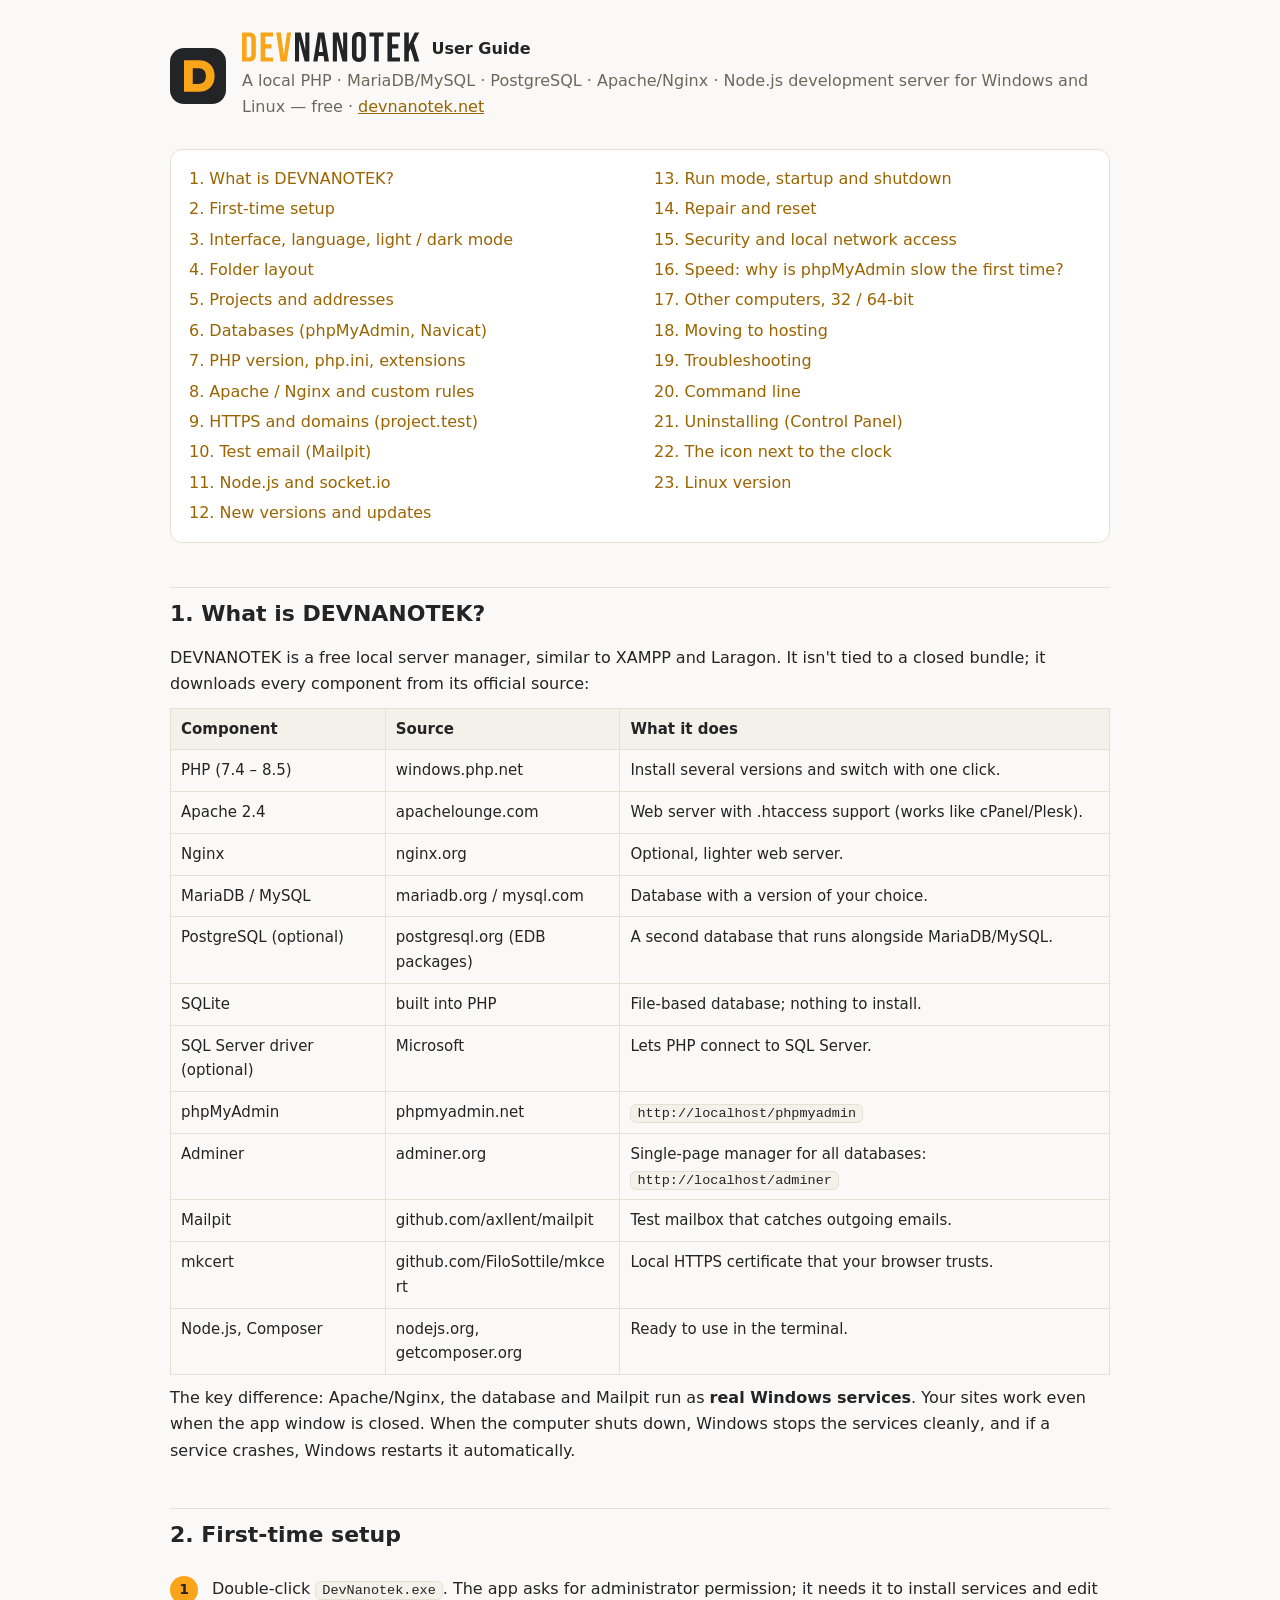
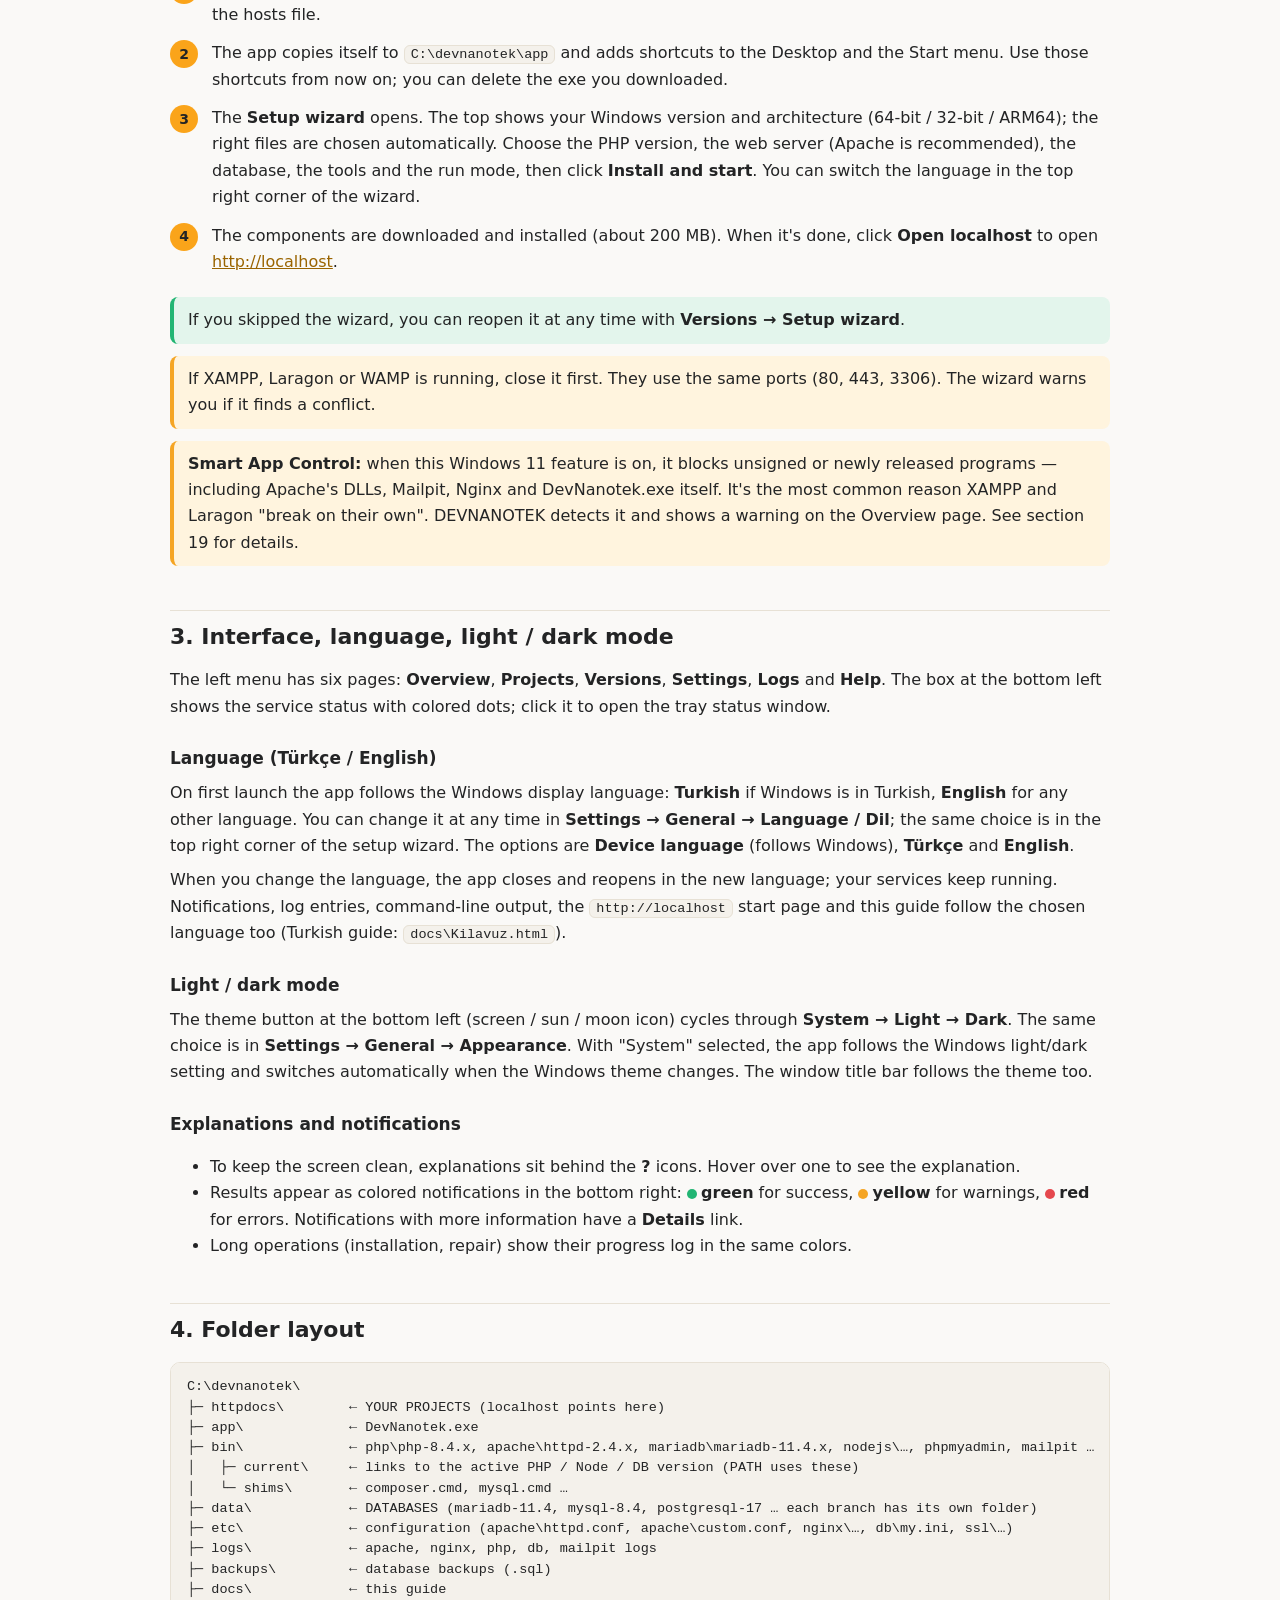
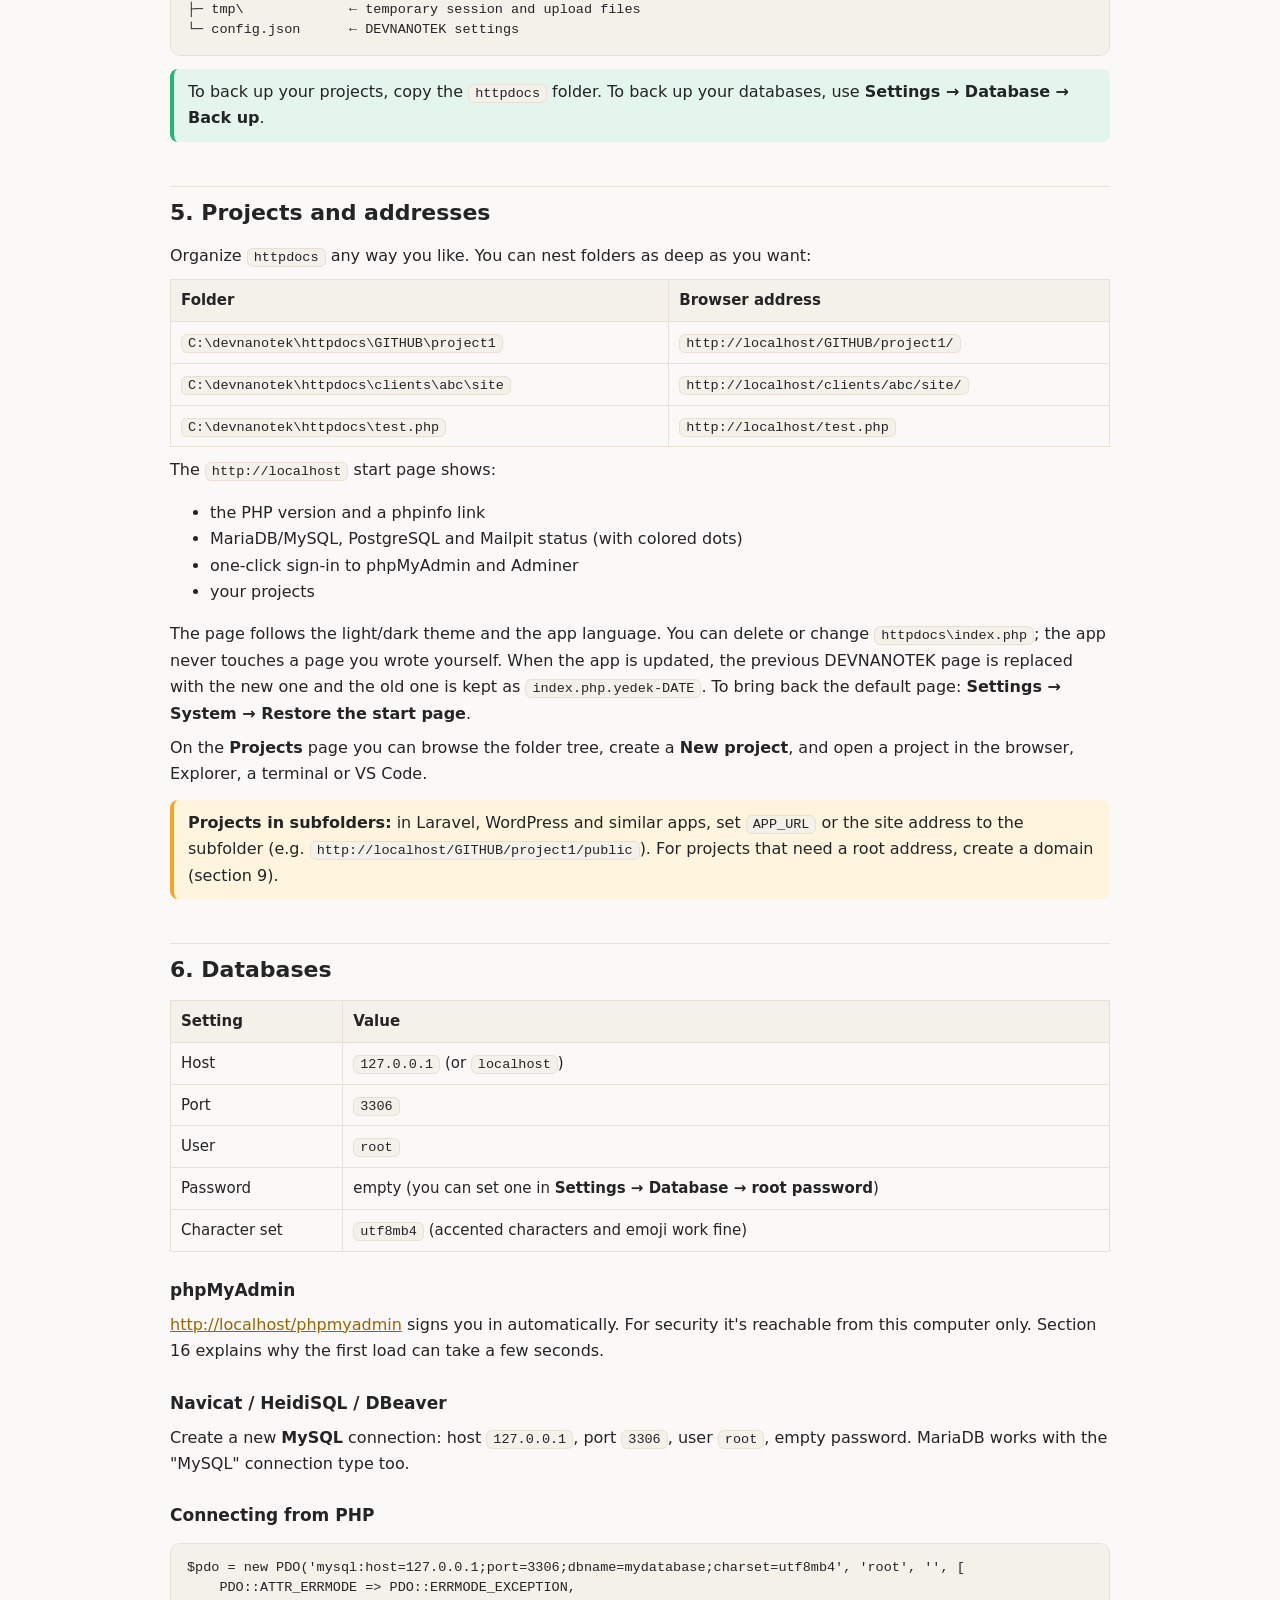
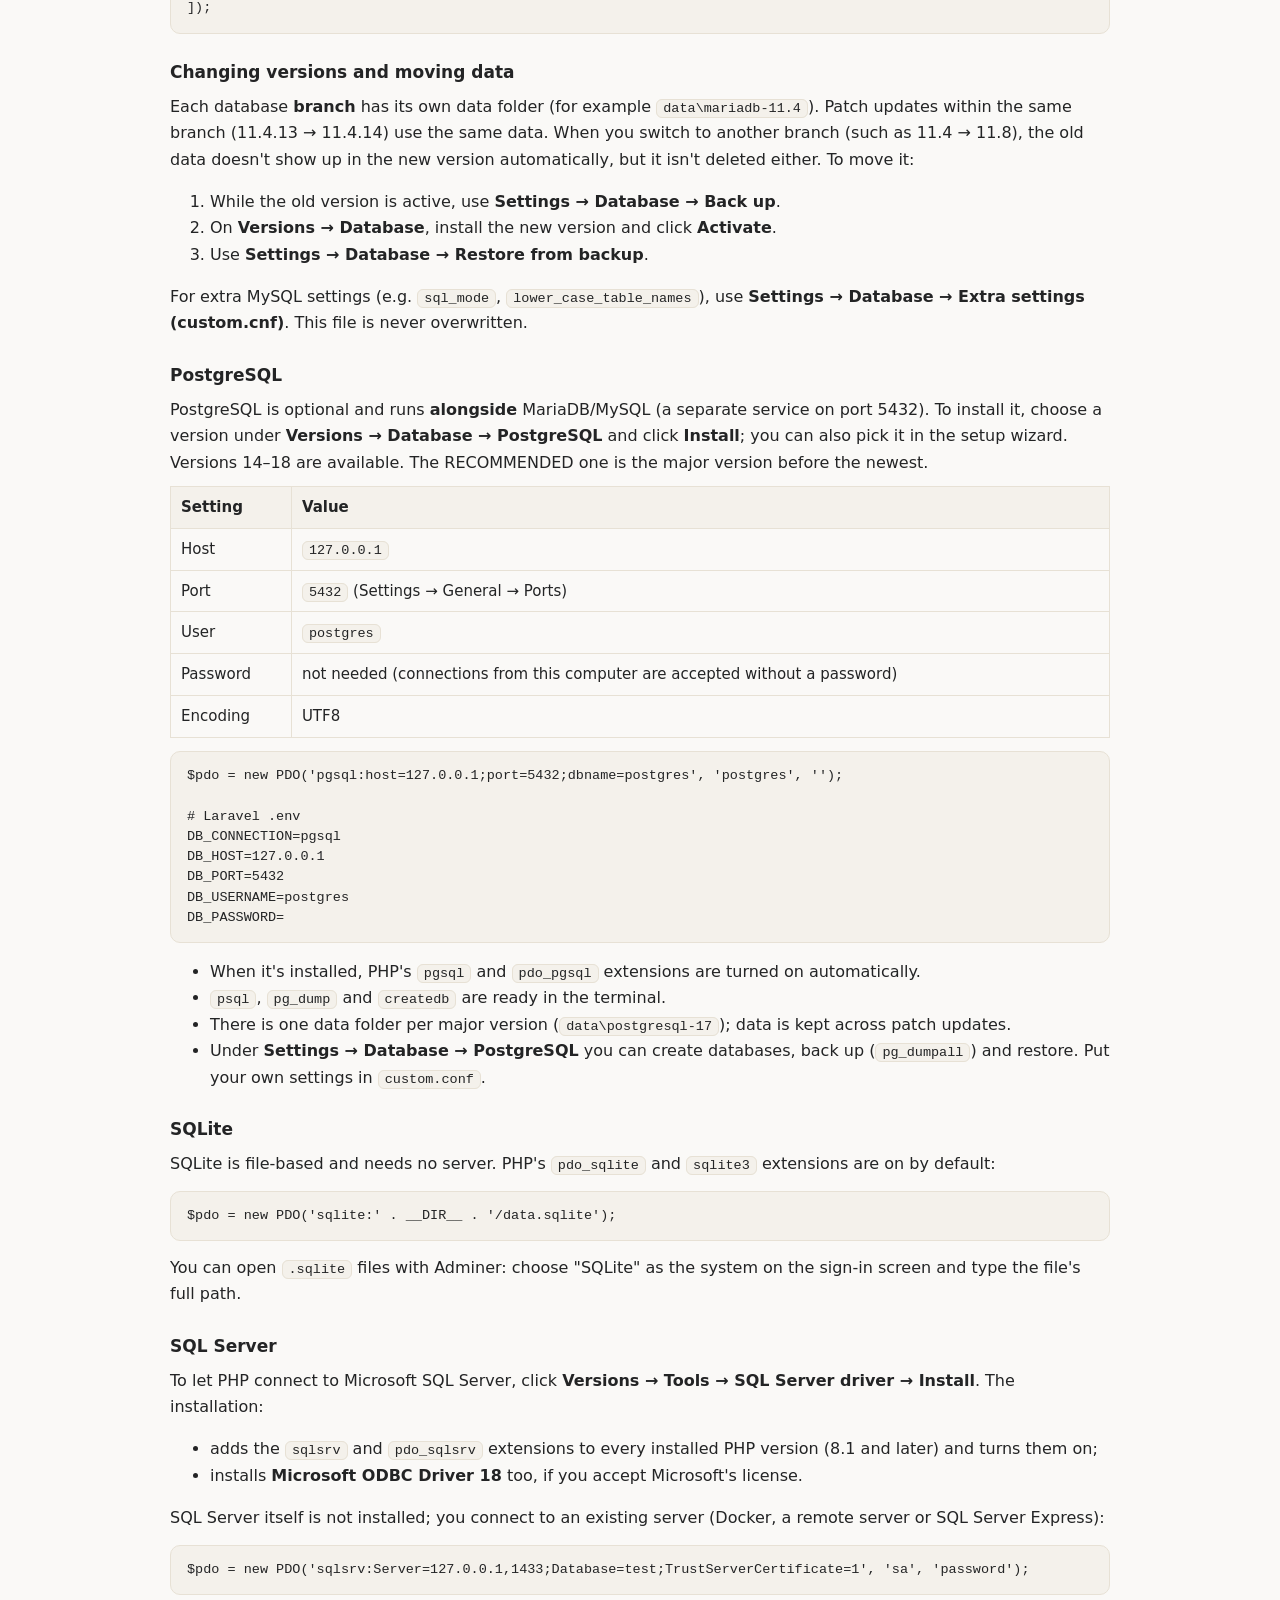
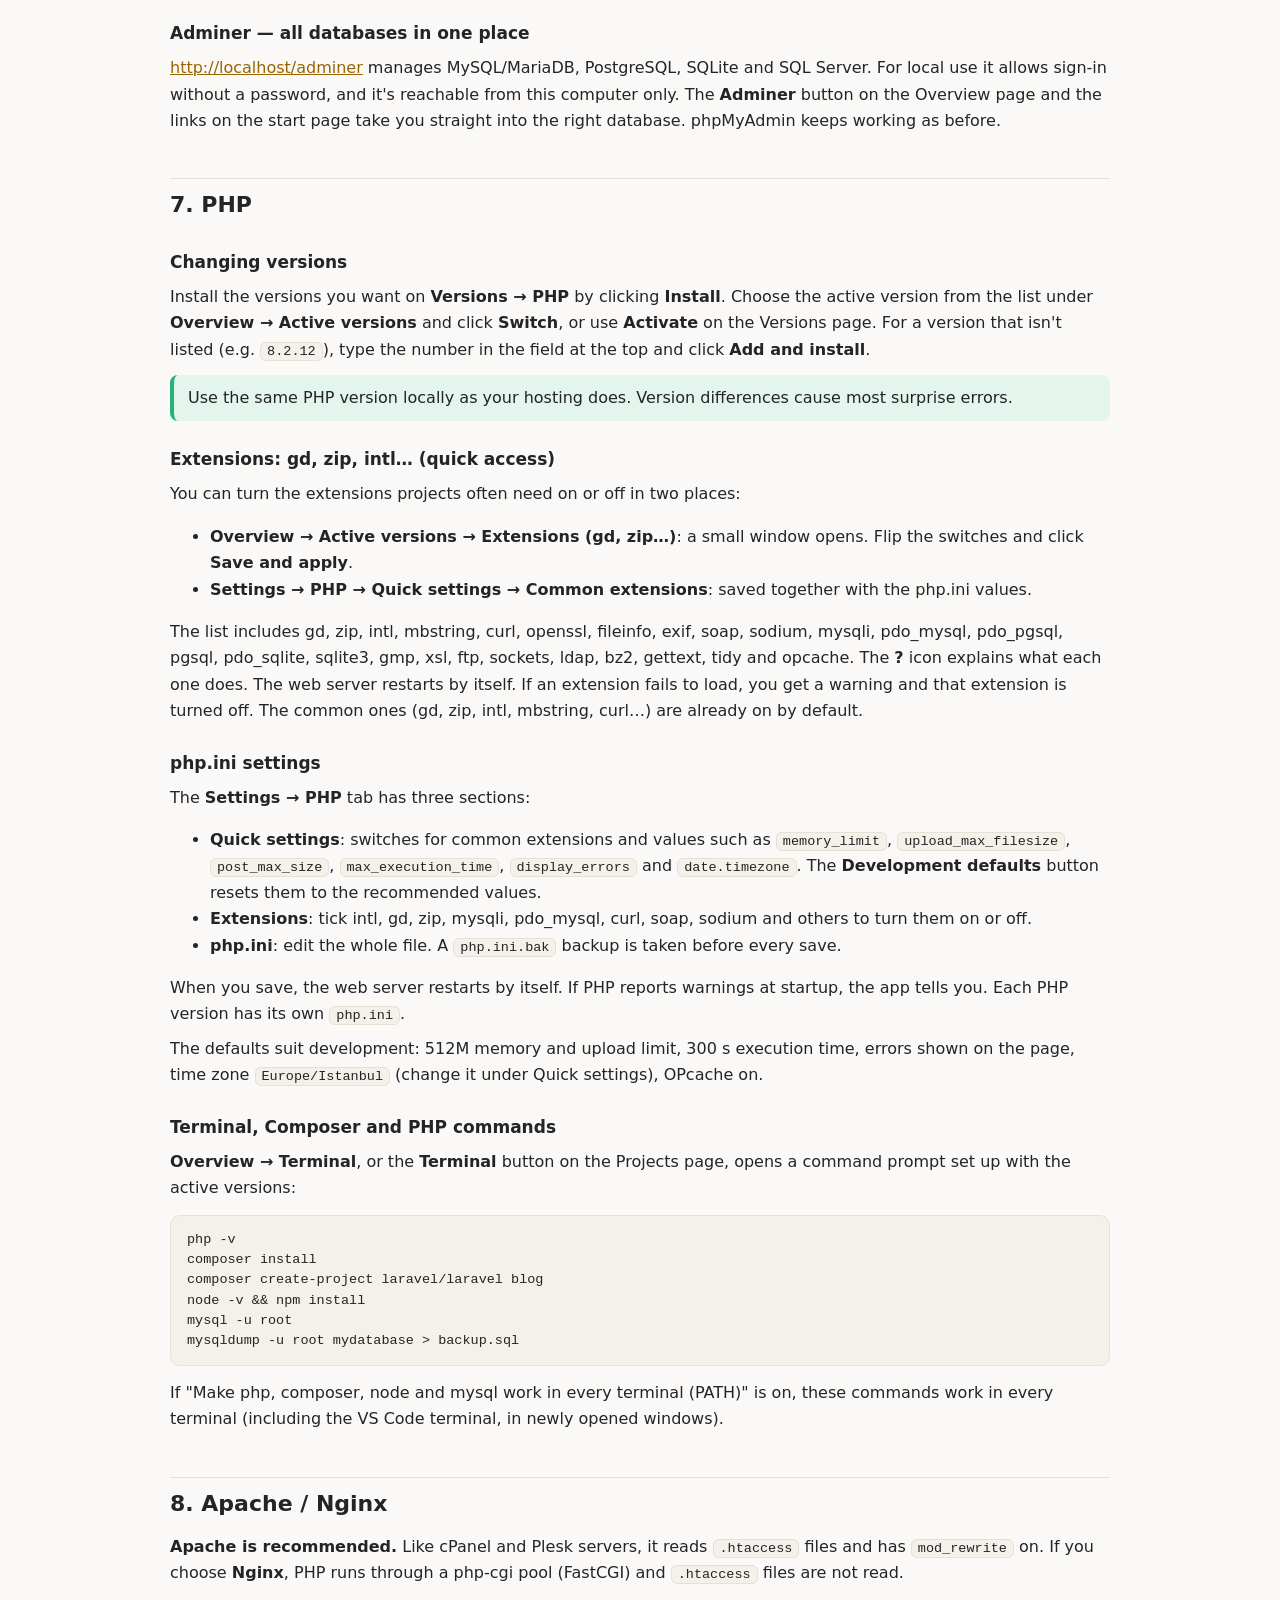
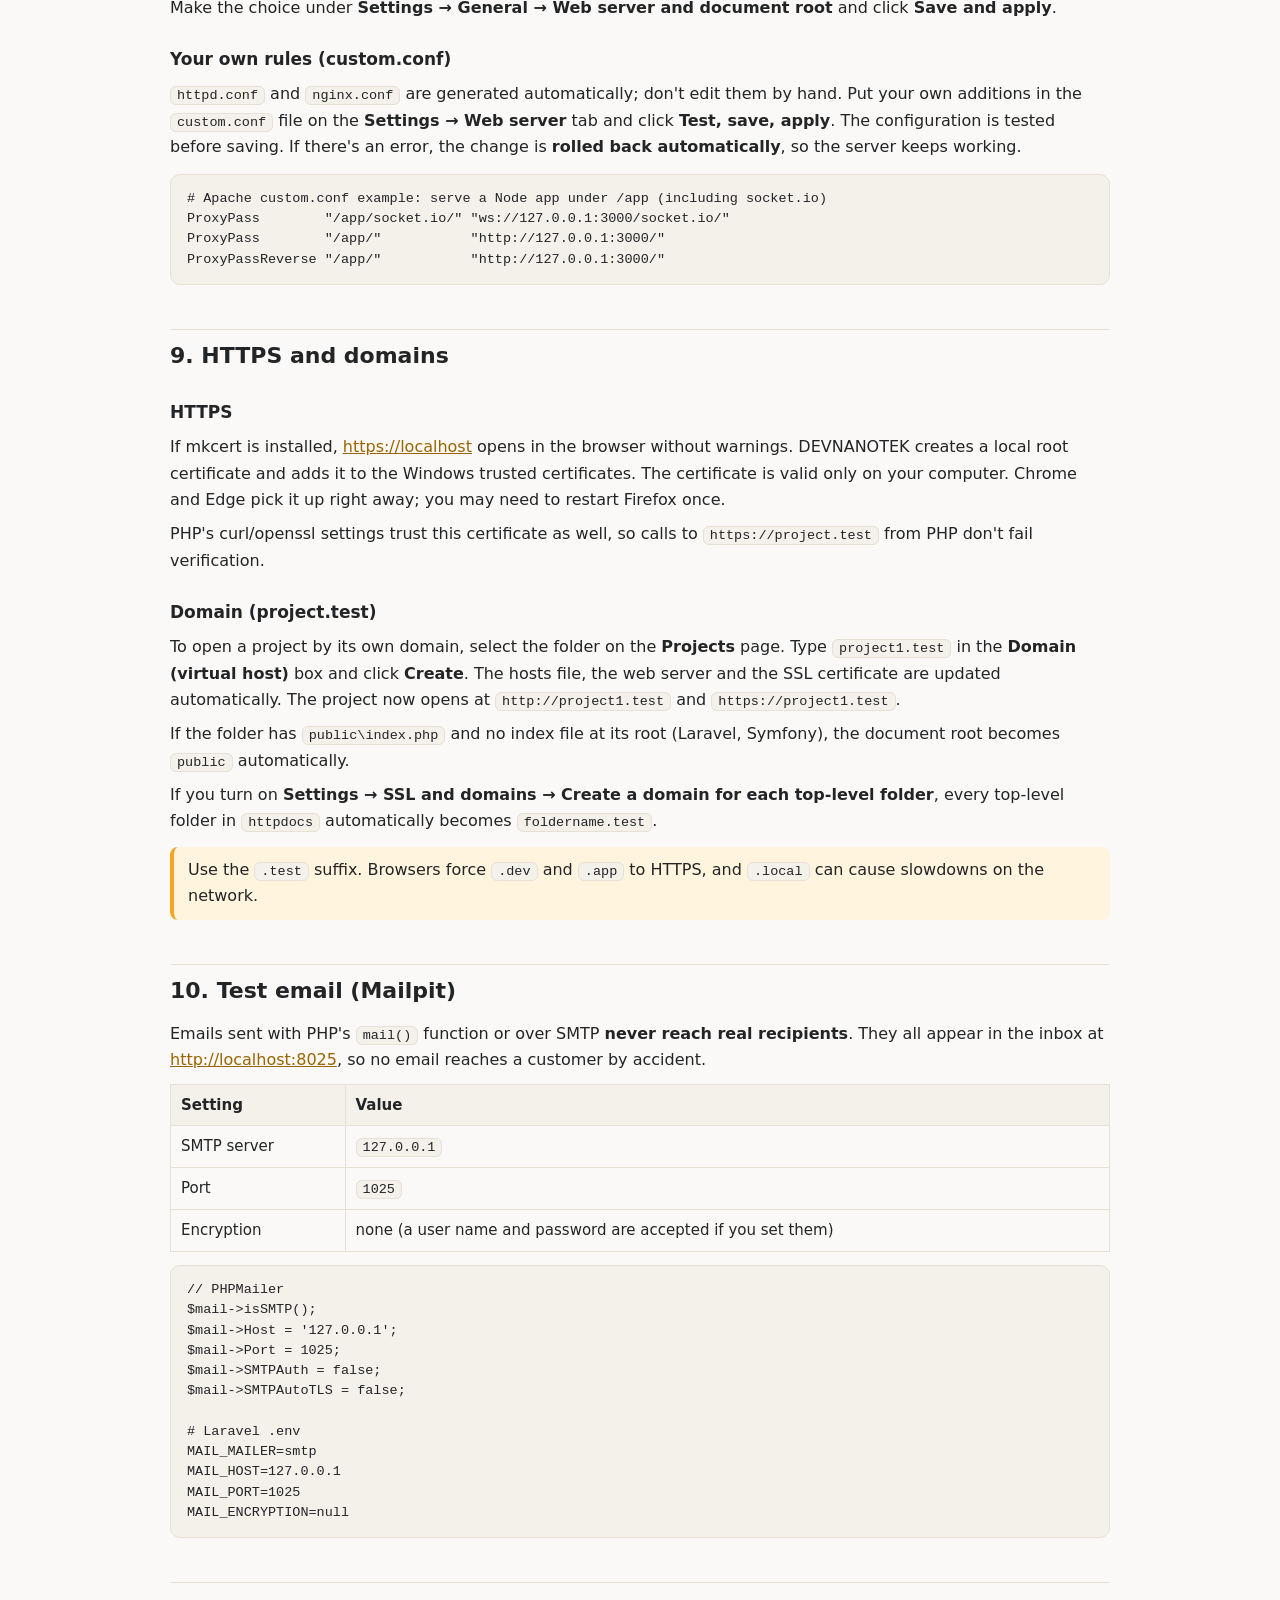
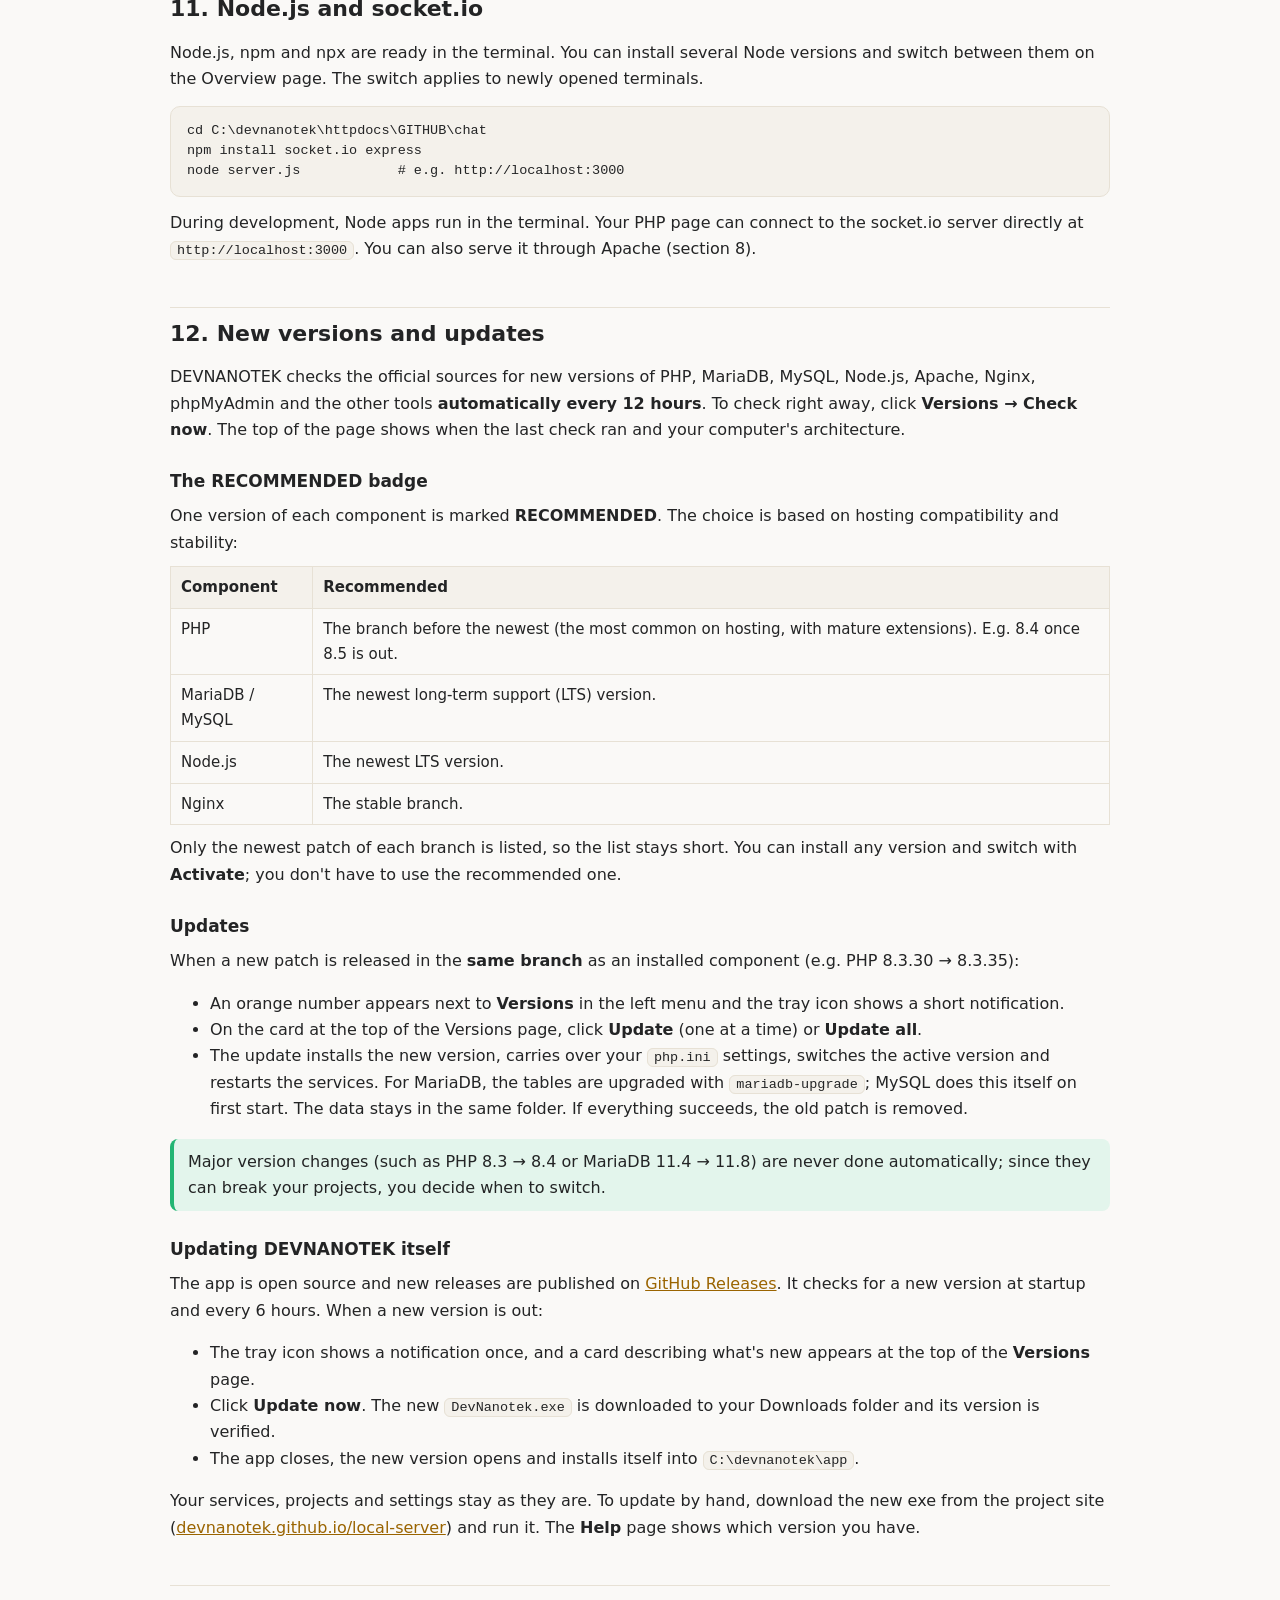
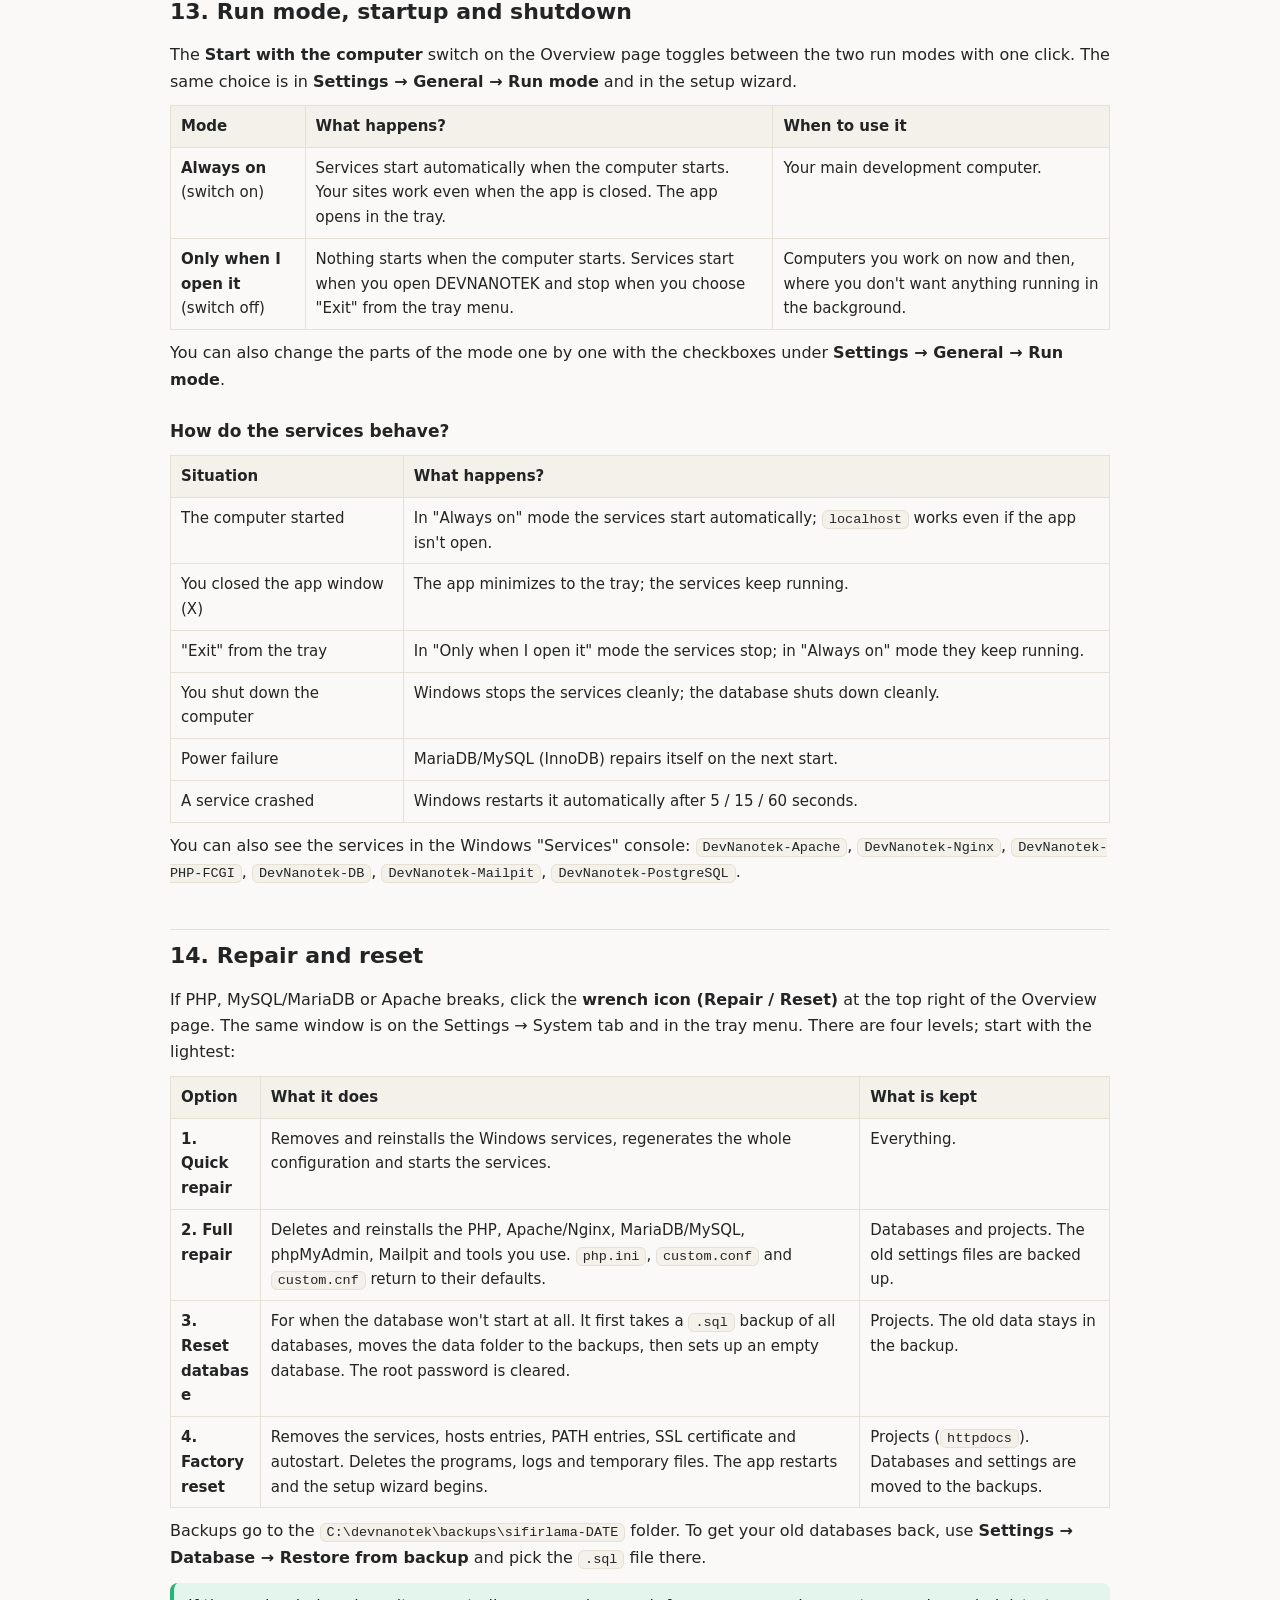
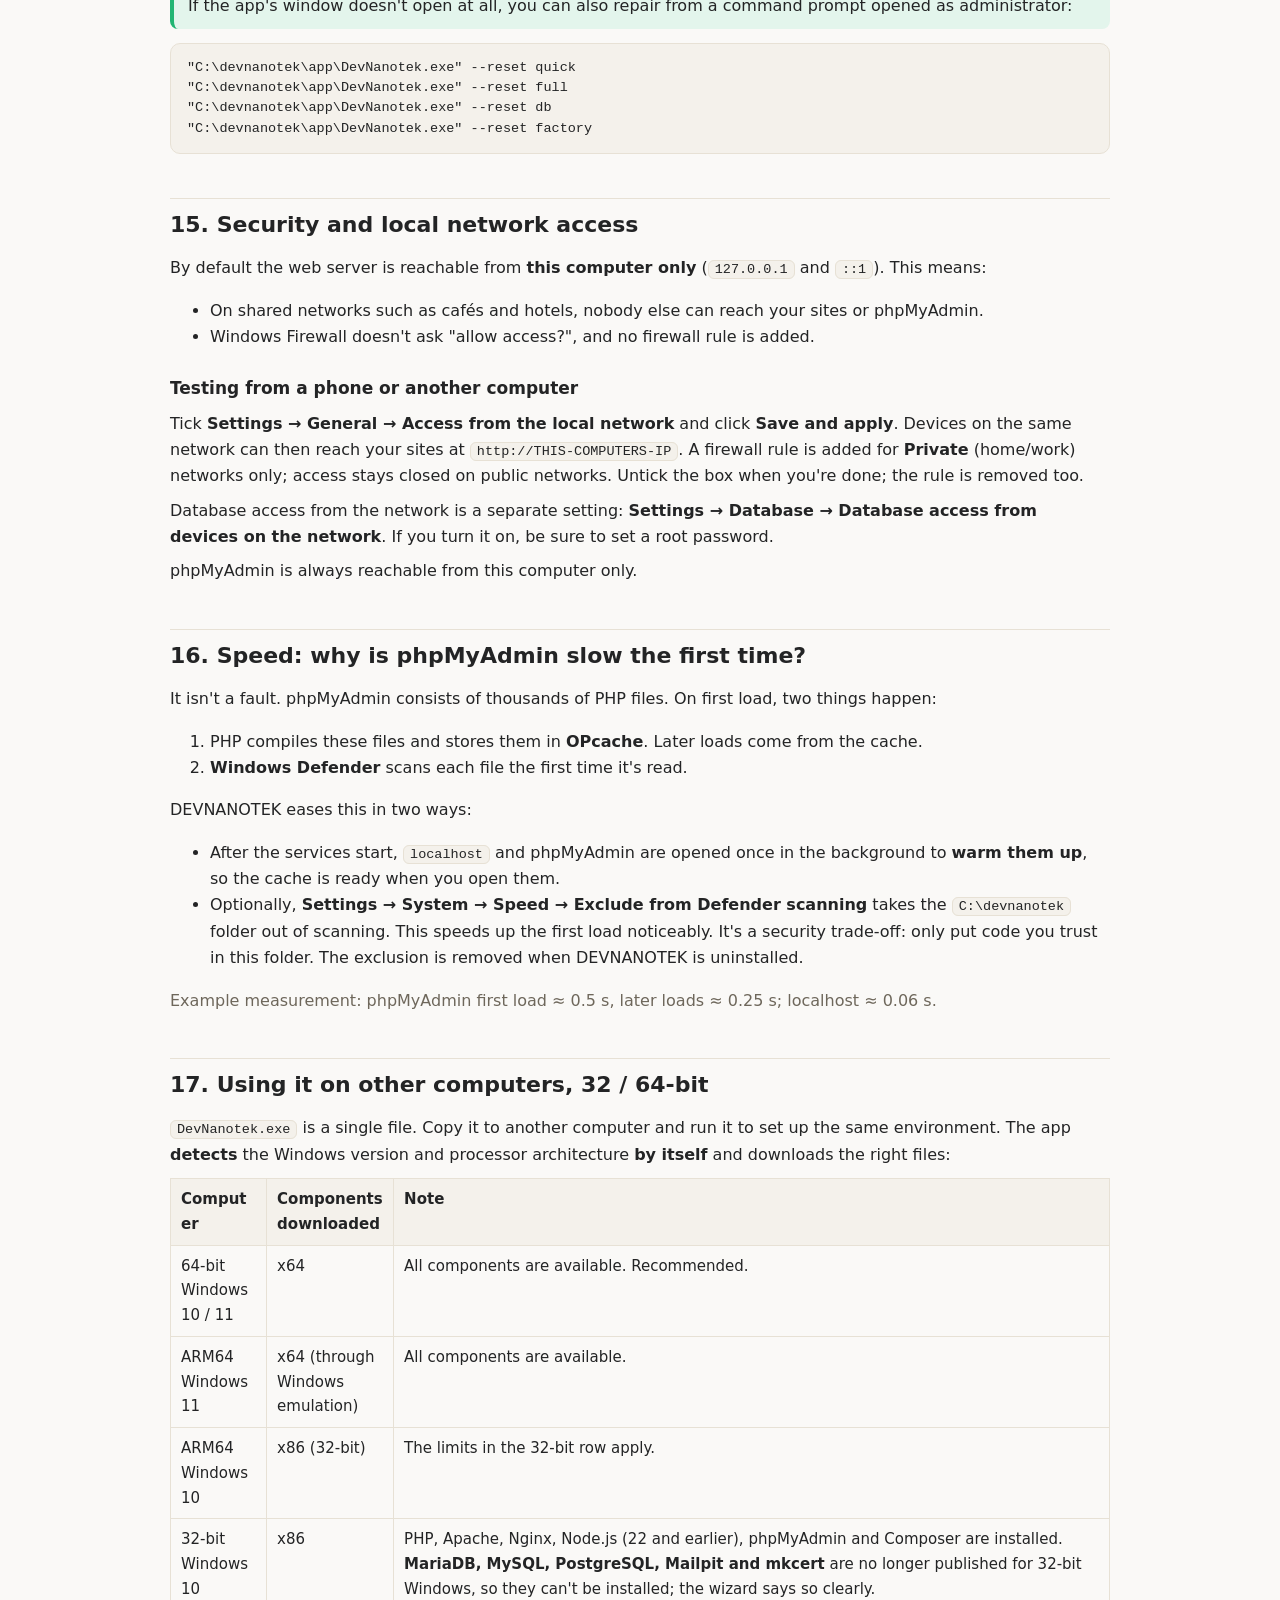
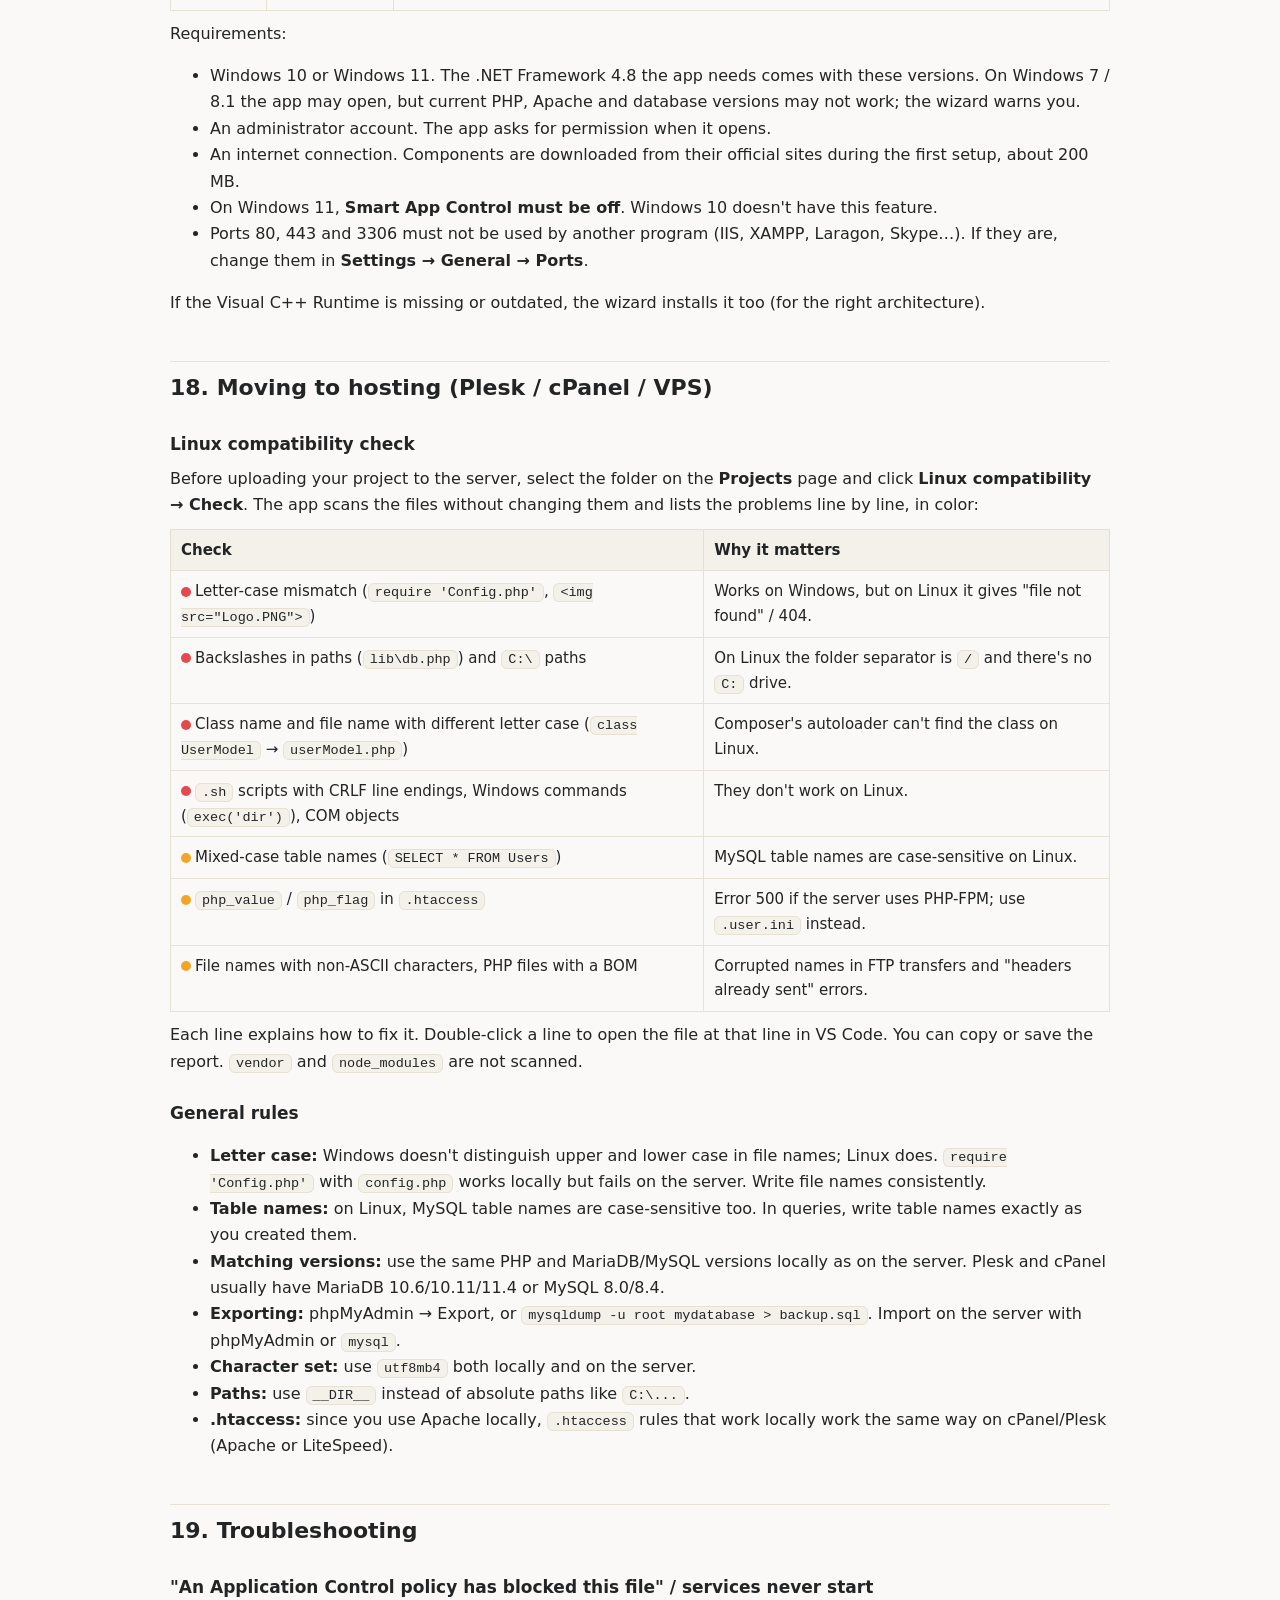
<file: src/DevNanotek/Resources/Guide.html>
<!doctype html>
<html lang="en">
<head>
<meta charset="utf-8">
<meta name="viewport" content="width=device-width, initial-scale=1">
<title>DEVNANOTEK Guide</title>
<link rel="icon" type="image/svg+xml" href="data:image/svg+xml,%3Csvg xmlns='http://www.w3.org/2000/svg' viewBox='0 0 64 64'%3E%3Crect width='64' height='64' rx='16' fill='%23232425'/%3E%3Cpath d='M16 14h17c11 0 18 7 18 18S44 50 33 50H16V14zm10 9v18h6c6 0 9-3 9-9s-3-9-9-9h-6z' fill='%23FAA41A'/%3E%3C/svg%3E">
<style>
  /* DEVNANOTEK palette (devnanotek.net) — light / dark */
  :root{--bg:#FAF9F7;--card:#FFFFFF;--line:#E7E1D5;--txt:#232425;--muted:#6E675B;--acc:#9A6400;--gold:#FAA41A;--code:#F4F1EB;--warn:#FFF4DE;--warnline:#F5A524;--ok:#E3F5EC;--okline:#22B573}
  @media (prefers-color-scheme: dark){:root{--bg:#1B1C1D;--card:#232425;--line:#333436;--txt:#F2EFE8;--muted:#A49B8C;--acc:#FFB43A;--code:#2A2B2D;--warn:#3A2E14;--warnline:#F5A524;--ok:#143024;--okline:#22B573}}
  *{box-sizing:border-box}
  body{margin:0;background:var(--bg);color:var(--txt);font:16px/1.65 "Segoe UI",system-ui,-apple-system,Roboto,sans-serif}
  .wrap{max-width:980px;margin:0 auto;padding:32px 20px 80px}
  header{display:flex;gap:16px;align-items:center;margin-bottom:28px}
  .logo{width:56px;height:56px;flex:none;display:block}
  .brand{margin:0 0 6px;display:flex;align-items:flex-end;gap:12px;flex-wrap:wrap;font-size:16px;font-weight:600}
  .wordmark{height:30px;width:auto;display:block}
  .wordmark .n{fill:var(--txt)}
  h2{margin:44px 0 12px;font-size:22px;padding-top:8px;border-top:1px solid var(--line)}
  h3{margin:24px 0 8px;font-size:17px}
  p{margin:8px 0}
  a{color:var(--acc)}
  code{background:var(--code);border:1px solid var(--line);border-radius:6px;padding:1px 6px;font:13.5px Consolas,"Cascadia Mono",monospace}
  pre{background:var(--code);border:1px solid var(--line);border-radius:10px;padding:14px 16px;overflow:auto;font:13.5px/1.5 Consolas,"Cascadia Mono",monospace}
  pre code{background:none;border:0;padding:0}
  td,th,p,li{overflow-wrap:anywhere}
  td code,p code,li code{word-break:break-word}
  table{border-collapse:collapse;width:100%;margin:10px 0;font-size:15px}
  th,td{border:1px solid var(--line);padding:8px 10px;text-align:left;vertical-align:top}
  th{background:var(--code)}
  .muted{color:var(--muted)}
  .note{background:var(--warn);border-left:4px solid var(--warnline);padding:10px 14px;border-radius:8px;margin:12px 0}
  .tip{background:var(--ok);border-left:4px solid var(--okline);padding:10px 14px;border-radius:8px;margin:12px 0}
  nav{background:var(--card);border:1px solid var(--line);border-radius:12px;padding:14px 18px;columns:2;column-gap:28px}
  nav a{display:block;text-decoration:none;padding:2px 0}
  .steps{counter-reset:s;list-style:none;padding:0}
  .steps li{counter-increment:s;position:relative;padding:6px 0 6px 42px}
  .steps li::before{content:counter(s);position:absolute;left:0;top:6px;width:28px;height:28px;border-radius:50%;background:var(--gold);color:#232425;display:grid;place-items:center;font-weight:700;font-size:14px}
  .dot{display:inline-block;width:10px;height:10px;border-radius:50%;vertical-align:middle;margin-right:4px}
  @media (max-width:640px){nav{columns:1}}
</style>
</head>
<body>
<div class="wrap">
<header>
  <svg class="logo" viewBox="0 0 64 64" aria-hidden="true"><rect width="64" height="64" rx="16" fill="#232425"/><path d="M16 14h17c11 0 18 7 18 18S44 50 33 50H16V14zm10 9v18h6c6 0 9-3 9-9s-3-9-9-9h-6z" fill="#FAA41A"/></svg>
  <div>
    <h1 class="brand">
      <svg class="wordmark" viewBox="4 24 426 72" role="img" aria-label="DEVNANOTEK">
        <path fill="#FAA41A" d="M15.1,35L15.1,85 20.7,85C22.5,85 23.9,84.5 24.9,83.4 25.8,82.3 26.3,80.6 26.3,78.2L26.3,41.8C26.3,39.4 25.8,37.7 24.9,36.6 23.9,35.5 22.5,35 20.7,35L15.1,35z M4.1,25L20.9,25C26.4,25 30.5,26.5 33.2,29.4 35.9,32.3 37.3,36.6 37.3,42.3L37.3,77.7C37.3,83.4 35.9,87.7 33.2,90.6 30.5,93.5 26.4,95 20.9,95L4.1,95 4.1,25z M48.7,25L78.7,25 78.7,35 59.7,35 59.7,53.5 74.8,53.5 74.8,63.5 59.7,63.5 59.7,85 78.7,85 78.7,95 48.7,95 48.7,25z M86.1,25L97.2,25 104.4,79.3 104.6,79.3 111.8,25 121.9,25 111.3,95 96.7,95 86.1,25z"/>
        <path class="n" d="M131.2,25L145,25 155.7,66.9 155.9,66.9 155.9,25 165.7,25 165.7,95 154.4,95 141.2,43.9 141,43.9 141,95 131.2,95 131.2,25z M193.3,37.2L188.5,71.8 198.4,71.8 193.5,37.2 193.3,37.2z M186.4,25L201.3,25 212.7,95 201.7,95 199.7,81.1 199.7,81.3 187.2,81.3 185.2,95 175,95 186.4,25z M222,25L235.8,25 246.5,66.9 246.7,66.9 246.7,25 256.5,25 256.5,95 245.2,95 232,43.9 231.8,43.9 231.8,95 222,95 222,25z M284.6,34C280.8,34,278.9,36.3,278.9,40.9L278.9,79.1C278.9,83.7 280.8,86 284.6,86 288.4,86 290.3,83.7 290.3,79.1L290.3,40.9C290.3,36.3,288.4,34,284.6,34z M284.6,24C290,24 294.1,25.5 297,28.6 299.9,31.7 301.3,36 301.3,41.6L301.3,78.4C301.3,84 299.9,88.3 297,91.4 294.1,94.5 290,96 284.6,96 279.2,96 275.1,94.5 272.2,91.4 269.3,88.3 267.9,84 267.9,78.4L267.9,41.6C267.9,36 269.3,31.7 272.2,28.6 275.1,25.5 279.2,24 284.6,24z M309.8,25L343.8,25 343.8,35 332.3,35 332.3,95 321.3,95 321.3,35 309.8,35 309.8,25z M353.1,25L383.1,25 383.1,35 364.1,35 364.1,53.5 379.2,53.5 379.2,63.5 364.1,63.5 364.1,85 383.1,85 383.1,95 353.1,95 353.1,25z M393.4,25L404.4,25 404.4,54.5 418.4,25 429.4,25 416.3,50.7 429.6,95 418.1,95 408.8,63.8 404.4,72.7 404.4,95 393.4,95 393.4,25z"/>
      </svg>
      <span>User Guide</span>
    </h1>
    <div class="muted">A local PHP · MariaDB/MySQL · PostgreSQL · Apache/Nginx · Node.js development server for Windows and Linux — free · <a href="https://devnanotek.net">devnanotek.net</a></div>
  </div>
</header>

<nav>
  <a href="#what">1. What is DEVNANOTEK?</a>
  <a href="#setup">2. First-time setup</a>
  <a href="#ui">3. Interface, language, light / dark mode</a>
  <a href="#folders">4. Folder layout</a>
  <a href="#projects">5. Projects and addresses</a>
  <a href="#db">6. Databases (phpMyAdmin, Navicat)</a>
  <a href="#php">7. PHP version, php.ini, extensions</a>
  <a href="#web">8. Apache / Nginx and custom rules</a>
  <a href="#ssl">9. HTTPS and domains (project.test)</a>
  <a href="#mail">10. Test email (Mailpit)</a>
  <a href="#node">11. Node.js and socket.io</a>
  <a href="#versions">12. New versions and updates</a>
  <a href="#service">13. Run mode, startup and shutdown</a>
  <a href="#repair">14. Repair and reset</a>
  <a href="#security">15. Security and local network access</a>
  <a href="#speed">16. Speed: why is phpMyAdmin slow the first time?</a>
  <a href="#other">17. Other computers, 32 / 64-bit</a>
  <a href="#hosting">18. Moving to hosting</a>
  <a href="#trouble">19. Troubleshooting</a>
  <a href="#cli">20. Command line</a>
  <a href="#uninstall">21. Uninstalling (Control Panel)</a>
  <a href="#tray">22. The icon next to the clock</a>
  <a href="#linux">23. Linux version</a>
</nav>

<h2 id="what">1. What is DEVNANOTEK?</h2>
<p>DEVNANOTEK is a free local server manager, similar to XAMPP and Laragon. It isn't tied to a closed bundle; it downloads every component from its official source:</p>
<table>
  <tr><th>Component</th><th>Source</th><th>What it does</th></tr>
  <tr><td>PHP (7.4 – 8.5)</td><td>windows.php.net</td><td>Install several versions and switch with one click.</td></tr>
  <tr><td>Apache 2.4</td><td>apachelounge.com</td><td>Web server with .htaccess support (works like cPanel/Plesk).</td></tr>
  <tr><td>Nginx</td><td>nginx.org</td><td>Optional, lighter web server.</td></tr>
  <tr><td>MariaDB / MySQL</td><td>mariadb.org / mysql.com</td><td>Database with a version of your choice.</td></tr>
  <tr><td>PostgreSQL (optional)</td><td>postgresql.org (EDB packages)</td><td>A second database that runs alongside MariaDB/MySQL.</td></tr>
  <tr><td>SQLite</td><td>built into PHP</td><td>File-based database; nothing to install.</td></tr>
  <tr><td>SQL Server driver (optional)</td><td>Microsoft</td><td>Lets PHP connect to SQL Server.</td></tr>
  <tr><td>phpMyAdmin</td><td>phpmyadmin.net</td><td><code>http://localhost/phpmyadmin</code></td></tr>
  <tr><td>Adminer</td><td>adminer.org</td><td>Single-page manager for all databases: <code>http://localhost/adminer</code></td></tr>
  <tr><td>Mailpit</td><td>github.com/axllent/mailpit</td><td>Test mailbox that catches outgoing emails.</td></tr>
  <tr><td>mkcert</td><td>github.com/FiloSottile/mkcert</td><td>Local HTTPS certificate that your browser trusts.</td></tr>
  <tr><td>Node.js, Composer</td><td>nodejs.org, getcomposer.org</td><td>Ready to use in the terminal.</td></tr>
</table>
<p>The key difference: Apache/Nginx, the database and Mailpit run as <b>real Windows services</b>. Your sites work even when the app window is closed. When the computer shuts down, Windows stops the services cleanly, and if a service crashes, Windows restarts it automatically.</p>

<h2 id="setup">2. First-time setup</h2>
<ol class="steps">
  <li>Double-click <code>DevNanotek.exe</code>. The app asks for administrator permission; it needs it to install services and edit the hosts file.</li>
  <li>The app copies itself to <code>C:\devnanotek\app</code> and adds shortcuts to the Desktop and the Start menu. Use those shortcuts from now on; you can delete the exe you downloaded.</li>
  <li>The <b>Setup wizard</b> opens. The top shows your Windows version and architecture (64-bit / 32-bit / ARM64); the right files are chosen automatically. Choose the PHP version, the web server (Apache is recommended), the database, the tools and the run mode, then click <b>Install and start</b>. You can switch the language in the top right corner of the wizard.</li>
  <li>The components are downloaded and installed (about 200 MB). When it's done, click <b>Open localhost</b> to open <a href="http://localhost/">http://localhost</a>.</li>
</ol>
<div class="tip">If you skipped the wizard, you can reopen it at any time with <b>Versions → Setup wizard</b>.</div>
<div class="note">If XAMPP, Laragon or WAMP is running, close it first. They use the same ports (80, 443, 3306). The wizard warns you if it finds a conflict.</div>
<div class="note"><b>Smart App Control:</b> when this Windows 11 feature is on, it blocks unsigned or newly released programs — including Apache's DLLs, Mailpit, Nginx and DevNanotek.exe itself. It's the most common reason XAMPP and Laragon "break on their own". DEVNANOTEK detects it and shows a warning on the Overview page. See section 19 for details.</div>

<h2 id="ui">3. Interface, language, light / dark mode</h2>
<p>The left menu has six pages: <b>Overview</b>, <b>Projects</b>, <b>Versions</b>, <b>Settings</b>, <b>Logs</b> and <b>Help</b>. The box at the bottom left shows the service status with colored dots; click it to open the tray status window.</p>
<h3>Language (Türkçe / English)</h3>
<p>On first launch the app follows the Windows display language: <b>Turkish</b> if Windows is in Turkish, <b>English</b> for any other language. You can change it at any time in <b>Settings → General → Language / Dil</b>; the same choice is in the top right corner of the setup wizard. The options are <b>Device language</b> (follows Windows), <b>Türkçe</b> and <b>English</b>.</p>
<p>When you change the language, the app closes and reopens in the new language; your services keep running. Notifications, log entries, command-line output, the <code>http://localhost</code> start page and this guide follow the chosen language too (Turkish guide: <code>docs\Kilavuz.html</code>).</p>
<h3>Light / dark mode</h3>
<p>The theme button at the bottom left (screen / sun / moon icon) cycles through <b>System → Light → Dark</b>. The same choice is in <b>Settings → General → Appearance</b>. With "System" selected, the app follows the Windows light/dark setting and switches automatically when the Windows theme changes. The window title bar follows the theme too.</p>
<h3>Explanations and notifications</h3>
<ul>
  <li>To keep the screen clean, explanations sit behind the <b>?</b> icons. Hover over one to see the explanation.</li>
  <li>Results appear as colored notifications in the bottom right: <span class="dot" style="background:#22B573"></span><b>green</b> for success, <span class="dot" style="background:#F5A524"></span><b>yellow</b> for warnings, <span class="dot" style="background:#E5484D"></span><b>red</b> for errors. Notifications with more information have a <b>Details</b> link.</li>
  <li>Long operations (installation, repair) show their progress log in the same colors.</li>
</ul>

<h2 id="folders">4. Folder layout</h2>
<pre><code>C:\devnanotek\
├─ httpdocs\        ← YOUR PROJECTS (localhost points here)
├─ app\             ← DevNanotek.exe
├─ bin\             ← php\php-8.4.x, apache\httpd-2.4.x, mariadb\mariadb-11.4.x, nodejs\…, phpmyadmin, mailpit …
│   ├─ current\     ← links to the active PHP / Node / DB version (PATH uses these)
│   └─ shims\       ← composer.cmd, mysql.cmd …
├─ data\            ← DATABASES (mariadb-11.4, mysql-8.4, postgresql-17 … each branch has its own folder)
├─ etc\             ← configuration (apache\httpd.conf, apache\custom.conf, nginx\…, db\my.ini, ssl\…)
├─ logs\            ← apache, nginx, php, db, mailpit logs
├─ backups\         ← database backups (.sql)
├─ docs\            ← this guide
├─ tmp\             ← temporary session and upload files
└─ config.json      ← DEVNANOTEK settings</code></pre>
<div class="tip">To back up your projects, copy the <code>httpdocs</code> folder. To back up your databases, use <b>Settings → Database → Back up</b>.</div>

<h2 id="projects">5. Projects and addresses</h2>
<p>Organize <code>httpdocs</code> any way you like. You can nest folders as deep as you want:</p>
<table>
  <tr><th>Folder</th><th>Browser address</th></tr>
  <tr><td><code>C:\devnanotek\httpdocs\GITHUB\project1</code></td><td><code>http://localhost/GITHUB/project1/</code></td></tr>
  <tr><td><code>C:\devnanotek\httpdocs\clients\abc\site</code></td><td><code>http://localhost/clients/abc/site/</code></td></tr>
  <tr><td><code>C:\devnanotek\httpdocs\test.php</code></td><td><code>http://localhost/test.php</code></td></tr>
</table>
<p>The <code>http://localhost</code> start page shows:</p>
<ul>
  <li>the PHP version and a phpinfo link</li>
  <li>MariaDB/MySQL, PostgreSQL and Mailpit status (with colored dots)</li>
  <li>one-click sign-in to phpMyAdmin and Adminer</li>
  <li>your projects</li>
</ul>
<p>The page follows the light/dark theme and the app language. You can delete or change <code>httpdocs\index.php</code>; the app never touches a page you wrote yourself. When the app is updated, the previous DEVNANOTEK page is replaced with the new one and the old one is kept as <code>index.php.yedek-DATE</code>. To bring back the default page: <b>Settings → System → Restore the start page</b>.</p>
<p>On the <b>Projects</b> page you can browse the folder tree, create a <b>New project</b>, and open a project in the browser, Explorer, a terminal or VS Code.</p>
<div class="note"><b>Projects in subfolders:</b> in Laravel, WordPress and similar apps, set <code>APP_URL</code> or the site address to the subfolder (e.g. <code>http://localhost/GITHUB/project1/public</code>). For projects that need a root address, create a domain (section 9).</div>

<h2 id="db">6. Databases</h2>
<table>
  <tr><th>Setting</th><th>Value</th></tr>
  <tr><td>Host</td><td><code>127.0.0.1</code> (or <code>localhost</code>)</td></tr>
  <tr><td>Port</td><td><code>3306</code></td></tr>
  <tr><td>User</td><td><code>root</code></td></tr>
  <tr><td>Password</td><td>empty (you can set one in <b>Settings → Database → root password</b>)</td></tr>
  <tr><td>Character set</td><td><code>utf8mb4</code> (accented characters and emoji work fine)</td></tr>
</table>
<h3>phpMyAdmin</h3>
<p><a href="http://localhost/phpmyadmin/">http://localhost/phpmyadmin</a> signs you in automatically. For security it's reachable from this computer only. Section 16 explains why the first load can take a few seconds.</p>
<h3>Navicat / HeidiSQL / DBeaver</h3>
<p>Create a new <b>MySQL</b> connection: host <code>127.0.0.1</code>, port <code>3306</code>, user <code>root</code>, empty password. MariaDB works with the "MySQL" connection type too.</p>
<h3>Connecting from PHP</h3>
<pre><code>$pdo = new PDO('mysql:host=127.0.0.1;port=3306;dbname=mydatabase;charset=utf8mb4', 'root', '', [
    PDO::ATTR_ERRMODE => PDO::ERRMODE_EXCEPTION,
]);</code></pre>
<h3>Changing versions and moving data</h3>
<p>Each database <b>branch</b> has its own data folder (for example <code>data\mariadb-11.4</code>). Patch updates within the same branch (11.4.13 → 11.4.14) use the same data. When you switch to another branch (such as 11.4 → 11.8), the old data doesn't show up in the new version automatically, but it isn't deleted either. To move it:</p>
<ol>
  <li>While the old version is active, use <b>Settings → Database → Back up</b>.</li>
  <li>On <b>Versions → Database</b>, install the new version and click <b>Activate</b>.</li>
  <li>Use <b>Settings → Database → Restore from backup</b>.</li>
</ol>
<p>For extra MySQL settings (e.g. <code>sql_mode</code>, <code>lower_case_table_names</code>), use <b>Settings → Database → Extra settings (custom.cnf)</b>. This file is never overwritten.</p>

<h3>PostgreSQL</h3>
<p>PostgreSQL is optional and runs <b>alongside</b> MariaDB/MySQL (a separate service on port 5432). To install it, choose a version under <b>Versions → Database → PostgreSQL</b> and click <b>Install</b>; you can also pick it in the setup wizard. Versions 14–18 are available. The RECOMMENDED one is the major version before the newest.</p>
<table>
  <tr><th>Setting</th><th>Value</th></tr>
  <tr><td>Host</td><td><code>127.0.0.1</code></td></tr>
  <tr><td>Port</td><td><code>5432</code> (Settings → General → Ports)</td></tr>
  <tr><td>User</td><td><code>postgres</code></td></tr>
  <tr><td>Password</td><td>not needed (connections from this computer are accepted without a password)</td></tr>
  <tr><td>Encoding</td><td>UTF8</td></tr>
</table>
<pre><code>$pdo = new PDO('pgsql:host=127.0.0.1;port=5432;dbname=postgres', 'postgres', '');

# Laravel .env
DB_CONNECTION=pgsql
DB_HOST=127.0.0.1
DB_PORT=5432
DB_USERNAME=postgres
DB_PASSWORD=</code></pre>
<ul>
  <li>When it's installed, PHP's <code>pgsql</code> and <code>pdo_pgsql</code> extensions are turned on automatically.</li>
  <li><code>psql</code>, <code>pg_dump</code> and <code>createdb</code> are ready in the terminal.</li>
  <li>There is one data folder per major version (<code>data\postgresql-17</code>); data is kept across patch updates.</li>
  <li>Under <b>Settings → Database → PostgreSQL</b> you can create databases, back up (<code>pg_dumpall</code>) and restore. Put your own settings in <code>custom.conf</code>.</li>
</ul>

<h3>SQLite</h3>
<p>SQLite is file-based and needs no server. PHP's <code>pdo_sqlite</code> and <code>sqlite3</code> extensions are on by default:</p>
<pre><code>$pdo = new PDO('sqlite:' . __DIR__ . '/data.sqlite');</code></pre>
<p>You can open <code>.sqlite</code> files with Adminer: choose "SQLite" as the system on the sign-in screen and type the file's full path.</p>

<h3>SQL Server</h3>
<p>To let PHP connect to Microsoft SQL Server, click <b>Versions → Tools → SQL Server driver → Install</b>. The installation:</p>
<ul>
  <li>adds the <code>sqlsrv</code> and <code>pdo_sqlsrv</code> extensions to every installed PHP version (8.1 and later) and turns them on;</li>
  <li>installs <b>Microsoft ODBC Driver 18</b> too, if you accept Microsoft's license.</li>
</ul>
<p>SQL Server itself is not installed; you connect to an existing server (Docker, a remote server or SQL Server Express):</p>
<pre><code>$pdo = new PDO('sqlsrv:Server=127.0.0.1,1433;Database=test;TrustServerCertificate=1', 'sa', 'password');</code></pre>

<h3>Adminer — all databases in one place</h3>
<p><a href="http://localhost/adminer/">http://localhost/adminer</a> manages MySQL/MariaDB, PostgreSQL, SQLite and SQL Server. For local use it allows sign-in without a password, and it's reachable from this computer only. The <b>Adminer</b> button on the Overview page and the links on the start page take you straight into the right database. phpMyAdmin keeps working as before.</p>

<h2 id="php">7. PHP</h2>
<h3>Changing versions</h3>
<p>Install the versions you want on <b>Versions → PHP</b> by clicking <b>Install</b>. Choose the active version from the list under <b>Overview → Active versions</b> and click <b>Switch</b>, or use <b>Activate</b> on the Versions page. For a version that isn't listed (e.g. <code>8.2.12</code>), type the number in the field at the top and click <b>Add and install</b>.</p>
<div class="tip">Use the same PHP version locally as your hosting does. Version differences cause most surprise errors.</div>
<h3>Extensions: gd, zip, intl… (quick access)</h3>
<p>You can turn the extensions projects often need on or off in two places:</p>
<ul>
  <li><b>Overview → Active versions → Extensions (gd, zip…)</b>: a small window opens. Flip the switches and click <b>Save and apply</b>.</li>
  <li><b>Settings → PHP → Quick settings → Common extensions</b>: saved together with the php.ini values.</li>
</ul>
<p>The list includes gd, zip, intl, mbstring, curl, openssl, fileinfo, exif, soap, sodium, mysqli, pdo_mysql, pdo_pgsql, pgsql, pdo_sqlite, sqlite3, gmp, xsl, ftp, sockets, ldap, bz2, gettext, tidy and opcache. The <b>?</b> icon explains what each one does. The web server restarts by itself. If an extension fails to load, you get a warning and that extension is turned off. The common ones (gd, zip, intl, mbstring, curl…) are already on by default.</p>
<h3>php.ini settings</h3>
<p>The <b>Settings → PHP</b> tab has three sections:</p>
<ul>
  <li><b>Quick settings</b>: switches for common extensions and values such as <code>memory_limit</code>, <code>upload_max_filesize</code>, <code>post_max_size</code>, <code>max_execution_time</code>, <code>display_errors</code> and <code>date.timezone</code>. The <b>Development defaults</b> button resets them to the recommended values.</li>
  <li><b>Extensions</b>: tick intl, gd, zip, mysqli, pdo_mysql, curl, soap, sodium and others to turn them on or off.</li>
  <li><b>php.ini</b>: edit the whole file. A <code>php.ini.bak</code> backup is taken before every save.</li>
</ul>
<p>When you save, the web server restarts by itself. If PHP reports warnings at startup, the app tells you. Each PHP version has its own <code>php.ini</code>.</p>
<p>The defaults suit development: 512M memory and upload limit, 300 s execution time, errors shown on the page, time zone <code>Europe/Istanbul</code> (change it under Quick settings), OPcache on.</p>
<h3>Terminal, Composer and PHP commands</h3>
<p><b>Overview → Terminal</b>, or the <b>Terminal</b> button on the Projects page, opens a command prompt set up with the active versions:</p>
<pre><code>php -v
composer install
composer create-project laravel/laravel blog
node -v &amp;&amp; npm install
mysql -u root
mysqldump -u root mydatabase &gt; backup.sql</code></pre>
<p>If "Make php, composer, node and mysql work in every terminal (PATH)" is on, these commands work in every terminal (including the VS Code terminal, in newly opened windows).</p>

<h2 id="web">8. Apache / Nginx</h2>
<p><b>Apache is recommended.</b> Like cPanel and Plesk servers, it reads <code>.htaccess</code> files and has <code>mod_rewrite</code> on. If you choose <b>Nginx</b>, PHP runs through a php-cgi pool (FastCGI) and <code>.htaccess</code> files are not read.</p>
<p>Make the choice under <b>Settings → General → Web server and document root</b> and click <b>Save and apply</b>.</p>
<h3>Your own rules (custom.conf)</h3>
<p><code>httpd.conf</code> and <code>nginx.conf</code> are generated automatically; don't edit them by hand. Put your own additions in the <code>custom.conf</code> file on the <b>Settings → Web server</b> tab and click <b>Test, save, apply</b>. The configuration is tested before saving. If there's an error, the change is <b>rolled back automatically</b>, so the server keeps working.</p>
<pre><code># Apache custom.conf example: serve a Node app under /app (including socket.io)
ProxyPass        "/app/socket.io/" "ws://127.0.0.1:3000/socket.io/"
ProxyPass        "/app/"           "http://127.0.0.1:3000/"
ProxyPassReverse "/app/"           "http://127.0.0.1:3000/"</code></pre>

<h2 id="ssl">9. HTTPS and domains</h2>
<h3>HTTPS</h3>
<p>If mkcert is installed, <a href="https://localhost/">https://localhost</a> opens in the browser without warnings. DEVNANOTEK creates a local root certificate and adds it to the Windows trusted certificates. The certificate is valid only on your computer. Chrome and Edge pick it up right away; you may need to restart Firefox once.</p>
<p>PHP's curl/openssl settings trust this certificate as well, so calls to <code>https://project.test</code> from PHP don't fail verification.</p>
<h3>Domain (project.test)</h3>
<p>To open a project by its own domain, select the folder on the <b>Projects</b> page. Type <code>project1.test</code> in the <b>Domain (virtual host)</b> box and click <b>Create</b>. The hosts file, the web server and the SSL certificate are updated automatically. The project now opens at <code>http://project1.test</code> and <code>https://project1.test</code>.</p>
<p>If the folder has <code>public\index.php</code> and no index file at its root (Laravel, Symfony), the document root becomes <code>public</code> automatically.</p>
<p>If you turn on <b>Settings → SSL and domains → Create a domain for each top-level folder</b>, every top-level folder in <code>httpdocs</code> automatically becomes <code>foldername.test</code>.</p>
<div class="note">Use the <code>.test</code> suffix. Browsers force <code>.dev</code> and <code>.app</code> to HTTPS, and <code>.local</code> can cause slowdowns on the network.</div>

<h2 id="mail">10. Test email (Mailpit)</h2>
<p>Emails sent with PHP's <code>mail()</code> function or over SMTP <b>never reach real recipients</b>. They all appear in the inbox at <a href="http://localhost:8025/">http://localhost:8025</a>, so no email reaches a customer by accident.</p>
<table>
  <tr><th>Setting</th><th>Value</th></tr>
  <tr><td>SMTP server</td><td><code>127.0.0.1</code></td></tr>
  <tr><td>Port</td><td><code>1025</code></td></tr>
  <tr><td>Encryption</td><td>none (a user name and password are accepted if you set them)</td></tr>
</table>
<pre><code>// PHPMailer
$mail-&gt;isSMTP();
$mail-&gt;Host = '127.0.0.1';
$mail-&gt;Port = 1025;
$mail-&gt;SMTPAuth = false;
$mail-&gt;SMTPAutoTLS = false;

# Laravel .env
MAIL_MAILER=smtp
MAIL_HOST=127.0.0.1
MAIL_PORT=1025
MAIL_ENCRYPTION=null</code></pre>

<h2 id="node">11. Node.js and socket.io</h2>
<p>Node.js, npm and npx are ready in the terminal. You can install several Node versions and switch between them on the Overview page. The switch applies to newly opened terminals.</p>
<pre><code>cd C:\devnanotek\httpdocs\GITHUB\chat
npm install socket.io express
node server.js            # e.g. http://localhost:3000</code></pre>
<p>During development, Node apps run in the terminal. Your PHP page can connect to the socket.io server directly at <code>http://localhost:3000</code>. You can also serve it through Apache (section 8).</p>

<h2 id="versions">12. New versions and updates</h2>
<p>DEVNANOTEK checks the official sources for new versions of PHP, MariaDB, MySQL, Node.js, Apache, Nginx, phpMyAdmin and the other tools <b>automatically every 12 hours</b>. To check right away, click <b>Versions → Check now</b>. The top of the page shows when the last check ran and your computer's architecture.</p>
<h3>The RECOMMENDED badge</h3>
<p>One version of each component is marked <b>RECOMMENDED</b>. The choice is based on hosting compatibility and stability:</p>
<table>
  <tr><th>Component</th><th>Recommended</th></tr>
  <tr><td>PHP</td><td>The branch before the newest (the most common on hosting, with mature extensions). E.g. 8.4 once 8.5 is out.</td></tr>
  <tr><td>MariaDB / MySQL</td><td>The newest long-term support (LTS) version.</td></tr>
  <tr><td>Node.js</td><td>The newest LTS version.</td></tr>
  <tr><td>Nginx</td><td>The stable branch.</td></tr>
</table>
<p>Only the newest patch of each branch is listed, so the list stays short. You can install any version and switch with <b>Activate</b>; you don't have to use the recommended one.</p>
<h3>Updates</h3>
<p>When a new patch is released in the <b>same branch</b> as an installed component (e.g. PHP 8.3.30 → 8.3.35):</p>
<ul>
  <li>An orange number appears next to <b>Versions</b> in the left menu and the tray icon shows a short notification.</li>
  <li>On the card at the top of the Versions page, click <b>Update</b> (one at a time) or <b>Update all</b>.</li>
  <li>The update installs the new version, carries over your <code>php.ini</code> settings, switches the active version and restarts the services. For MariaDB, the tables are upgraded with <code>mariadb-upgrade</code>; MySQL does this itself on first start. The data stays in the same folder. If everything succeeds, the old patch is removed.</li>
</ul>
<div class="tip">Major version changes (such as PHP 8.3 → 8.4 or MariaDB 11.4 → 11.8) are never done automatically; since they can break your projects, you decide when to switch.</div>
<h3>Updating DEVNANOTEK itself</h3>
<p>The app is open source and new releases are published on <a href="https://github.com/devnanotek/local-server/releases">GitHub Releases</a>. It checks for a new version at startup and every 6 hours. When a new version is out:</p>
<ul>
  <li>The tray icon shows a notification once, and a card describing what's new appears at the top of the <b>Versions</b> page.</li>
  <li>Click <b>Update now</b>. The new <code>DevNanotek.exe</code> is downloaded to your Downloads folder and its version is verified.</li>
  <li>The app closes, the new version opens and installs itself into <code>C:\devnanotek\app</code>.</li>
</ul>
<p>Your services, projects and settings stay as they are. To update by hand, download the new exe from the project site (<a href="https://devnanotek.github.io/local-server/">devnanotek.github.io/local-server</a>) and run it. The <b>Help</b> page shows which version you have.</p>

<h2 id="service">13. Run mode, startup and shutdown</h2>
<p>The <b>Start with the computer</b> switch on the Overview page toggles between the two run modes with one click. The same choice is in <b>Settings → General → Run mode</b> and in the setup wizard.</p>
<table>
  <tr><th>Mode</th><th>What happens?</th><th>When to use it</th></tr>
  <tr><td><b>Always on</b> (switch on)</td><td>Services start automatically when the computer starts. Your sites work even when the app is closed. The app opens in the tray.</td><td>Your main development computer.</td></tr>
  <tr><td><b>Only when I open it</b> (switch off)</td><td>Nothing starts when the computer starts. Services start when you open DEVNANOTEK and stop when you choose "Exit" from the tray menu.</td><td>Computers you work on now and then, where you don't want anything running in the background.</td></tr>
</table>
<p>You can also change the parts of the mode one by one with the checkboxes under <b>Settings → General → Run mode</b>.</p>
<h3>How do the services behave?</h3>
<table>
  <tr><th>Situation</th><th>What happens?</th></tr>
  <tr><td>The computer started</td><td>In "Always on" mode the services start automatically; <code>localhost</code> works even if the app isn't open.</td></tr>
  <tr><td>You closed the app window (X)</td><td>The app minimizes to the tray; the services keep running.</td></tr>
  <tr><td>"Exit" from the tray</td><td>In "Only when I open it" mode the services stop; in "Always on" mode they keep running.</td></tr>
  <tr><td>You shut down the computer</td><td>Windows stops the services cleanly; the database shuts down cleanly.</td></tr>
  <tr><td>Power failure</td><td>MariaDB/MySQL (InnoDB) repairs itself on the next start.</td></tr>
  <tr><td>A service crashed</td><td>Windows restarts it automatically after 5 / 15 / 60 seconds.</td></tr>
</table>
<p>You can also see the services in the Windows "Services" console: <code>DevNanotek-Apache</code>, <code>DevNanotek-Nginx</code>, <code>DevNanotek-PHP-FCGI</code>, <code>DevNanotek-DB</code>, <code>DevNanotek-Mailpit</code>, <code>DevNanotek-PostgreSQL</code>.</p>

<h2 id="repair">14. Repair and reset</h2>
<p>If PHP, MySQL/MariaDB or Apache breaks, click the <b>wrench icon (Repair / Reset)</b> at the top right of the Overview page. The same window is on the Settings → System tab and in the tray menu. There are four levels; start with the lightest:</p>
<table>
  <tr><th>Option</th><th>What it does</th><th>What is kept</th></tr>
  <tr><td><b>1. Quick repair</b></td><td>Removes and reinstalls the Windows services, regenerates the whole configuration and starts the services.</td><td>Everything.</td></tr>
  <tr><td><b>2. Full repair</b></td><td>Deletes and reinstalls the PHP, Apache/Nginx, MariaDB/MySQL, phpMyAdmin, Mailpit and tools you use. <code>php.ini</code>, <code>custom.conf</code> and <code>custom.cnf</code> return to their defaults.</td><td>Databases and projects. The old settings files are backed up.</td></tr>
  <tr><td><b>3. Reset database</b></td><td>For when the database won't start at all. It first takes a <code>.sql</code> backup of all databases, moves the data folder to the backups, then sets up an empty database. The root password is cleared.</td><td>Projects. The old data stays in the backup.</td></tr>
  <tr><td><b>4. Factory reset</b></td><td>Removes the services, hosts entries, PATH entries, SSL certificate and autostart. Deletes the programs, logs and temporary files. The app restarts and the setup wizard begins.</td><td>Projects (<code>httpdocs</code>). Databases and settings are moved to the backups.</td></tr>
</table>
<p>Backups go to the <code>C:\devnanotek\backups\sifirlama-DATE</code> folder. To get your old databases back, use <b>Settings → Database → Restore from backup</b> and pick the <code>.sql</code> file there.</p>
<div class="tip">If the app's window doesn't open at all, you can also repair from a command prompt opened as administrator:</div>
<pre><code>"C:\devnanotek\app\DevNanotek.exe" --reset quick
"C:\devnanotek\app\DevNanotek.exe" --reset full
"C:\devnanotek\app\DevNanotek.exe" --reset db
"C:\devnanotek\app\DevNanotek.exe" --reset factory</code></pre>

<h2 id="security">15. Security and local network access</h2>
<p>By default the web server is reachable from <b>this computer only</b> (<code>127.0.0.1</code> and <code>::1</code>). This means:</p>
<ul>
  <li>On shared networks such as cafés and hotels, nobody else can reach your sites or phpMyAdmin.</li>
  <li>Windows Firewall doesn't ask "allow access?", and no firewall rule is added.</li>
</ul>
<h3>Testing from a phone or another computer</h3>
<p>Tick <b>Settings → General → Access from the local network</b> and click <b>Save and apply</b>. Devices on the same network can then reach your sites at <code>http://THIS-COMPUTERS-IP</code>. A firewall rule is added for <b>Private</b> (home/work) networks only; access stays closed on public networks. Untick the box when you're done; the rule is removed too.</p>
<p>Database access from the network is a separate setting: <b>Settings → Database → Database access from devices on the network</b>. If you turn it on, be sure to set a root password.</p>
<p>phpMyAdmin is always reachable from this computer only.</p>

<h2 id="speed">16. Speed: why is phpMyAdmin slow the first time?</h2>
<p>It isn't a fault. phpMyAdmin consists of thousands of PHP files. On first load, two things happen:</p>
<ol>
  <li>PHP compiles these files and stores them in <b>OPcache</b>. Later loads come from the cache.</li>
  <li><b>Windows Defender</b> scans each file the first time it's read.</li>
</ol>
<p>DEVNANOTEK eases this in two ways:</p>
<ul>
  <li>After the services start, <code>localhost</code> and phpMyAdmin are opened once in the background to <b>warm them up</b>, so the cache is ready when you open them.</li>
  <li>Optionally, <b>Settings → System → Speed → Exclude from Defender scanning</b> takes the <code>C:\devnanotek</code> folder out of scanning. This speeds up the first load noticeably. It's a security trade-off: only put code you trust in this folder. The exclusion is removed when DEVNANOTEK is uninstalled.</li>
</ul>
<p class="muted">Example measurement: phpMyAdmin first load ≈ 0.5 s, later loads ≈ 0.25 s; localhost ≈ 0.06 s.</p>

<h2 id="other">17. Using it on other computers, 32 / 64-bit</h2>
<p><code>DevNanotek.exe</code> is a single file. Copy it to another computer and run it to set up the same environment. The app <b>detects</b> the Windows version and processor architecture <b>by itself</b> and downloads the right files:</p>
<table>
  <tr><th>Computer</th><th>Components downloaded</th><th>Note</th></tr>
  <tr><td>64-bit Windows 10 / 11</td><td>x64</td><td>All components are available. Recommended.</td></tr>
  <tr><td>ARM64 Windows 11</td><td>x64 (through Windows emulation)</td><td>All components are available.</td></tr>
  <tr><td>ARM64 Windows 10</td><td>x86 (32-bit)</td><td>The limits in the 32-bit row apply.</td></tr>
  <tr><td>32-bit Windows 10</td><td>x86</td><td>PHP, Apache, Nginx, Node.js (22 and earlier), phpMyAdmin and Composer are installed. <b>MariaDB, MySQL, PostgreSQL, Mailpit and mkcert</b> are no longer published for 32-bit Windows, so they can't be installed; the wizard says so clearly.</td></tr>
</table>
<p>Requirements:</p>
<ul>
  <li>Windows 10 or Windows 11. The .NET Framework 4.8 the app needs comes with these versions. On Windows 7 / 8.1 the app may open, but current PHP, Apache and database versions may not work; the wizard warns you.</li>
  <li>An administrator account. The app asks for permission when it opens.</li>
  <li>An internet connection. Components are downloaded from their official sites during the first setup, about 200 MB.</li>
  <li>On Windows 11, <b>Smart App Control must be off</b>. Windows 10 doesn't have this feature.</li>
  <li>Ports 80, 443 and 3306 must not be used by another program (IIS, XAMPP, Laragon, Skype…). If they are, change them in <b>Settings → General → Ports</b>.</li>
</ul>
<p>If the Visual C++ Runtime is missing or outdated, the wizard installs it too (for the right architecture).</p>

<h2 id="hosting">18. Moving to hosting (Plesk / cPanel / VPS)</h2>
<h3>Linux compatibility check</h3>
<p>Before uploading your project to the server, select the folder on the <b>Projects</b> page and click <b>Linux compatibility → Check</b>. The app scans the files without changing them and lists the problems line by line, in color:</p>
<table>
  <tr><th>Check</th><th>Why it matters</th></tr>
  <tr><td><span class="dot" style="background:#E5484D"></span>Letter-case mismatch (<code>require 'Config.php'</code>, <code>&lt;img src="Logo.PNG"&gt;</code>)</td><td>Works on Windows, but on Linux it gives "file not found" / 404.</td></tr>
  <tr><td><span class="dot" style="background:#E5484D"></span>Backslashes in paths (<code>lib\db.php</code>) and <code>C:\</code> paths</td><td>On Linux the folder separator is <code>/</code> and there's no <code>C:</code> drive.</td></tr>
  <tr><td><span class="dot" style="background:#E5484D"></span>Class name and file name with different letter case (<code>class UserModel</code> → <code>userModel.php</code>)</td><td>Composer's autoloader can't find the class on Linux.</td></tr>
  <tr><td><span class="dot" style="background:#E5484D"></span><code>.sh</code> scripts with CRLF line endings, Windows commands (<code>exec('dir')</code>), COM objects</td><td>They don't work on Linux.</td></tr>
  <tr><td><span class="dot" style="background:#F5A524"></span>Mixed-case table names (<code>SELECT * FROM Users</code>)</td><td>MySQL table names are case-sensitive on Linux.</td></tr>
  <tr><td><span class="dot" style="background:#F5A524"></span><code>php_value</code> / <code>php_flag</code> in <code>.htaccess</code></td><td>Error 500 if the server uses PHP-FPM; use <code>.user.ini</code> instead.</td></tr>
  <tr><td><span class="dot" style="background:#F5A524"></span>File names with non-ASCII characters, PHP files with a BOM</td><td>Corrupted names in FTP transfers and "headers already sent" errors.</td></tr>
</table>
<p>Each line explains how to fix it. Double-click a line to open the file at that line in VS Code. You can copy or save the report. <code>vendor</code> and <code>node_modules</code> are not scanned.</p>
<h3>General rules</h3>
<ul>
  <li><b>Letter case:</b> Windows doesn't distinguish upper and lower case in file names; Linux does. <code>require 'Config.php'</code> with <code>config.php</code> works locally but fails on the server. Write file names consistently.</li>
  <li><b>Table names:</b> on Linux, MySQL table names are case-sensitive too. In queries, write table names exactly as you created them.</li>
  <li><b>Matching versions:</b> use the same PHP and MariaDB/MySQL versions locally as on the server. Plesk and cPanel usually have MariaDB 10.6/10.11/11.4 or MySQL 8.0/8.4.</li>
  <li><b>Exporting:</b> phpMyAdmin → Export, or <code>mysqldump -u root mydatabase &gt; backup.sql</code>. Import on the server with phpMyAdmin or <code>mysql</code>.</li>
  <li><b>Character set:</b> use <code>utf8mb4</code> both locally and on the server.</li>
  <li><b>Paths:</b> use <code>__DIR__</code> instead of absolute paths like <code>C:\...</code>.</li>
  <li><b>.htaccess:</b> since you use Apache locally, <code>.htaccess</code> rules that work locally work the same way on cPanel/Plesk (Apache or LiteSpeed).</li>
</ul>

<h2 id="trouble">19. Troubleshooting</h2>
<h3>"An Application Control policy has blocked this file" / services never start</h3>
<p>This is Windows 11's <b>Smart App Control</b>. It won't run programs that lack a digital signature or that Microsoft doesn't recognize yet; for example, new releases of Apache Lounge, Mailpit and Nginx are unsigned. To see its state, run this in PowerShell:</p>
<pre><code>Get-MpComputerStatus | Select-Object SmartAppControlState</code></pre>
<p>If the value is <code>On</code>, local server software (DEVNANOTEK, XAMPP, Laragon, some parts of Docker) can't run reliably. To turn it off: <b>Settings → Privacy &amp; security → Windows Security → App &amp; browser control → Smart App Control settings → Off</b>.</p>
<div class="note">This is a security feature; the decision is yours. Depending on the Windows version, turning it back on later may require resetting Windows. The Windows Defender antivirus does not turn off; it keeps running. On computers used for software development this feature is usually kept off.</div>
<h3>Apache doesn't start / "port 80 is in use"</h3>
<p>Check <b>Settings → System → Port check</b> first. Common causes:</p>
<ul>
  <li><b>System (PID 4)</b>: IIS or the "World Wide Web Publishing Service" is running. Stop it in the Services console and set it to "Disabled".</li>
  <li><b>httpd.exe / mysqld.exe</b>: XAMPP or Laragon is running. Close it and turn off its autostart.</li>
  <li>Skype, VMware or Docker: free the port in that program's settings.</li>
  <li>Or change the HTTP port to 8080 in <b>Settings → General → Ports</b>. The address then becomes <code>http://localhost:8080</code>.</li>
</ul>
<h3>The database doesn't start</h3>
<p>Check the <b>Logs → Database — errors</b> log. Usually port 3306 is used by another MySQL, or there's an invalid line in <code>custom.cnf</code>. The log icon next to the service on the Overview page opens the right log directly.</p>
<h3>"VCRUNTIME140.dll not found" or Apache/PHP won't open</h3>
<p><b>Versions → Tools → Visual C++ Runtime → Install</b>.</p>
<h3>Antivirus</h3>
<p>Some antivirus programs block changes to the hosts file or new services. Add the <code>C:\devnanotek</code> folder to the exclusions (for Windows Defender, see section 16).</p>
<h3>Fix everything</h3>
<p>Start with <b>Repair / Reset → Quick repair</b>; if that doesn't solve it, try <b>Full repair</b> (section 14).</p>

<h2 id="cli">20. Command line</h2>
<p>In a command prompt opened as administrator (the output follows the app language):</p>
<pre><code>"C:\devnanotek\app\DevNanotek.exe" --status          :: service status
"C:\devnanotek\app\DevNanotek.exe" --start-all       :: start all
"C:\devnanotek\app\DevNanotek.exe" --stop-all        :: stop all
"C:\devnanotek\app\DevNanotek.exe" --apply           :: apply the configuration
"C:\devnanotek\app\DevNanotek.exe" --check-updates   :: check for new versions, list the recommended ones
"C:\devnanotek\app\DevNanotek.exe" --mode manual     :: run mode: always | manual
"C:\devnanotek\app\DevNanotek.exe" --install php mariadb node   :: install the recommended versions
"C:\devnanotek\app\DevNanotek.exe" --install php:8.3.30         :: install a specific version
"C:\devnanotek\app\DevNanotek.exe" --install postgresql adminer :: add PostgreSQL and Adminer
"C:\devnanotek\app\DevNanotek.exe" --linux-check C:\devnanotek\httpdocs\GITHUB\project1   :: Linux compatibility report</code></pre>

<h2 id="uninstall">21. Uninstalling</h2>
<p>DEVNANOTEK appears in the Windows <b>Control Panel → Programs and Features</b> list (and in Settings → Apps) as <b>"DEVNANOTEK Local Server"</b>.</p>
<ul>
  <li><b>Uninstall</b>: opens DEVNANOTEK's uninstall window.</li>
  <li><b>Change</b>: opens the Repair and Reset window (section 14).</li>
</ul>
<p>The same uninstall window opens from inside the app with <b>Settings → System → Uninstall DEVNANOTEK…</b>. There are two options:</p>
<table>
  <tr><th>Option</th><th>Deleted</th><th>Kept</th></tr>
  <tr><td><b>Uninstall the app, keep my projects and databases</b> (recommended)</td><td>Services, hosts entries, PATH entries, autostart, SSL certificate, firewall rules, Defender exclusion, tray icon entry, shortcuts, the Control Panel entry, programs (PHP, Apache, MariaDB…), settings files, logs and DevNanotek.exe</td><td><code>httpdocs</code> (projects), <code>data</code> (databases), <code>backups</code>. If you install it again, you pick up where you left off.</td></tr>
  <tr><td><b>Delete everything</b></td><td>All of the above plus the entire <code>C:\devnanotek</code> folder (including projects and databases). Optionally, a <code>.sql</code> backup of all databases is saved to the Desktop first.</td><td>Only the backup you saved to the Desktop.</td></tr>
</table>
<p>If you start the uninstall while the app is open, the running DEVNANOTEK closes itself first. A few seconds after you close the window, the remaining files are deleted too.</p>

<h2 id="tray">22. The icon next to the clock (tray)</h2>
<p>While DEVNANOTEK is running, an orange <b>D</b> logo appears next to the clock in the bottom right of the screen. The dot in the corner of the logo shows the overall status:</p>
<table>
  <tr><th>Dot</th><th>Meaning</th></tr>
  <tr><td><span class="dot" style="background:#22B573"></span> Green</td><td>All services are running.</td></tr>
  <tr><td><span class="dot" style="background:#F5A524"></span> Yellow</td><td>One or more services are stopped or starting.</td></tr>
  <tr><td><span class="dot" style="background:#E5484D"></span> Red</td><td>A service stopped with an error, or a component isn't installed.</td></tr>
</table>
<ul>
  <li><b>Single click</b>: a small status window opens. The services are listed with colored dots, versions and states; the active PHP, web server, database, Node.js, phpMyAdmin and Mailpit versions are shown. You can start and stop each service, and use "Start all / Stop all", localhost, phpMyAdmin and httpdocs shortcuts.</li>
  <li><b>Double click</b>: the main app window opens.</li>
  <li><b>Right click</b>: the menu (Show, Start all / Stop all, Repair / Reset, Exit…).</li>
</ul>
<p>If you don't see the icon, click the <b>^</b> arrow on the taskbar. Drag the icon from there onto the taskbar to keep it always visible.</p>
<p>The same colored service list and the active versions are always visible at the bottom of the app's left menu and on the Overview page.</p>

<h2 id="linux">23. Linux version</h2>
<p>You can set up the same environment on a Linux computer too. The quickest way is to open a terminal as your normal user on Linux and run this command. It downloads the latest version of the script from GitHub and installs it:</p>
<pre><code>curl -fsSLO https://github.com/devnanotek/local-server/releases/latest/download/devnanotek.sh &amp;&amp; sudo bash devnanotek.sh install</code></pre>
<p>If you'd rather not download it from the internet, click <b>Help → Get the Linux version</b>. The <code>devnanotek.sh</code> and <code>KURULUM.md</code> files are extracted to the <code>C:\devnanotek\docs\linux</code> folder. Copy the file to the Linux computer and run:</p>
<pre><code>sudo bash devnanotek.sh install</code></pre>
<table>
  <tr><th>Supported</th><th>Details</th></tr>
  <tr><td>Ubuntu 22.04 / 24.04 / 26.04, Debian 11–13, Linux Mint, Pop!_OS, Zorin</td><td>Multiple PHP versions: ppa:ondrej/php or packages.sury.org</td></tr>
  <tr><td>AlmaLinux, Rocky, RHEL, CentOS Stream, Oracle, CloudLinux (8–10), Fedora</td><td>Multiple PHP versions: Remi repository · SELinux is configured automatically</td></tr>
</table>
<p>The setup wizard asks for: PHP version, Apache or Nginx, MariaDB or MySQL, PostgreSQL, Node.js, Mailpit, phpMyAdmin, Adminer, Composer, local HTTPS and the run mode. After installation the <code>devnanotek</code> command opens the menu. Common commands:</p>
<pre><code>devnanotek status                       # services: green / yellow / red
sudo devnanotek php 8.3                 # install and switch PHP version
sudo devnanotek ext enable gd           # turn on an extension
sudo devnanotek ini memory_limit 1G     # php.ini setting
sudo devnanotek vhost add project1.test GITHUB/project1
sudo devnanotek db backup               # database backup
sudo devnanotek mode manual             # only when I start it
sudo devnanotek uninstall               # uninstall (projects are kept)</code></pre>
<p>Projects live in the <code>/opt/devnanotek/httpdocs</code> folder (a <code>~/httpdocs</code> shortcut is also created in your home folder) and open at <code>http://localhost/folder</code>. PHP runs as your user, so you don't have to deal with file permissions. On Linux, table names are case-sensitive, just like on the server. The Linux script's own messages are in Turkish; see <code>KURULUM.md</code> for details.</p>

<p class="muted" style="margin-top:48px">DEVNANOTEK · <a href="https://devnanotek.net">devnanotek.net</a> · <a href="https://github.com/devnanotek/local-server">GitHub</a> · <a href="https://devnanotek.github.io/local-server/">Project site</a> · Open this guide from the app with <b>Help → Full guide</b>.<br>
DEVNANOTEK Local Server is open source and distributed under the MIT license. The Bebas Neue font used in the interface is licensed under the SIL Open Font License 1.1.</p>
</div>
</body>
</html>
</file>
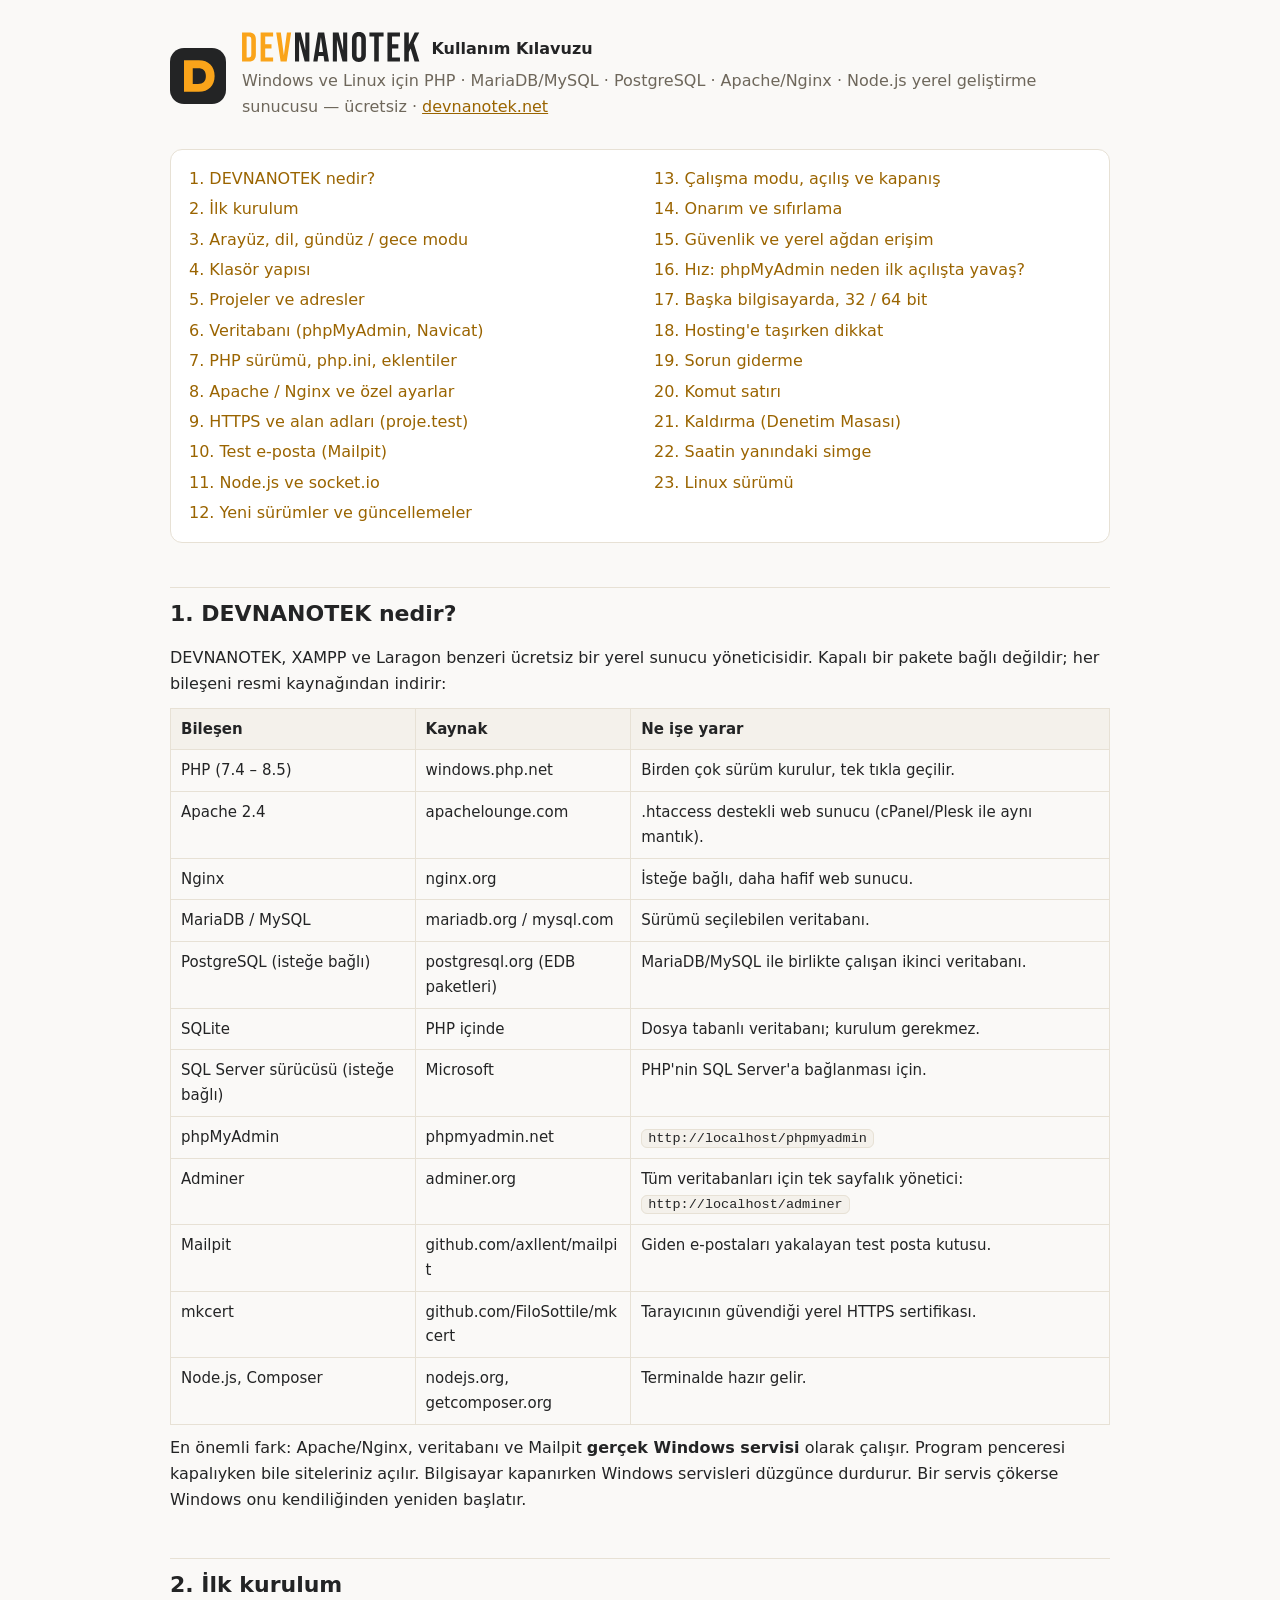
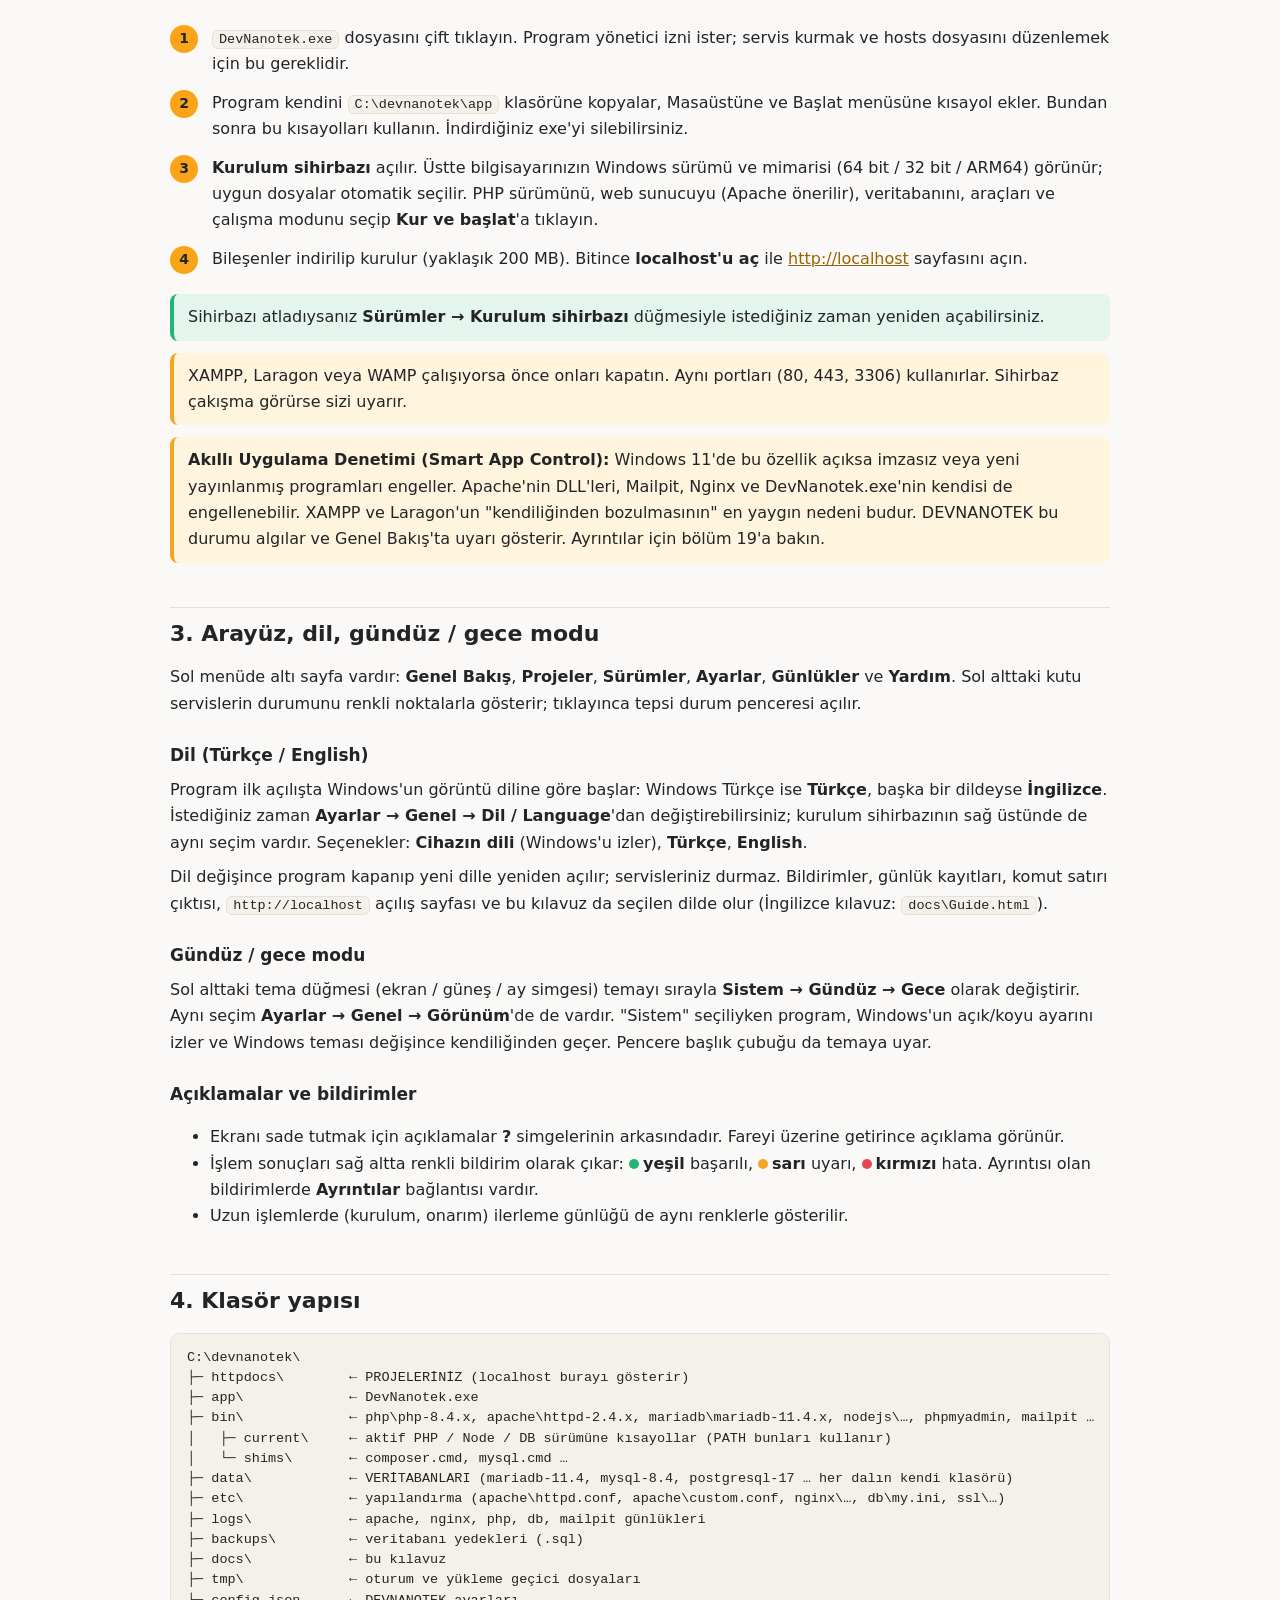
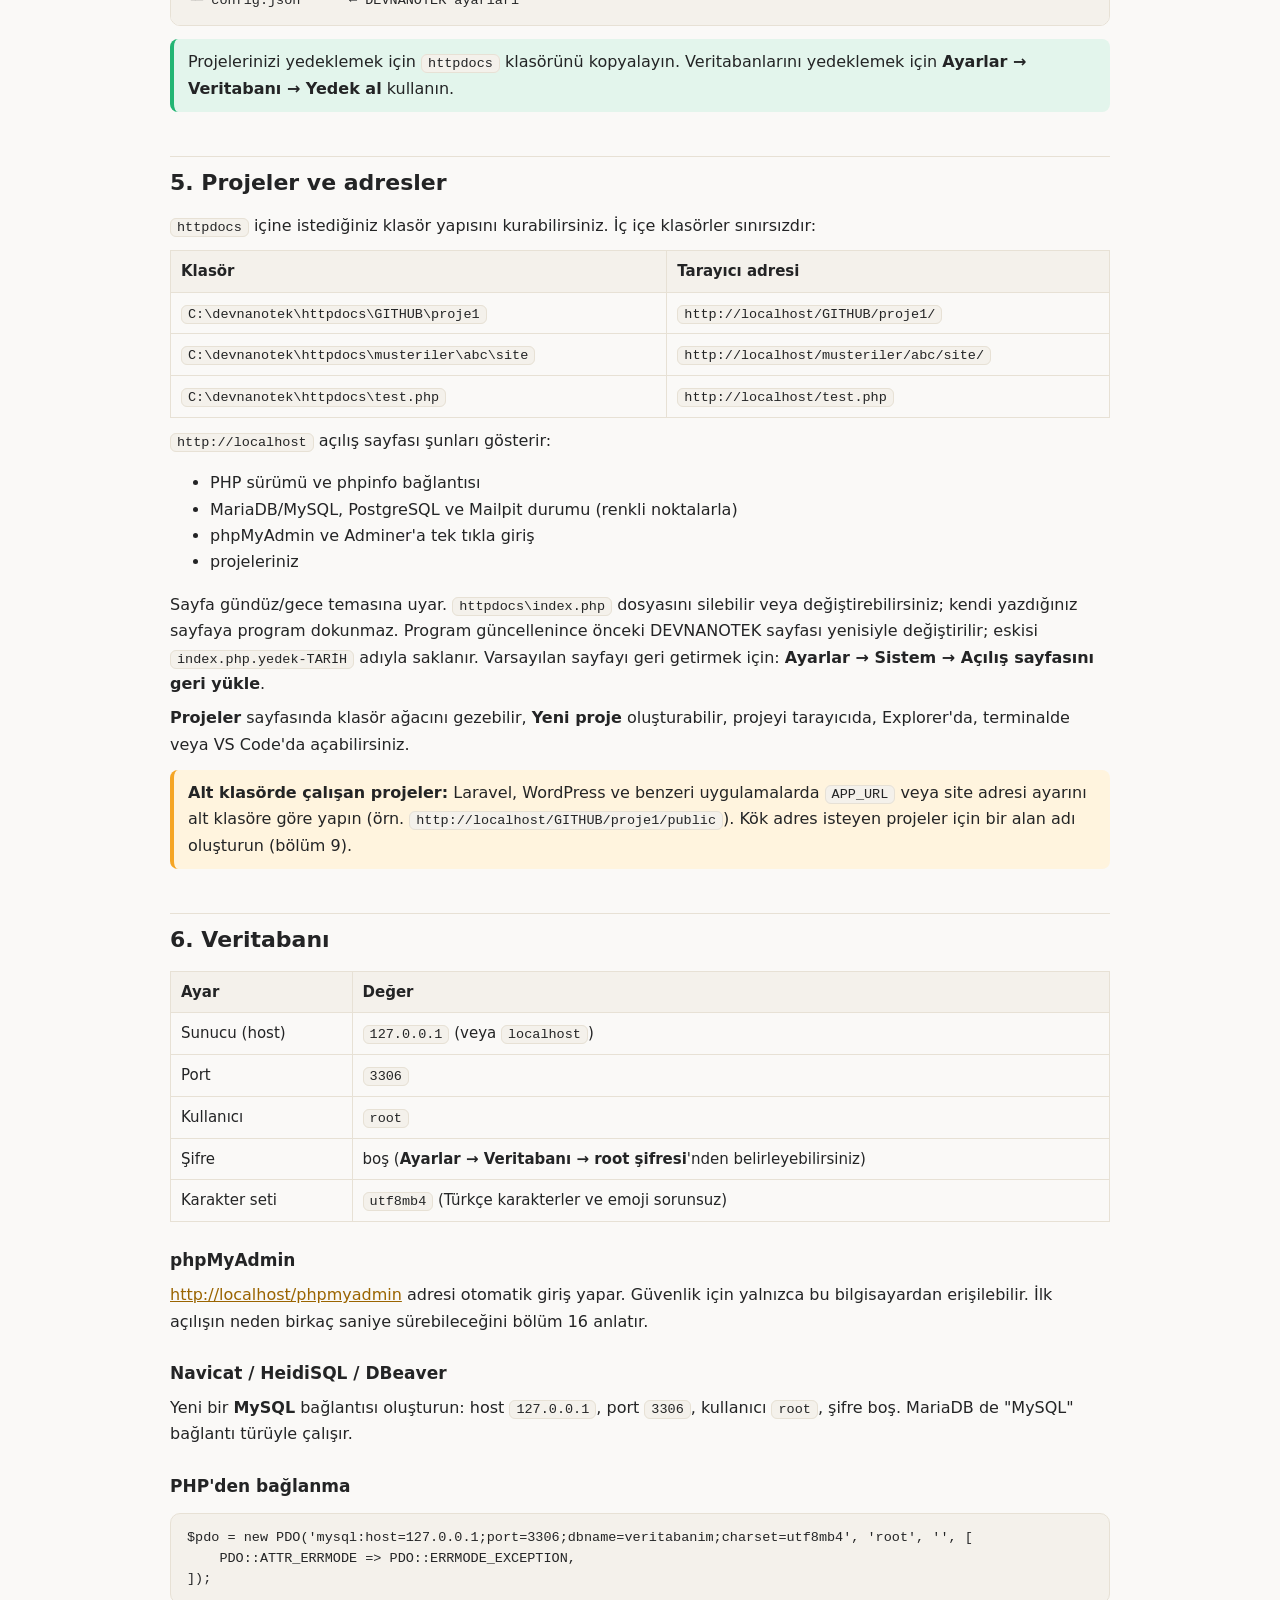
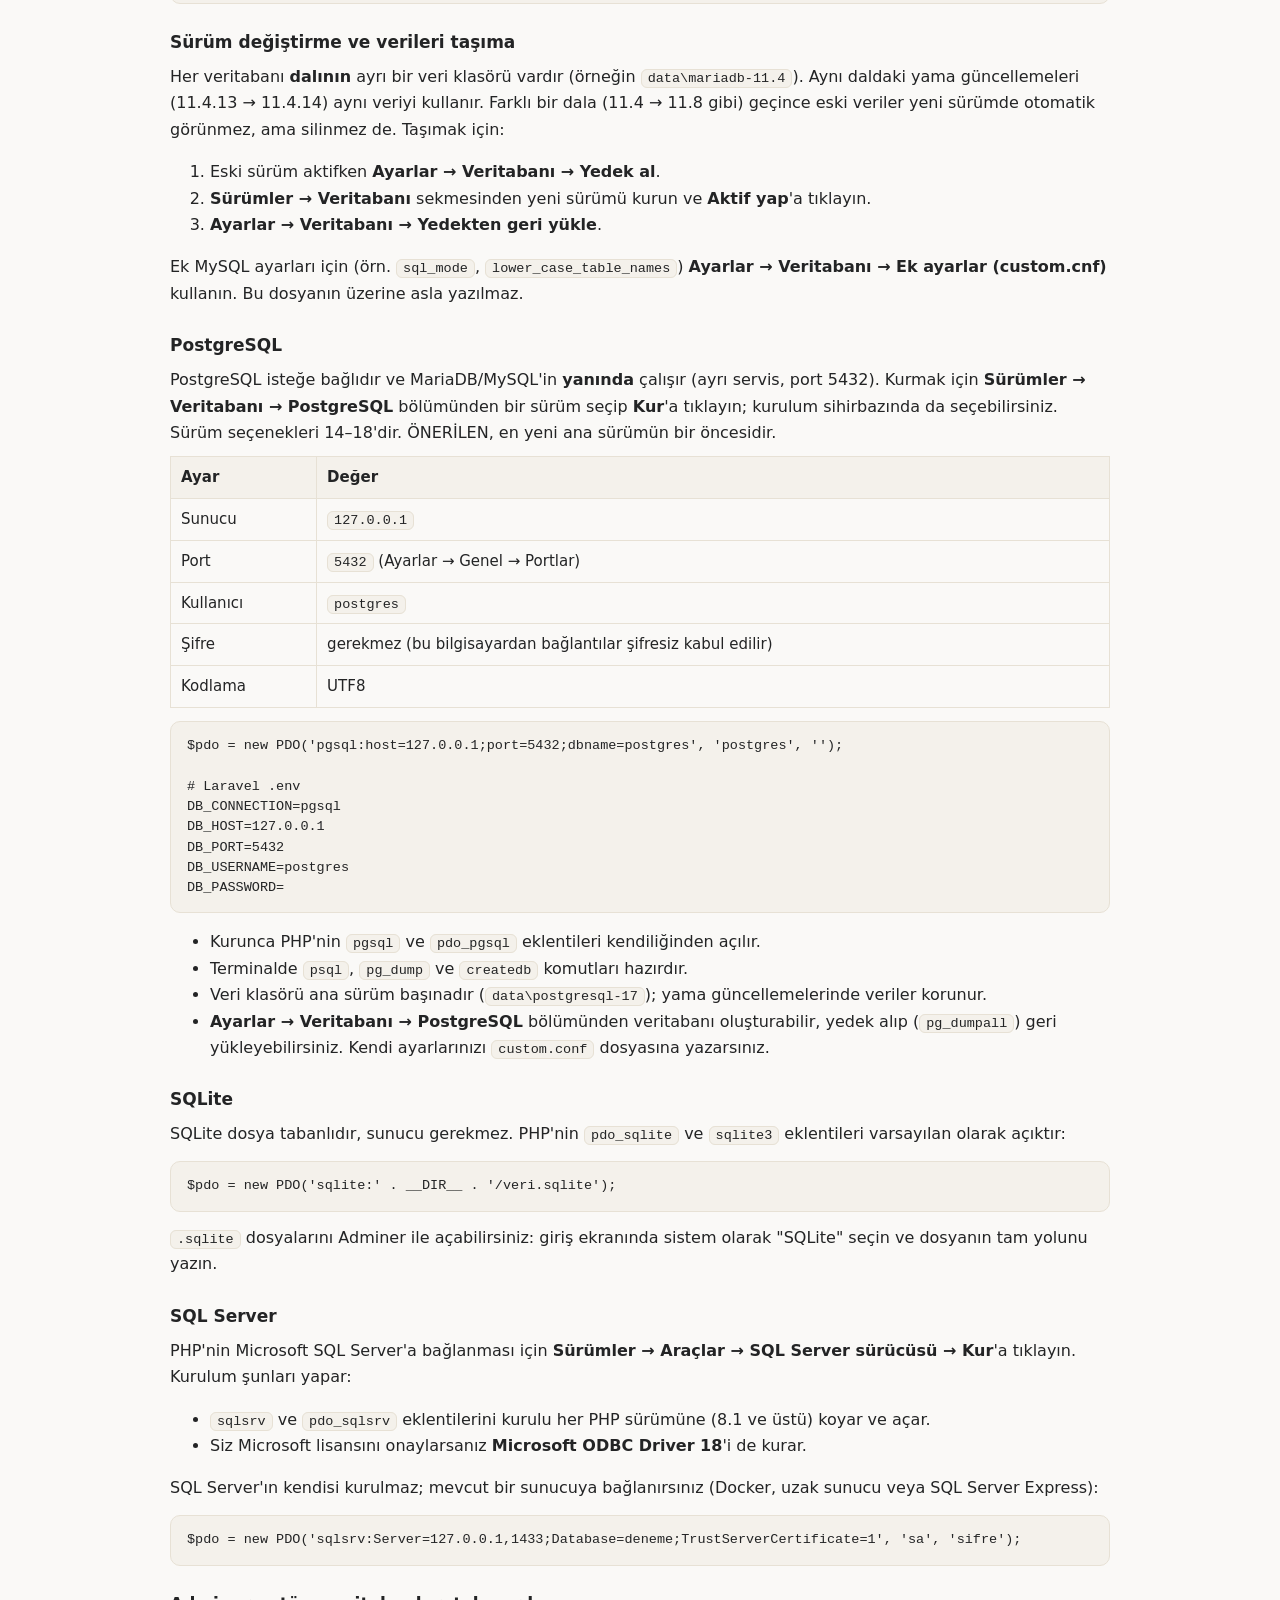
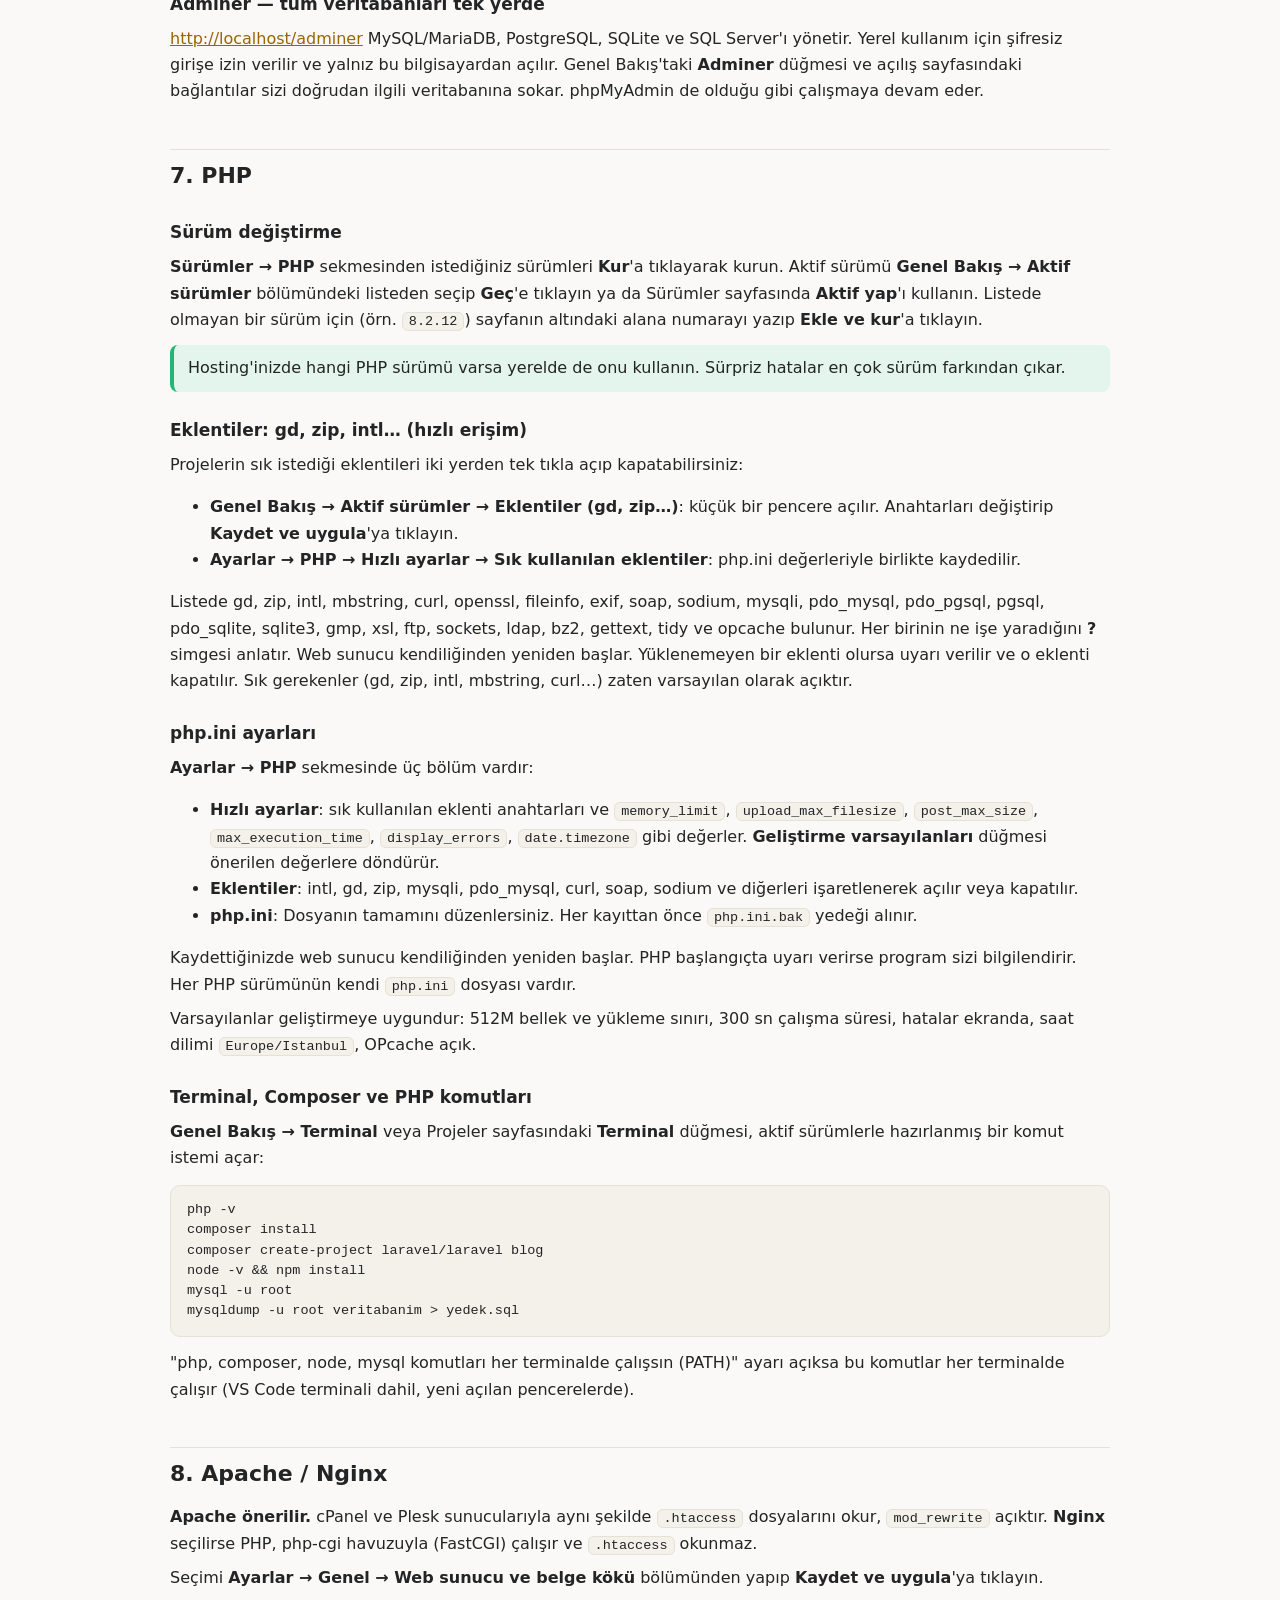
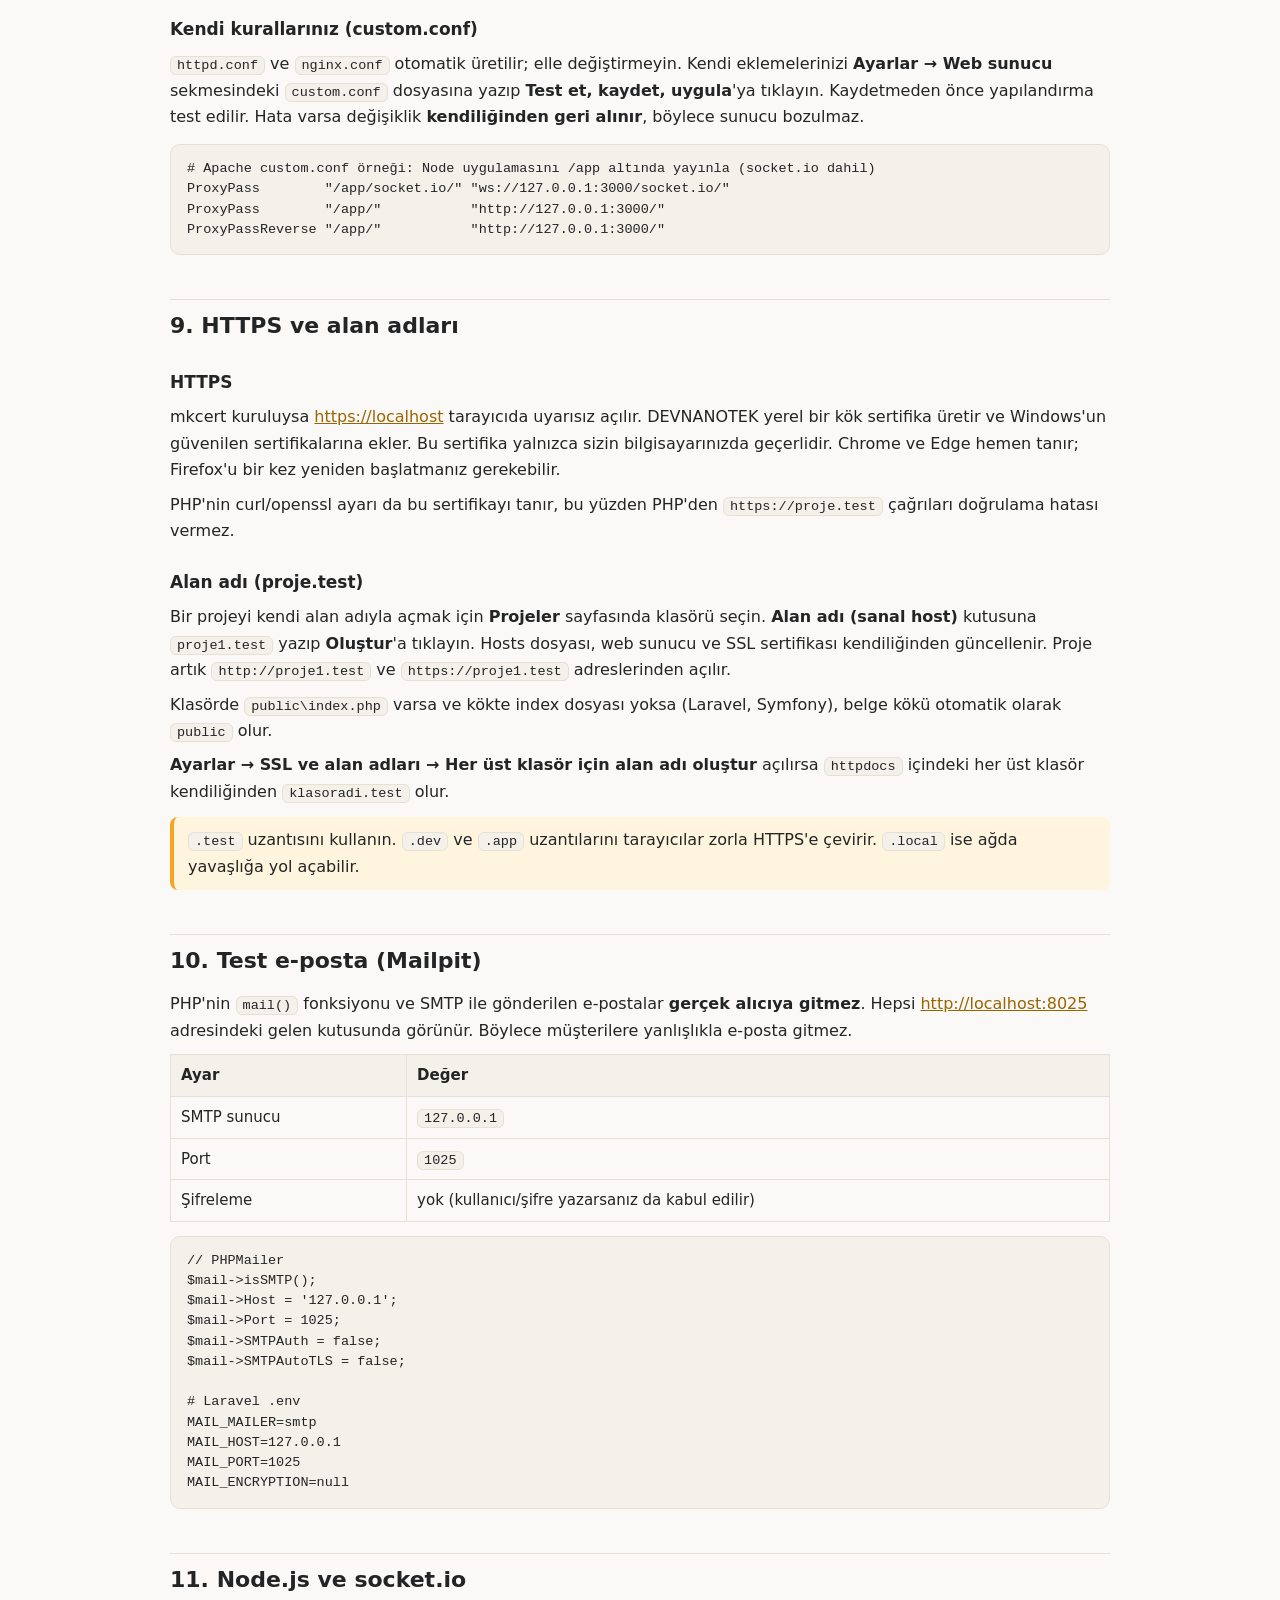
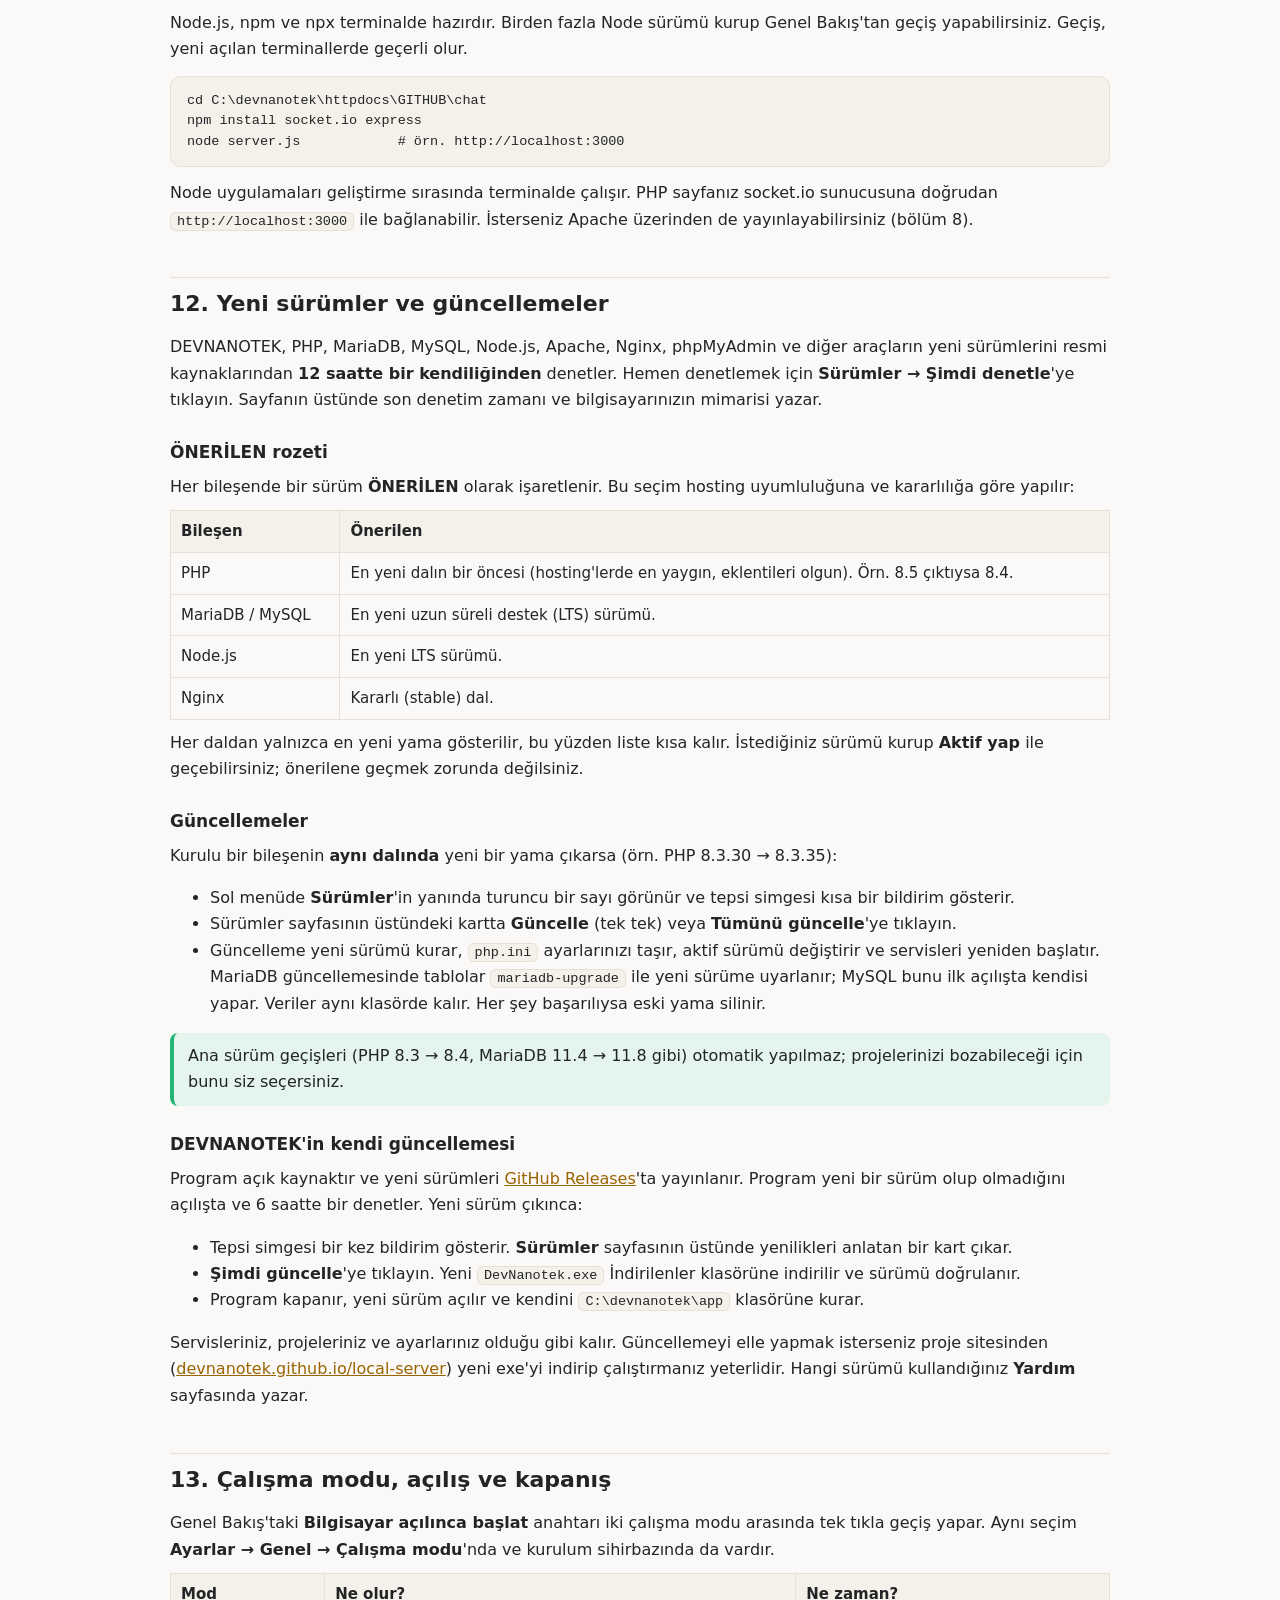
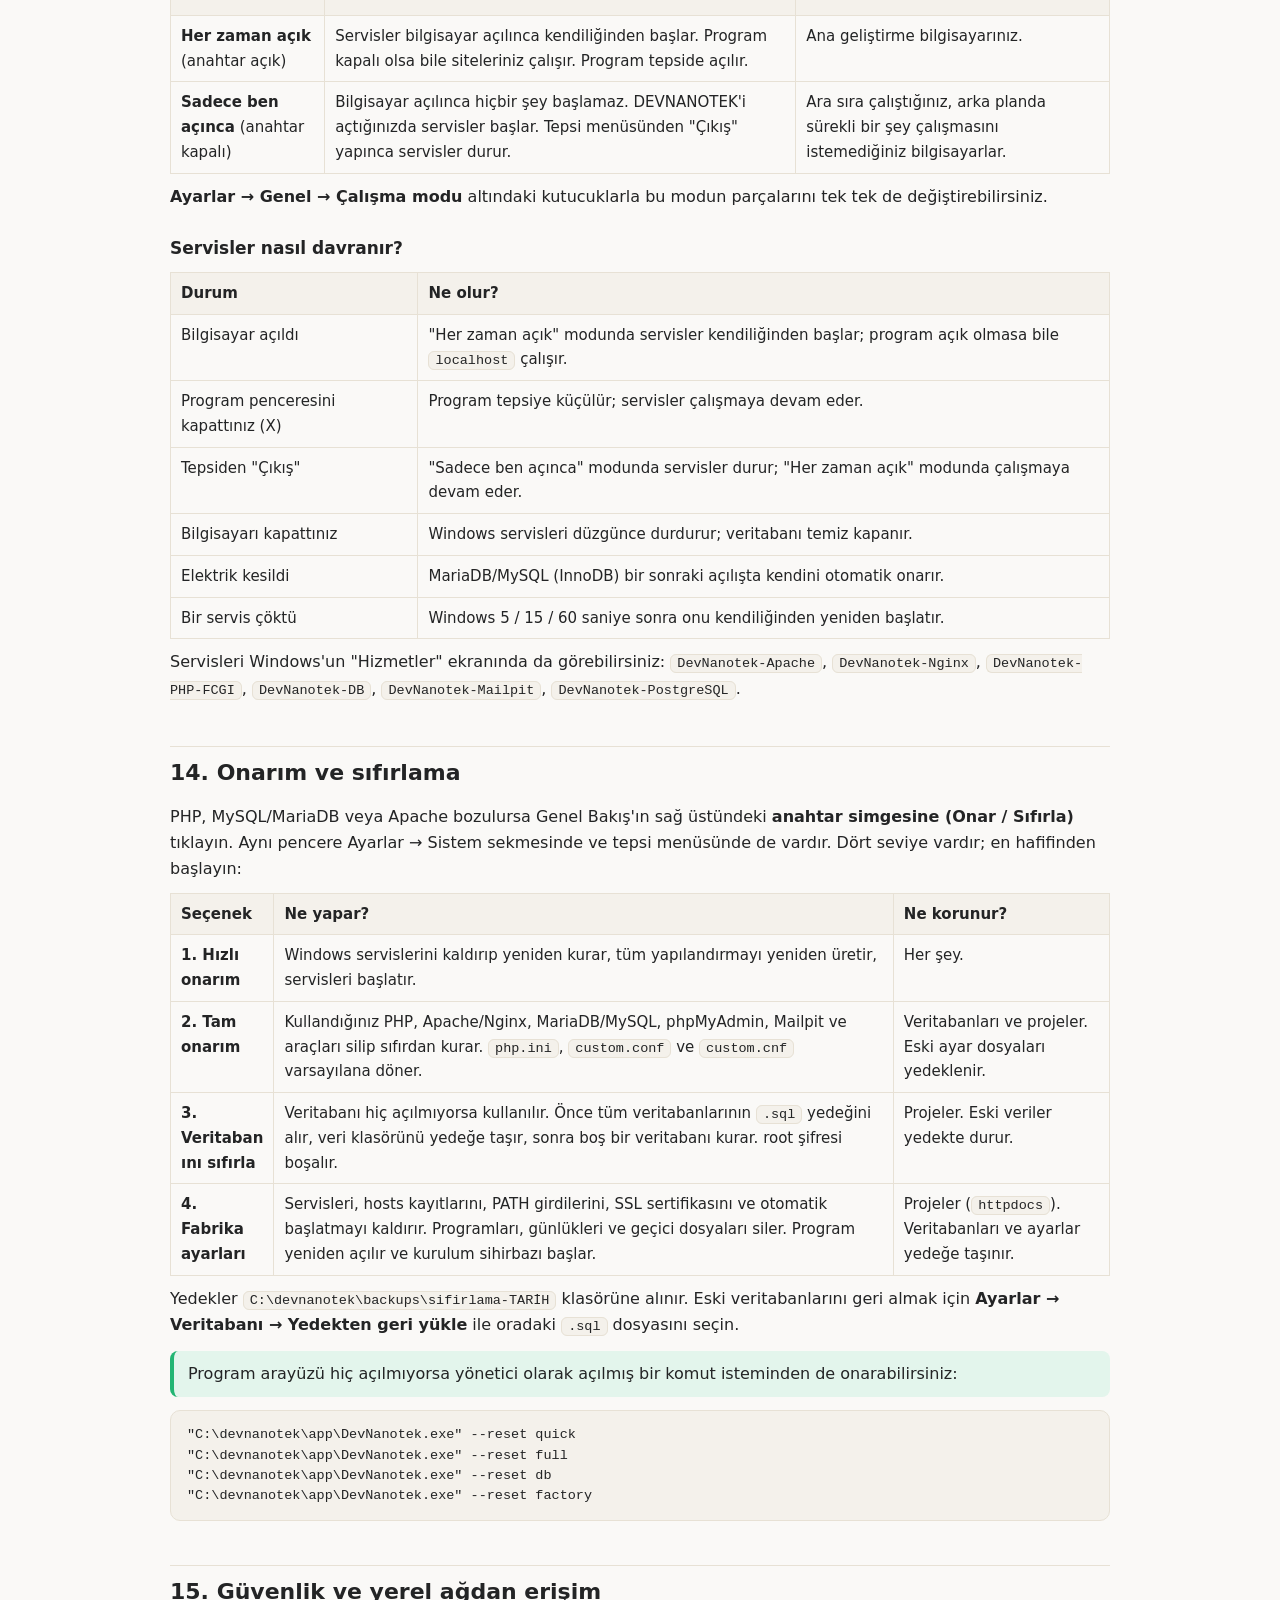
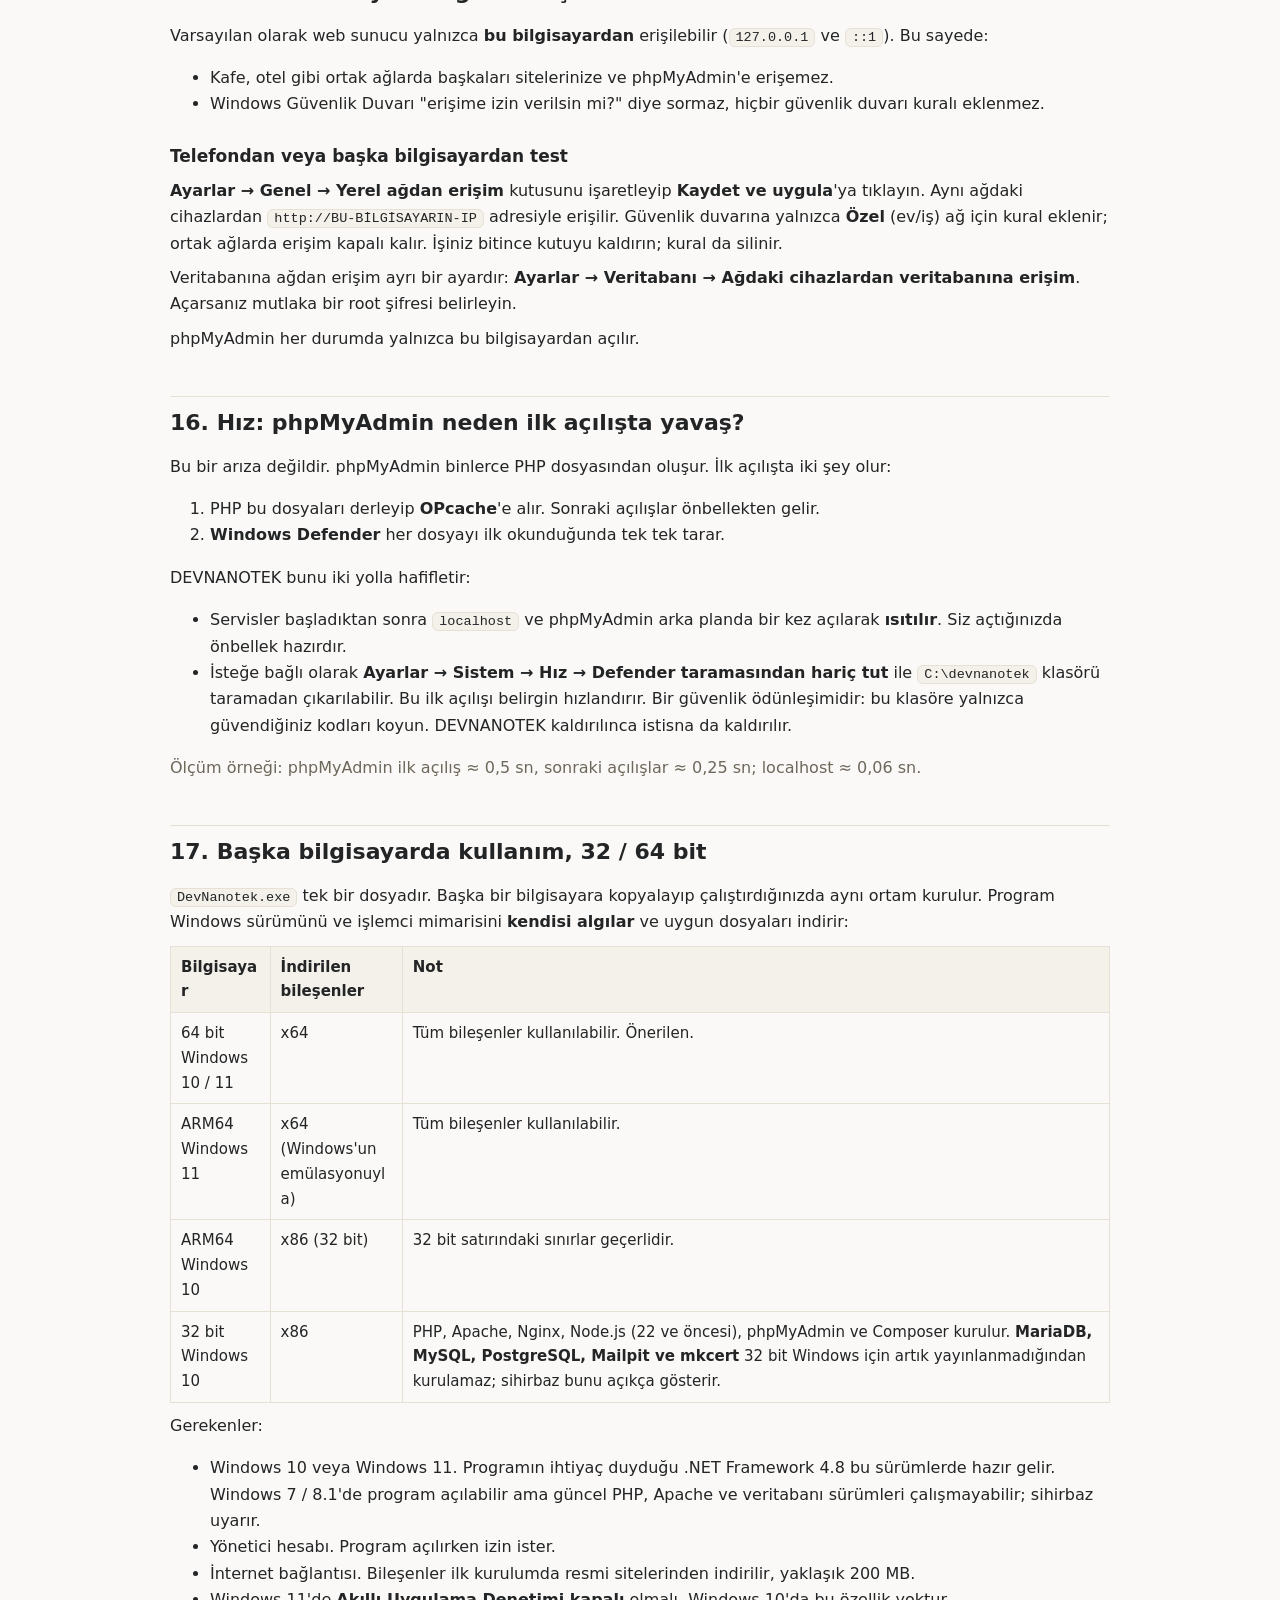
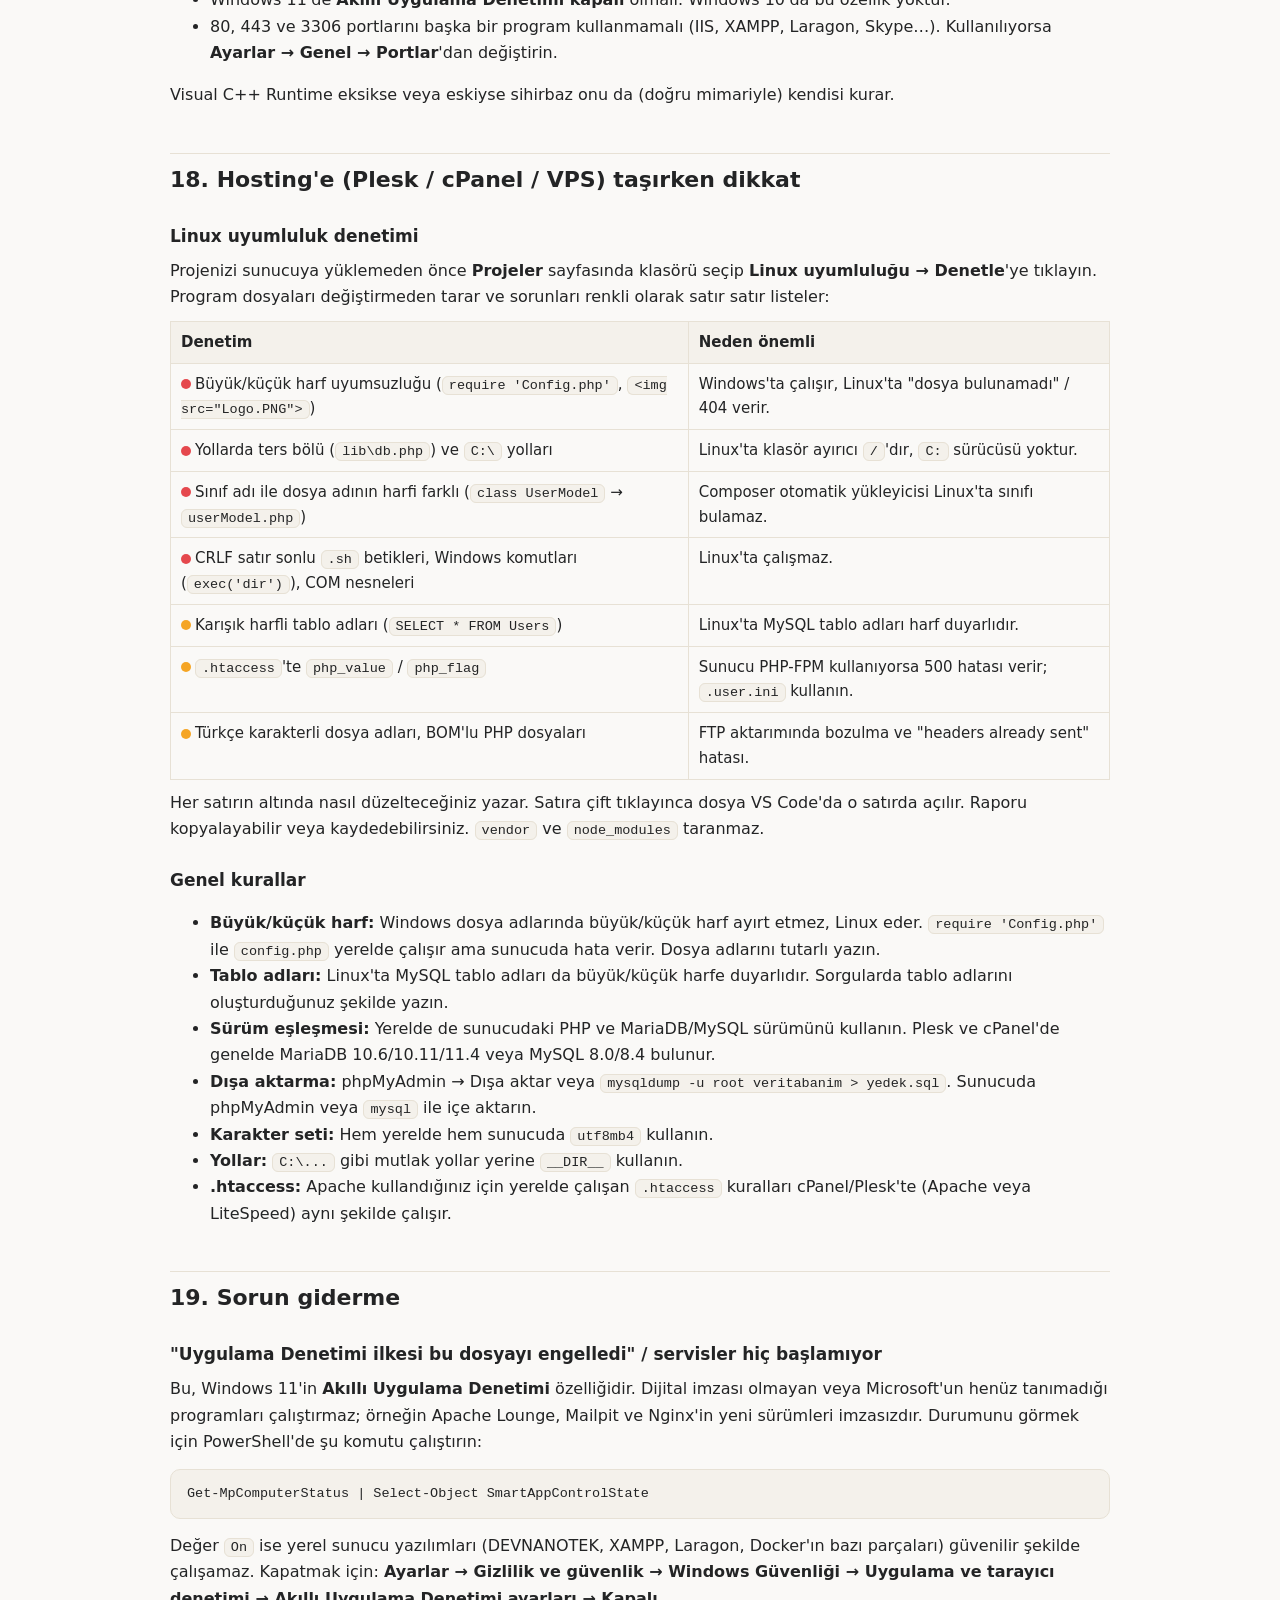
<file: src/DevNanotek/Resources/Kilavuz.html>
<!doctype html>
<html lang="tr">
<head>
<meta charset="utf-8">
<meta name="viewport" content="width=device-width, initial-scale=1">
<title>DEVNANOTEK Kılavuzu</title>
<link rel="icon" type="image/svg+xml" href="data:image/svg+xml,%3Csvg xmlns='http://www.w3.org/2000/svg' viewBox='0 0 64 64'%3E%3Crect width='64' height='64' rx='16' fill='%23232425'/%3E%3Cpath d='M16 14h17c11 0 18 7 18 18S44 50 33 50H16V14zm10 9v18h6c6 0 9-3 9-9s-3-9-9-9h-6z' fill='%23FAA41A'/%3E%3C/svg%3E">
<style>
  /* DEVNANOTEK paleti (devnanotek.net) — gündüz / gece */
  :root{--bg:#FAF9F7;--card:#FFFFFF;--line:#E7E1D5;--txt:#232425;--muted:#6E675B;--acc:#9A6400;--gold:#FAA41A;--code:#F4F1EB;--warn:#FFF4DE;--warnline:#F5A524;--ok:#E3F5EC;--okline:#22B573}
  @media (prefers-color-scheme: dark){:root{--bg:#1B1C1D;--card:#232425;--line:#333436;--txt:#F2EFE8;--muted:#A49B8C;--acc:#FFB43A;--code:#2A2B2D;--warn:#3A2E14;--warnline:#F5A524;--ok:#143024;--okline:#22B573}}
  *{box-sizing:border-box}
  body{margin:0;background:var(--bg);color:var(--txt);font:16px/1.65 "Segoe UI",system-ui,-apple-system,Roboto,sans-serif}
  .wrap{max-width:980px;margin:0 auto;padding:32px 20px 80px}
  header{display:flex;gap:16px;align-items:center;margin-bottom:28px}
  .logo{width:56px;height:56px;flex:none;display:block}
  .brand{margin:0 0 6px;display:flex;align-items:flex-end;gap:12px;flex-wrap:wrap;font-size:16px;font-weight:600}
  .wordmark{height:30px;width:auto;display:block}
  .wordmark .n{fill:var(--txt)}
  h2{margin:44px 0 12px;font-size:22px;padding-top:8px;border-top:1px solid var(--line)}
  h3{margin:24px 0 8px;font-size:17px}
  p{margin:8px 0}
  a{color:var(--acc)}
  code{background:var(--code);border:1px solid var(--line);border-radius:6px;padding:1px 6px;font:13.5px Consolas,"Cascadia Mono",monospace}
  pre{background:var(--code);border:1px solid var(--line);border-radius:10px;padding:14px 16px;overflow:auto;font:13.5px/1.5 Consolas,"Cascadia Mono",monospace}
  pre code{background:none;border:0;padding:0}
  td,th,p,li{overflow-wrap:anywhere}
  td code,p code,li code{word-break:break-word}
  table{border-collapse:collapse;width:100%;margin:10px 0;font-size:15px}
  th,td{border:1px solid var(--line);padding:8px 10px;text-align:left;vertical-align:top}
  th{background:var(--code)}
  .muted{color:var(--muted)}
  .note{background:var(--warn);border-left:4px solid var(--warnline);padding:10px 14px;border-radius:8px;margin:12px 0}
  .tip{background:var(--ok);border-left:4px solid var(--okline);padding:10px 14px;border-radius:8px;margin:12px 0}
  nav{background:var(--card);border:1px solid var(--line);border-radius:12px;padding:14px 18px;columns:2;column-gap:28px}
  nav a{display:block;text-decoration:none;padding:2px 0}
  .steps{counter-reset:s;list-style:none;padding:0}
  .steps li{counter-increment:s;position:relative;padding:6px 0 6px 42px}
  .steps li::before{content:counter(s);position:absolute;left:0;top:6px;width:28px;height:28px;border-radius:50%;background:var(--gold);color:#232425;display:grid;place-items:center;font-weight:700;font-size:14px}
  .dot{display:inline-block;width:10px;height:10px;border-radius:50%;vertical-align:middle;margin-right:4px}
  @media (max-width:640px){nav{columns:1}}
</style>
</head>
<body>
<div class="wrap">
<header>
  <svg class="logo" viewBox="0 0 64 64" aria-hidden="true"><rect width="64" height="64" rx="16" fill="#232425"/><path d="M16 14h17c11 0 18 7 18 18S44 50 33 50H16V14zm10 9v18h6c6 0 9-3 9-9s-3-9-9-9h-6z" fill="#FAA41A"/></svg>
  <div>
    <h1 class="brand">
      <svg class="wordmark" viewBox="4 24 426 72" role="img" aria-label="DEVNANOTEK">
        <path fill="#FAA41A" d="M15.1,35L15.1,85 20.7,85C22.5,85 23.9,84.5 24.9,83.4 25.8,82.3 26.3,80.6 26.3,78.2L26.3,41.8C26.3,39.4 25.8,37.7 24.9,36.6 23.9,35.5 22.5,35 20.7,35L15.1,35z M4.1,25L20.9,25C26.4,25 30.5,26.5 33.2,29.4 35.9,32.3 37.3,36.6 37.3,42.3L37.3,77.7C37.3,83.4 35.9,87.7 33.2,90.6 30.5,93.5 26.4,95 20.9,95L4.1,95 4.1,25z M48.7,25L78.7,25 78.7,35 59.7,35 59.7,53.5 74.8,53.5 74.8,63.5 59.7,63.5 59.7,85 78.7,85 78.7,95 48.7,95 48.7,25z M86.1,25L97.2,25 104.4,79.3 104.6,79.3 111.8,25 121.9,25 111.3,95 96.7,95 86.1,25z"/>
        <path class="n" d="M131.2,25L145,25 155.7,66.9 155.9,66.9 155.9,25 165.7,25 165.7,95 154.4,95 141.2,43.9 141,43.9 141,95 131.2,95 131.2,25z M193.3,37.2L188.5,71.8 198.4,71.8 193.5,37.2 193.3,37.2z M186.4,25L201.3,25 212.7,95 201.7,95 199.7,81.1 199.7,81.3 187.2,81.3 185.2,95 175,95 186.4,25z M222,25L235.8,25 246.5,66.9 246.7,66.9 246.7,25 256.5,25 256.5,95 245.2,95 232,43.9 231.8,43.9 231.8,95 222,95 222,25z M284.6,34C280.8,34,278.9,36.3,278.9,40.9L278.9,79.1C278.9,83.7 280.8,86 284.6,86 288.4,86 290.3,83.7 290.3,79.1L290.3,40.9C290.3,36.3,288.4,34,284.6,34z M284.6,24C290,24 294.1,25.5 297,28.6 299.9,31.7 301.3,36 301.3,41.6L301.3,78.4C301.3,84 299.9,88.3 297,91.4 294.1,94.5 290,96 284.6,96 279.2,96 275.1,94.5 272.2,91.4 269.3,88.3 267.9,84 267.9,78.4L267.9,41.6C267.9,36 269.3,31.7 272.2,28.6 275.1,25.5 279.2,24 284.6,24z M309.8,25L343.8,25 343.8,35 332.3,35 332.3,95 321.3,95 321.3,35 309.8,35 309.8,25z M353.1,25L383.1,25 383.1,35 364.1,35 364.1,53.5 379.2,53.5 379.2,63.5 364.1,63.5 364.1,85 383.1,85 383.1,95 353.1,95 353.1,25z M393.4,25L404.4,25 404.4,54.5 418.4,25 429.4,25 416.3,50.7 429.6,95 418.1,95 408.8,63.8 404.4,72.7 404.4,95 393.4,95 393.4,25z"/>
      </svg>
      <span>Kullanım Kılavuzu</span>
    </h1>
    <div class="muted">Windows ve Linux için PHP · MariaDB/MySQL · PostgreSQL · Apache/Nginx · Node.js yerel geliştirme sunucusu — ücretsiz · <a href="https://devnanotek.net">devnanotek.net</a></div>
  </div>
</header>

<nav>
  <a href="#nedir">1. DEVNANOTEK nedir?</a>
  <a href="#kurulum">2. İlk kurulum</a>
  <a href="#arayuz">3. Arayüz, dil, gündüz / gece modu</a>
  <a href="#klasorler">4. Klasör yapısı</a>
  <a href="#projeler">5. Projeler ve adresler</a>
  <a href="#vt">6. Veritabanı (phpMyAdmin, Navicat)</a>
  <a href="#php">7. PHP sürümü, php.ini, eklentiler</a>
  <a href="#web">8. Apache / Nginx ve özel ayarlar</a>
  <a href="#ssl">9. HTTPS ve alan adları (proje.test)</a>
  <a href="#mail">10. Test e-posta (Mailpit)</a>
  <a href="#node">11. Node.js ve socket.io</a>
  <a href="#surumler">12. Yeni sürümler ve güncellemeler</a>
  <a href="#servis">13. Çalışma modu, açılış ve kapanış</a>
  <a href="#onarim">14. Onarım ve sıfırlama</a>
  <a href="#guvenlik">15. Güvenlik ve yerel ağdan erişim</a>
  <a href="#hiz">16. Hız: phpMyAdmin neden ilk açılışta yavaş?</a>
  <a href="#baska">17. Başka bilgisayarda, 32 / 64 bit</a>
  <a href="#hosting">18. Hosting'e taşırken dikkat</a>
  <a href="#sorun">19. Sorun giderme</a>
  <a href="#cli">20. Komut satırı</a>
  <a href="#kaldir">21. Kaldırma (Denetim Masası)</a>
  <a href="#tepsi">22. Saatin yanındaki simge</a>
  <a href="#linux">23. Linux sürümü</a>
</nav>

<h2 id="nedir">1. DEVNANOTEK nedir?</h2>
<p>DEVNANOTEK, XAMPP ve Laragon benzeri ücretsiz bir yerel sunucu yöneticisidir. Kapalı bir pakete bağlı değildir; her bileşeni resmi kaynağından indirir:</p>
<table>
  <tr><th>Bileşen</th><th>Kaynak</th><th>Ne işe yarar</th></tr>
  <tr><td>PHP (7.4 – 8.5)</td><td>windows.php.net</td><td>Birden çok sürüm kurulur, tek tıkla geçilir.</td></tr>
  <tr><td>Apache 2.4</td><td>apachelounge.com</td><td>.htaccess destekli web sunucu (cPanel/Plesk ile aynı mantık).</td></tr>
  <tr><td>Nginx</td><td>nginx.org</td><td>İsteğe bağlı, daha hafif web sunucu.</td></tr>
  <tr><td>MariaDB / MySQL</td><td>mariadb.org / mysql.com</td><td>Sürümü seçilebilen veritabanı.</td></tr>
  <tr><td>PostgreSQL (isteğe bağlı)</td><td>postgresql.org (EDB paketleri)</td><td>MariaDB/MySQL ile birlikte çalışan ikinci veritabanı.</td></tr>
  <tr><td>SQLite</td><td>PHP içinde</td><td>Dosya tabanlı veritabanı; kurulum gerekmez.</td></tr>
  <tr><td>SQL Server sürücüsü (isteğe bağlı)</td><td>Microsoft</td><td>PHP'nin SQL Server'a bağlanması için.</td></tr>
  <tr><td>phpMyAdmin</td><td>phpmyadmin.net</td><td><code>http://localhost/phpmyadmin</code></td></tr>
  <tr><td>Adminer</td><td>adminer.org</td><td>Tüm veritabanları için tek sayfalık yönetici: <code>http://localhost/adminer</code></td></tr>
  <tr><td>Mailpit</td><td>github.com/axllent/mailpit</td><td>Giden e-postaları yakalayan test posta kutusu.</td></tr>
  <tr><td>mkcert</td><td>github.com/FiloSottile/mkcert</td><td>Tarayıcının güvendiği yerel HTTPS sertifikası.</td></tr>
  <tr><td>Node.js, Composer</td><td>nodejs.org, getcomposer.org</td><td>Terminalde hazır gelir.</td></tr>
</table>
<p>En önemli fark: Apache/Nginx, veritabanı ve Mailpit <b>gerçek Windows servisi</b> olarak çalışır. Program penceresi kapalıyken bile siteleriniz açılır. Bilgisayar kapanırken Windows servisleri düzgünce durdurur. Bir servis çökerse Windows onu kendiliğinden yeniden başlatır.</p>

<h2 id="kurulum">2. İlk kurulum</h2>
<ol class="steps">
  <li><code>DevNanotek.exe</code> dosyasını çift tıklayın. Program yönetici izni ister; servis kurmak ve hosts dosyasını düzenlemek için bu gereklidir.</li>
  <li>Program kendini <code>C:\devnanotek\app</code> klasörüne kopyalar, Masaüstüne ve Başlat menüsüne kısayol ekler. Bundan sonra bu kısayolları kullanın. İndirdiğiniz exe'yi silebilirsiniz.</li>
  <li><b>Kurulum sihirbazı</b> açılır. Üstte bilgisayarınızın Windows sürümü ve mimarisi (64 bit / 32 bit / ARM64) görünür; uygun dosyalar otomatik seçilir. PHP sürümünü, web sunucuyu (Apache önerilir), veritabanını, araçları ve çalışma modunu seçip <b>Kur ve başlat</b>'a tıklayın.</li>
  <li>Bileşenler indirilip kurulur (yaklaşık 200 MB). Bitince <b>localhost'u aç</b> ile <a href="http://localhost/">http://localhost</a> sayfasını açın.</li>
</ol>
<div class="tip">Sihirbazı atladıysanız <b>Sürümler → Kurulum sihirbazı</b> düğmesiyle istediğiniz zaman yeniden açabilirsiniz.</div>
<div class="note">XAMPP, Laragon veya WAMP çalışıyorsa önce onları kapatın. Aynı portları (80, 443, 3306) kullanırlar. Sihirbaz çakışma görürse sizi uyarır.</div>
<div class="note"><b>Akıllı Uygulama Denetimi (Smart App Control):</b> Windows 11'de bu özellik açıksa imzasız veya yeni yayınlanmış programları engeller. Apache'nin DLL'leri, Mailpit, Nginx ve DevNanotek.exe'nin kendisi de engellenebilir. XAMPP ve Laragon'un "kendiliğinden bozulmasının" en yaygın nedeni budur. DEVNANOTEK bu durumu algılar ve Genel Bakış'ta uyarı gösterir. Ayrıntılar için bölüm 19'a bakın.</div>

<h2 id="arayuz">3. Arayüz, dil, gündüz / gece modu</h2>
<p>Sol menüde altı sayfa vardır: <b>Genel Bakış</b>, <b>Projeler</b>, <b>Sürümler</b>, <b>Ayarlar</b>, <b>Günlükler</b> ve <b>Yardım</b>. Sol alttaki kutu servislerin durumunu renkli noktalarla gösterir; tıklayınca tepsi durum penceresi açılır.</p>
<h3>Dil (Türkçe / English)</h3>
<p>Program ilk açılışta Windows'un görüntü diline göre başlar: Windows Türkçe ise <b>Türkçe</b>, başka bir dildeyse <b>İngilizce</b>. İstediğiniz zaman <b>Ayarlar → Genel → Dil / Language</b>'dan değiştirebilirsiniz; kurulum sihirbazının sağ üstünde de aynı seçim vardır. Seçenekler: <b>Cihazın dili</b> (Windows'u izler), <b>Türkçe</b>, <b>English</b>.</p>
<p>Dil değişince program kapanıp yeni dille yeniden açılır; servisleriniz durmaz. Bildirimler, günlük kayıtları, komut satırı çıktısı, <code>http://localhost</code> açılış sayfası ve bu kılavuz da seçilen dilde olur (İngilizce kılavuz: <code>docs\Guide.html</code>).</p>
<h3>Gündüz / gece modu</h3>
<p>Sol alttaki tema düğmesi (ekran / güneş / ay simgesi) temayı sırayla <b>Sistem → Gündüz → Gece</b> olarak değiştirir. Aynı seçim <b>Ayarlar → Genel → Görünüm</b>'de de vardır. "Sistem" seçiliyken program, Windows'un açık/koyu ayarını izler ve Windows teması değişince kendiliğinden geçer. Pencere başlık çubuğu da temaya uyar.</p>
<h3>Açıklamalar ve bildirimler</h3>
<ul>
  <li>Ekranı sade tutmak için açıklamalar <b>?</b> simgelerinin arkasındadır. Fareyi üzerine getirince açıklama görünür.</li>
  <li>İşlem sonuçları sağ altta renkli bildirim olarak çıkar: <span class="dot" style="background:#22B573"></span><b>yeşil</b> başarılı, <span class="dot" style="background:#F5A524"></span><b>sarı</b> uyarı, <span class="dot" style="background:#E5484D"></span><b>kırmızı</b> hata. Ayrıntısı olan bildirimlerde <b>Ayrıntılar</b> bağlantısı vardır.</li>
  <li>Uzun işlemlerde (kurulum, onarım) ilerleme günlüğü de aynı renklerle gösterilir.</li>
</ul>

<h2 id="klasorler">4. Klasör yapısı</h2>
<pre><code>C:\devnanotek\
├─ httpdocs\        ← PROJELERİNİZ (localhost burayı gösterir)
├─ app\             ← DevNanotek.exe
├─ bin\             ← php\php-8.4.x, apache\httpd-2.4.x, mariadb\mariadb-11.4.x, nodejs\…, phpmyadmin, mailpit …
│   ├─ current\     ← aktif PHP / Node / DB sürümüne kısayollar (PATH bunları kullanır)
│   └─ shims\       ← composer.cmd, mysql.cmd …
├─ data\            ← VERİTABANLARI (mariadb-11.4, mysql-8.4, postgresql-17 … her dalın kendi klasörü)
├─ etc\             ← yapılandırma (apache\httpd.conf, apache\custom.conf, nginx\…, db\my.ini, ssl\…)
├─ logs\            ← apache, nginx, php, db, mailpit günlükleri
├─ backups\         ← veritabanı yedekleri (.sql)
├─ docs\            ← bu kılavuz
├─ tmp\             ← oturum ve yükleme geçici dosyaları
└─ config.json      ← DEVNANOTEK ayarları</code></pre>
<div class="tip">Projelerinizi yedeklemek için <code>httpdocs</code> klasörünü kopyalayın. Veritabanlarını yedeklemek için <b>Ayarlar → Veritabanı → Yedek al</b> kullanın.</div>

<h2 id="projeler">5. Projeler ve adresler</h2>
<p><code>httpdocs</code> içine istediğiniz klasör yapısını kurabilirsiniz. İç içe klasörler sınırsızdır:</p>
<table>
  <tr><th>Klasör</th><th>Tarayıcı adresi</th></tr>
  <tr><td><code>C:\devnanotek\httpdocs\GITHUB\proje1</code></td><td><code>http://localhost/GITHUB/proje1/</code></td></tr>
  <tr><td><code>C:\devnanotek\httpdocs\musteriler\abc\site</code></td><td><code>http://localhost/musteriler/abc/site/</code></td></tr>
  <tr><td><code>C:\devnanotek\httpdocs\test.php</code></td><td><code>http://localhost/test.php</code></td></tr>
</table>
<p><code>http://localhost</code> açılış sayfası şunları gösterir:</p>
<ul>
  <li>PHP sürümü ve phpinfo bağlantısı</li>
  <li>MariaDB/MySQL, PostgreSQL ve Mailpit durumu (renkli noktalarla)</li>
  <li>phpMyAdmin ve Adminer'a tek tıkla giriş</li>
  <li>projeleriniz</li>
</ul>
<p>Sayfa gündüz/gece temasına uyar. <code>httpdocs\index.php</code> dosyasını silebilir veya değiştirebilirsiniz; kendi yazdığınız sayfaya program dokunmaz. Program güncellenince önceki DEVNANOTEK sayfası yenisiyle değiştirilir; eskisi <code>index.php.yedek-TARİH</code> adıyla saklanır. Varsayılan sayfayı geri getirmek için: <b>Ayarlar → Sistem → Açılış sayfasını geri yükle</b>.</p>
<p><b>Projeler</b> sayfasında klasör ağacını gezebilir, <b>Yeni proje</b> oluşturabilir, projeyi tarayıcıda, Explorer'da, terminalde veya VS Code'da açabilirsiniz.</p>
<div class="note"><b>Alt klasörde çalışan projeler:</b> Laravel, WordPress ve benzeri uygulamalarda <code>APP_URL</code> veya site adresi ayarını alt klasöre göre yapın (örn. <code>http://localhost/GITHUB/proje1/public</code>). Kök adres isteyen projeler için bir alan adı oluşturun (bölüm 9).</div>

<h2 id="vt">6. Veritabanı</h2>
<table>
  <tr><th>Ayar</th><th>Değer</th></tr>
  <tr><td>Sunucu (host)</td><td><code>127.0.0.1</code> (veya <code>localhost</code>)</td></tr>
  <tr><td>Port</td><td><code>3306</code></td></tr>
  <tr><td>Kullanıcı</td><td><code>root</code></td></tr>
  <tr><td>Şifre</td><td>boş (<b>Ayarlar → Veritabanı → root şifresi</b>'nden belirleyebilirsiniz)</td></tr>
  <tr><td>Karakter seti</td><td><code>utf8mb4</code> (Türkçe karakterler ve emoji sorunsuz)</td></tr>
</table>
<h3>phpMyAdmin</h3>
<p><a href="http://localhost/phpmyadmin/">http://localhost/phpmyadmin</a> adresi otomatik giriş yapar. Güvenlik için yalnızca bu bilgisayardan erişilebilir. İlk açılışın neden birkaç saniye sürebileceğini bölüm 16 anlatır.</p>
<h3>Navicat / HeidiSQL / DBeaver</h3>
<p>Yeni bir <b>MySQL</b> bağlantısı oluşturun: host <code>127.0.0.1</code>, port <code>3306</code>, kullanıcı <code>root</code>, şifre boş. MariaDB de "MySQL" bağlantı türüyle çalışır.</p>
<h3>PHP'den bağlanma</h3>
<pre><code>$pdo = new PDO('mysql:host=127.0.0.1;port=3306;dbname=veritabanim;charset=utf8mb4', 'root', '', [
    PDO::ATTR_ERRMODE => PDO::ERRMODE_EXCEPTION,
]);</code></pre>
<h3>Sürüm değiştirme ve verileri taşıma</h3>
<p>Her veritabanı <b>dalının</b> ayrı bir veri klasörü vardır (örneğin <code>data\mariadb-11.4</code>). Aynı daldaki yama güncellemeleri (11.4.13 → 11.4.14) aynı veriyi kullanır. Farklı bir dala (11.4 → 11.8 gibi) geçince eski veriler yeni sürümde otomatik görünmez, ama silinmez de. Taşımak için:</p>
<ol>
  <li>Eski sürüm aktifken <b>Ayarlar → Veritabanı → Yedek al</b>.</li>
  <li><b>Sürümler → Veritabanı</b> sekmesinden yeni sürümü kurun ve <b>Aktif yap</b>'a tıklayın.</li>
  <li><b>Ayarlar → Veritabanı → Yedekten geri yükle</b>.</li>
</ol>
<p>Ek MySQL ayarları için (örn. <code>sql_mode</code>, <code>lower_case_table_names</code>) <b>Ayarlar → Veritabanı → Ek ayarlar (custom.cnf)</b> kullanın. Bu dosyanın üzerine asla yazılmaz.</p>

<h3>PostgreSQL</h3>
<p>PostgreSQL isteğe bağlıdır ve MariaDB/MySQL'in <b>yanında</b> çalışır (ayrı servis, port 5432). Kurmak için <b>Sürümler → Veritabanı → PostgreSQL</b> bölümünden bir sürüm seçip <b>Kur</b>'a tıklayın; kurulum sihirbazında da seçebilirsiniz. Sürüm seçenekleri 14–18'dir. ÖNERİLEN, en yeni ana sürümün bir öncesidir.</p>
<table>
  <tr><th>Ayar</th><th>Değer</th></tr>
  <tr><td>Sunucu</td><td><code>127.0.0.1</code></td></tr>
  <tr><td>Port</td><td><code>5432</code> (Ayarlar → Genel → Portlar)</td></tr>
  <tr><td>Kullanıcı</td><td><code>postgres</code></td></tr>
  <tr><td>Şifre</td><td>gerekmez (bu bilgisayardan bağlantılar şifresiz kabul edilir)</td></tr>
  <tr><td>Kodlama</td><td>UTF8</td></tr>
</table>
<pre><code>$pdo = new PDO('pgsql:host=127.0.0.1;port=5432;dbname=postgres', 'postgres', '');

# Laravel .env
DB_CONNECTION=pgsql
DB_HOST=127.0.0.1
DB_PORT=5432
DB_USERNAME=postgres
DB_PASSWORD=</code></pre>
<ul>
  <li>Kurunca PHP'nin <code>pgsql</code> ve <code>pdo_pgsql</code> eklentileri kendiliğinden açılır.</li>
  <li>Terminalde <code>psql</code>, <code>pg_dump</code> ve <code>createdb</code> komutları hazırdır.</li>
  <li>Veri klasörü ana sürüm başınadır (<code>data\postgresql-17</code>); yama güncellemelerinde veriler korunur.</li>
  <li><b>Ayarlar → Veritabanı → PostgreSQL</b> bölümünden veritabanı oluşturabilir, yedek alıp (<code>pg_dumpall</code>) geri yükleyebilirsiniz. Kendi ayarlarınızı <code>custom.conf</code> dosyasına yazarsınız.</li>
</ul>

<h3>SQLite</h3>
<p>SQLite dosya tabanlıdır, sunucu gerekmez. PHP'nin <code>pdo_sqlite</code> ve <code>sqlite3</code> eklentileri varsayılan olarak açıktır:</p>
<pre><code>$pdo = new PDO('sqlite:' . __DIR__ . '/veri.sqlite');</code></pre>
<p><code>.sqlite</code> dosyalarını Adminer ile açabilirsiniz: giriş ekranında sistem olarak "SQLite" seçin ve dosyanın tam yolunu yazın.</p>

<h3>SQL Server</h3>
<p>PHP'nin Microsoft SQL Server'a bağlanması için <b>Sürümler → Araçlar → SQL Server sürücüsü → Kur</b>'a tıklayın. Kurulum şunları yapar:</p>
<ul>
  <li><code>sqlsrv</code> ve <code>pdo_sqlsrv</code> eklentilerini kurulu her PHP sürümüne (8.1 ve üstü) koyar ve açar.</li>
  <li>Siz Microsoft lisansını onaylarsanız <b>Microsoft ODBC Driver 18</b>'i de kurar.</li>
</ul>
<p>SQL Server'ın kendisi kurulmaz; mevcut bir sunucuya bağlanırsınız (Docker, uzak sunucu veya SQL Server Express):</p>
<pre><code>$pdo = new PDO('sqlsrv:Server=127.0.0.1,1433;Database=deneme;TrustServerCertificate=1', 'sa', 'sifre');</code></pre>

<h3>Adminer — tüm veritabanları tek yerde</h3>
<p><a href="http://localhost/adminer/">http://localhost/adminer</a> MySQL/MariaDB, PostgreSQL, SQLite ve SQL Server'ı yönetir. Yerel kullanım için şifresiz girişe izin verilir ve yalnız bu bilgisayardan açılır. Genel Bakış'taki <b>Adminer</b> düğmesi ve açılış sayfasındaki bağlantılar sizi doğrudan ilgili veritabanına sokar. phpMyAdmin de olduğu gibi çalışmaya devam eder.</p>

<h2 id="php">7. PHP</h2>
<h3>Sürüm değiştirme</h3>
<p><b>Sürümler → PHP</b> sekmesinden istediğiniz sürümleri <b>Kur</b>'a tıklayarak kurun. Aktif sürümü <b>Genel Bakış → Aktif sürümler</b> bölümündeki listeden seçip <b>Geç</b>'e tıklayın ya da Sürümler sayfasında <b>Aktif yap</b>'ı kullanın. Listede olmayan bir sürüm için (örn. <code>8.2.12</code>) sayfanın altındaki alana numarayı yazıp <b>Ekle ve kur</b>'a tıklayın.</p>
<div class="tip">Hosting'inizde hangi PHP sürümü varsa yerelde de onu kullanın. Sürpriz hatalar en çok sürüm farkından çıkar.</div>
<h3>Eklentiler: gd, zip, intl… (hızlı erişim)</h3>
<p>Projelerin sık istediği eklentileri iki yerden tek tıkla açıp kapatabilirsiniz:</p>
<ul>
  <li><b>Genel Bakış → Aktif sürümler → Eklentiler (gd, zip…)</b>: küçük bir pencere açılır. Anahtarları değiştirip <b>Kaydet ve uygula</b>'ya tıklayın.</li>
  <li><b>Ayarlar → PHP → Hızlı ayarlar → Sık kullanılan eklentiler</b>: php.ini değerleriyle birlikte kaydedilir.</li>
</ul>
<p>Listede gd, zip, intl, mbstring, curl, openssl, fileinfo, exif, soap, sodium, mysqli, pdo_mysql, pdo_pgsql, pgsql, pdo_sqlite, sqlite3, gmp, xsl, ftp, sockets, ldap, bz2, gettext, tidy ve opcache bulunur. Her birinin ne işe yaradığını <b>?</b> simgesi anlatır. Web sunucu kendiliğinden yeniden başlar. Yüklenemeyen bir eklenti olursa uyarı verilir ve o eklenti kapatılır. Sık gerekenler (gd, zip, intl, mbstring, curl…) zaten varsayılan olarak açıktır.</p>
<h3>php.ini ayarları</h3>
<p><b>Ayarlar → PHP</b> sekmesinde üç bölüm vardır:</p>
<ul>
  <li><b>Hızlı ayarlar</b>: sık kullanılan eklenti anahtarları ve <code>memory_limit</code>, <code>upload_max_filesize</code>, <code>post_max_size</code>, <code>max_execution_time</code>, <code>display_errors</code>, <code>date.timezone</code> gibi değerler. <b>Geliştirme varsayılanları</b> düğmesi önerilen değerlere döndürür.</li>
  <li><b>Eklentiler</b>: intl, gd, zip, mysqli, pdo_mysql, curl, soap, sodium ve diğerleri işaretlenerek açılır veya kapatılır.</li>
  <li><b>php.ini</b>: Dosyanın tamamını düzenlersiniz. Her kayıttan önce <code>php.ini.bak</code> yedeği alınır.</li>
</ul>
<p>Kaydettiğinizde web sunucu kendiliğinden yeniden başlar. PHP başlangıçta uyarı verirse program sizi bilgilendirir. Her PHP sürümünün kendi <code>php.ini</code> dosyası vardır.</p>
<p>Varsayılanlar geliştirmeye uygundur: 512M bellek ve yükleme sınırı, 300 sn çalışma süresi, hatalar ekranda, saat dilimi <code>Europe/Istanbul</code>, OPcache açık.</p>
<h3>Terminal, Composer ve PHP komutları</h3>
<p><b>Genel Bakış → Terminal</b> veya Projeler sayfasındaki <b>Terminal</b> düğmesi, aktif sürümlerle hazırlanmış bir komut istemi açar:</p>
<pre><code>php -v
composer install
composer create-project laravel/laravel blog
node -v &amp;&amp; npm install
mysql -u root
mysqldump -u root veritabanim &gt; yedek.sql</code></pre>
<p>"php, composer, node, mysql komutları her terminalde çalışsın (PATH)" ayarı açıksa bu komutlar her terminalde çalışır (VS Code terminali dahil, yeni açılan pencerelerde).</p>

<h2 id="web">8. Apache / Nginx</h2>
<p><b>Apache önerilir.</b> cPanel ve Plesk sunucularıyla aynı şekilde <code>.htaccess</code> dosyalarını okur, <code>mod_rewrite</code> açıktır. <b>Nginx</b> seçilirse PHP, php-cgi havuzuyla (FastCGI) çalışır ve <code>.htaccess</code> okunmaz.</p>
<p>Seçimi <b>Ayarlar → Genel → Web sunucu ve belge kökü</b> bölümünden yapıp <b>Kaydet ve uygula</b>'ya tıklayın.</p>
<h3>Kendi kurallarınız (custom.conf)</h3>
<p><code>httpd.conf</code> ve <code>nginx.conf</code> otomatik üretilir; elle değiştirmeyin. Kendi eklemelerinizi <b>Ayarlar → Web sunucu</b> sekmesindeki <code>custom.conf</code> dosyasına yazıp <b>Test et, kaydet, uygula</b>'ya tıklayın. Kaydetmeden önce yapılandırma test edilir. Hata varsa değişiklik <b>kendiliğinden geri alınır</b>, böylece sunucu bozulmaz.</p>
<pre><code># Apache custom.conf örneği: Node uygulamasını /app altında yayınla (socket.io dahil)
ProxyPass        "/app/socket.io/" "ws://127.0.0.1:3000/socket.io/"
ProxyPass        "/app/"           "http://127.0.0.1:3000/"
ProxyPassReverse "/app/"           "http://127.0.0.1:3000/"</code></pre>

<h2 id="ssl">9. HTTPS ve alan adları</h2>
<h3>HTTPS</h3>
<p>mkcert kuruluysa <a href="https://localhost/">https://localhost</a> tarayıcıda uyarısız açılır. DEVNANOTEK yerel bir kök sertifika üretir ve Windows'un güvenilen sertifikalarına ekler. Bu sertifika yalnızca sizin bilgisayarınızda geçerlidir. Chrome ve Edge hemen tanır; Firefox'u bir kez yeniden başlatmanız gerekebilir.</p>
<p>PHP'nin curl/openssl ayarı da bu sertifikayı tanır, bu yüzden PHP'den <code>https://proje.test</code> çağrıları doğrulama hatası vermez.</p>
<h3>Alan adı (proje.test)</h3>
<p>Bir projeyi kendi alan adıyla açmak için <b>Projeler</b> sayfasında klasörü seçin. <b>Alan adı (sanal host)</b> kutusuna <code>proje1.test</code> yazıp <b>Oluştur</b>'a tıklayın. Hosts dosyası, web sunucu ve SSL sertifikası kendiliğinden güncellenir. Proje artık <code>http://proje1.test</code> ve <code>https://proje1.test</code> adreslerinden açılır.</p>
<p>Klasörde <code>public\index.php</code> varsa ve kökte index dosyası yoksa (Laravel, Symfony), belge kökü otomatik olarak <code>public</code> olur.</p>
<p><b>Ayarlar → SSL ve alan adları → Her üst klasör için alan adı oluştur</b> açılırsa <code>httpdocs</code> içindeki her üst klasör kendiliğinden <code>klasoradi.test</code> olur.</p>
<div class="note"><code>.test</code> uzantısını kullanın. <code>.dev</code> ve <code>.app</code> uzantılarını tarayıcılar zorla HTTPS'e çevirir. <code>.local</code> ise ağda yavaşlığa yol açabilir.</div>

<h2 id="mail">10. Test e-posta (Mailpit)</h2>
<p>PHP'nin <code>mail()</code> fonksiyonu ve SMTP ile gönderilen e-postalar <b>gerçek alıcıya gitmez</b>. Hepsi <a href="http://localhost:8025/">http://localhost:8025</a> adresindeki gelen kutusunda görünür. Böylece müşterilere yanlışlıkla e-posta gitmez.</p>
<table>
  <tr><th>Ayar</th><th>Değer</th></tr>
  <tr><td>SMTP sunucu</td><td><code>127.0.0.1</code></td></tr>
  <tr><td>Port</td><td><code>1025</code></td></tr>
  <tr><td>Şifreleme</td><td>yok (kullanıcı/şifre yazarsanız da kabul edilir)</td></tr>
</table>
<pre><code>// PHPMailer
$mail-&gt;isSMTP();
$mail-&gt;Host = '127.0.0.1';
$mail-&gt;Port = 1025;
$mail-&gt;SMTPAuth = false;
$mail-&gt;SMTPAutoTLS = false;

# Laravel .env
MAIL_MAILER=smtp
MAIL_HOST=127.0.0.1
MAIL_PORT=1025
MAIL_ENCRYPTION=null</code></pre>

<h2 id="node">11. Node.js ve socket.io</h2>
<p>Node.js, npm ve npx terminalde hazırdır. Birden fazla Node sürümü kurup Genel Bakış'tan geçiş yapabilirsiniz. Geçiş, yeni açılan terminallerde geçerli olur.</p>
<pre><code>cd C:\devnanotek\httpdocs\GITHUB\chat
npm install socket.io express
node server.js            # örn. http://localhost:3000</code></pre>
<p>Node uygulamaları geliştirme sırasında terminalde çalışır. PHP sayfanız socket.io sunucusuna doğrudan <code>http://localhost:3000</code> ile bağlanabilir. İsterseniz Apache üzerinden de yayınlayabilirsiniz (bölüm 8).</p>

<h2 id="surumler">12. Yeni sürümler ve güncellemeler</h2>
<p>DEVNANOTEK, PHP, MariaDB, MySQL, Node.js, Apache, Nginx, phpMyAdmin ve diğer araçların yeni sürümlerini resmi kaynaklarından <b>12 saatte bir kendiliğinden</b> denetler. Hemen denetlemek için <b>Sürümler → Şimdi denetle</b>'ye tıklayın. Sayfanın üstünde son denetim zamanı ve bilgisayarınızın mimarisi yazar.</p>
<h3>ÖNERİLEN rozeti</h3>
<p>Her bileşende bir sürüm <b>ÖNERİLEN</b> olarak işaretlenir. Bu seçim hosting uyumluluğuna ve kararlılığa göre yapılır:</p>
<table>
  <tr><th>Bileşen</th><th>Önerilen</th></tr>
  <tr><td>PHP</td><td>En yeni dalın bir öncesi (hosting'lerde en yaygın, eklentileri olgun). Örn. 8.5 çıktıysa 8.4.</td></tr>
  <tr><td>MariaDB / MySQL</td><td>En yeni uzun süreli destek (LTS) sürümü.</td></tr>
  <tr><td>Node.js</td><td>En yeni LTS sürümü.</td></tr>
  <tr><td>Nginx</td><td>Kararlı (stable) dal.</td></tr>
</table>
<p>Her daldan yalnızca en yeni yama gösterilir, bu yüzden liste kısa kalır. İstediğiniz sürümü kurup <b>Aktif yap</b> ile geçebilirsiniz; önerilene geçmek zorunda değilsiniz.</p>
<h3>Güncellemeler</h3>
<p>Kurulu bir bileşenin <b>aynı dalında</b> yeni bir yama çıkarsa (örn. PHP 8.3.30 → 8.3.35):</p>
<ul>
  <li>Sol menüde <b>Sürümler</b>'in yanında turuncu bir sayı görünür ve tepsi simgesi kısa bir bildirim gösterir.</li>
  <li>Sürümler sayfasının üstündeki kartta <b>Güncelle</b> (tek tek) veya <b>Tümünü güncelle</b>'ye tıklayın.</li>
  <li>Güncelleme yeni sürümü kurar, <code>php.ini</code> ayarlarınızı taşır, aktif sürümü değiştirir ve servisleri yeniden başlatır. MariaDB güncellemesinde tablolar <code>mariadb-upgrade</code> ile yeni sürüme uyarlanır; MySQL bunu ilk açılışta kendisi yapar. Veriler aynı klasörde kalır. Her şey başarılıysa eski yama silinir.</li>
</ul>
<div class="tip">Ana sürüm geçişleri (PHP 8.3 → 8.4, MariaDB 11.4 → 11.8 gibi) otomatik yapılmaz; projelerinizi bozabileceği için bunu siz seçersiniz.</div>
<h3>DEVNANOTEK'in kendi güncellemesi</h3>
<p>Program açık kaynaktır ve yeni sürümleri <a href="https://github.com/devnanotek/local-server/releases">GitHub Releases</a>'ta yayınlanır. Program yeni bir sürüm olup olmadığını açılışta ve 6 saatte bir denetler. Yeni sürüm çıkınca:</p>
<ul>
  <li>Tepsi simgesi bir kez bildirim gösterir. <b>Sürümler</b> sayfasının üstünde yenilikleri anlatan bir kart çıkar.</li>
  <li><b>Şimdi güncelle</b>'ye tıklayın. Yeni <code>DevNanotek.exe</code> İndirilenler klasörüne indirilir ve sürümü doğrulanır.</li>
  <li>Program kapanır, yeni sürüm açılır ve kendini <code>C:\devnanotek\app</code> klasörüne kurar.</li>
</ul>
<p>Servisleriniz, projeleriniz ve ayarlarınız olduğu gibi kalır. Güncellemeyi elle yapmak isterseniz proje sitesinden (<a href="https://devnanotek.github.io/local-server/">devnanotek.github.io/local-server</a>) yeni exe'yi indirip çalıştırmanız yeterlidir. Hangi sürümü kullandığınız <b>Yardım</b> sayfasında yazar.</p>

<h2 id="servis">13. Çalışma modu, açılış ve kapanış</h2>
<p>Genel Bakış'taki <b>Bilgisayar açılınca başlat</b> anahtarı iki çalışma modu arasında tek tıkla geçiş yapar. Aynı seçim <b>Ayarlar → Genel → Çalışma modu</b>'nda ve kurulum sihirbazında da vardır.</p>
<table>
  <tr><th>Mod</th><th>Ne olur?</th><th>Ne zaman?</th></tr>
  <tr><td><b>Her zaman açık</b> (anahtar açık)</td><td>Servisler bilgisayar açılınca kendiliğinden başlar. Program kapalı olsa bile siteleriniz çalışır. Program tepside açılır.</td><td>Ana geliştirme bilgisayarınız.</td></tr>
  <tr><td><b>Sadece ben açınca</b> (anahtar kapalı)</td><td>Bilgisayar açılınca hiçbir şey başlamaz. DEVNANOTEK'i açtığınızda servisler başlar. Tepsi menüsünden "Çıkış" yapınca servisler durur.</td><td>Ara sıra çalıştığınız, arka planda sürekli bir şey çalışmasını istemediğiniz bilgisayarlar.</td></tr>
</table>
<p><b>Ayarlar → Genel → Çalışma modu</b> altındaki kutucuklarla bu modun parçalarını tek tek de değiştirebilirsiniz.</p>
<h3>Servisler nasıl davranır?</h3>
<table>
  <tr><th>Durum</th><th>Ne olur?</th></tr>
  <tr><td>Bilgisayar açıldı</td><td>"Her zaman açık" modunda servisler kendiliğinden başlar; program açık olmasa bile <code>localhost</code> çalışır.</td></tr>
  <tr><td>Program penceresini kapattınız (X)</td><td>Program tepsiye küçülür; servisler çalışmaya devam eder.</td></tr>
  <tr><td>Tepsiden "Çıkış"</td><td>"Sadece ben açınca" modunda servisler durur; "Her zaman açık" modunda çalışmaya devam eder.</td></tr>
  <tr><td>Bilgisayarı kapattınız</td><td>Windows servisleri düzgünce durdurur; veritabanı temiz kapanır.</td></tr>
  <tr><td>Elektrik kesildi</td><td>MariaDB/MySQL (InnoDB) bir sonraki açılışta kendini otomatik onarır.</td></tr>
  <tr><td>Bir servis çöktü</td><td>Windows 5 / 15 / 60 saniye sonra onu kendiliğinden yeniden başlatır.</td></tr>
</table>
<p>Servisleri Windows'un "Hizmetler" ekranında da görebilirsiniz: <code>DevNanotek-Apache</code>, <code>DevNanotek-Nginx</code>, <code>DevNanotek-PHP-FCGI</code>, <code>DevNanotek-DB</code>, <code>DevNanotek-Mailpit</code>, <code>DevNanotek-PostgreSQL</code>.</p>

<h2 id="onarim">14. Onarım ve sıfırlama</h2>
<p>PHP, MySQL/MariaDB veya Apache bozulursa Genel Bakış'ın sağ üstündeki <b>anahtar simgesine (Onar / Sıfırla)</b> tıklayın. Aynı pencere Ayarlar → Sistem sekmesinde ve tepsi menüsünde de vardır. Dört seviye vardır; en hafifinden başlayın:</p>
<table>
  <tr><th>Seçenek</th><th>Ne yapar?</th><th>Ne korunur?</th></tr>
  <tr><td><b>1. Hızlı onarım</b></td><td>Windows servislerini kaldırıp yeniden kurar, tüm yapılandırmayı yeniden üretir, servisleri başlatır.</td><td>Her şey.</td></tr>
  <tr><td><b>2. Tam onarım</b></td><td>Kullandığınız PHP, Apache/Nginx, MariaDB/MySQL, phpMyAdmin, Mailpit ve araçları silip sıfırdan kurar. <code>php.ini</code>, <code>custom.conf</code> ve <code>custom.cnf</code> varsayılana döner.</td><td>Veritabanları ve projeler. Eski ayar dosyaları yedeklenir.</td></tr>
  <tr><td><b>3. Veritabanını sıfırla</b></td><td>Veritabanı hiç açılmıyorsa kullanılır. Önce tüm veritabanlarının <code>.sql</code> yedeğini alır, veri klasörünü yedeğe taşır, sonra boş bir veritabanı kurar. root şifresi boşalır.</td><td>Projeler. Eski veriler yedekte durur.</td></tr>
  <tr><td><b>4. Fabrika ayarları</b></td><td>Servisleri, hosts kayıtlarını, PATH girdilerini, SSL sertifikasını ve otomatik başlatmayı kaldırır. Programları, günlükleri ve geçici dosyaları siler. Program yeniden açılır ve kurulum sihirbazı başlar.</td><td>Projeler (<code>httpdocs</code>). Veritabanları ve ayarlar yedeğe taşınır.</td></tr>
</table>
<p>Yedekler <code>C:\devnanotek\backups\sifirlama-TARİH</code> klasörüne alınır. Eski veritabanlarını geri almak için <b>Ayarlar → Veritabanı → Yedekten geri yükle</b> ile oradaki <code>.sql</code> dosyasını seçin.</p>
<div class="tip">Program arayüzü hiç açılmıyorsa yönetici olarak açılmış bir komut isteminden de onarabilirsiniz:</div>
<pre><code>"C:\devnanotek\app\DevNanotek.exe" --reset quick
"C:\devnanotek\app\DevNanotek.exe" --reset full
"C:\devnanotek\app\DevNanotek.exe" --reset db
"C:\devnanotek\app\DevNanotek.exe" --reset factory</code></pre>

<h2 id="guvenlik">15. Güvenlik ve yerel ağdan erişim</h2>
<p>Varsayılan olarak web sunucu yalnızca <b>bu bilgisayardan</b> erişilebilir (<code>127.0.0.1</code> ve <code>::1</code>). Bu sayede:</p>
<ul>
  <li>Kafe, otel gibi ortak ağlarda başkaları sitelerinize ve phpMyAdmin'e erişemez.</li>
  <li>Windows Güvenlik Duvarı "erişime izin verilsin mi?" diye sormaz, hiçbir güvenlik duvarı kuralı eklenmez.</li>
</ul>
<h3>Telefondan veya başka bilgisayardan test</h3>
<p><b>Ayarlar → Genel → Yerel ağdan erişim</b> kutusunu işaretleyip <b>Kaydet ve uygula</b>'ya tıklayın. Aynı ağdaki cihazlardan <code>http://BU-BİLGİSAYARIN-IP</code> adresiyle erişilir. Güvenlik duvarına yalnızca <b>Özel</b> (ev/iş) ağ için kural eklenir; ortak ağlarda erişim kapalı kalır. İşiniz bitince kutuyu kaldırın; kural da silinir.</p>
<p>Veritabanına ağdan erişim ayrı bir ayardır: <b>Ayarlar → Veritabanı → Ağdaki cihazlardan veritabanına erişim</b>. Açarsanız mutlaka bir root şifresi belirleyin.</p>
<p>phpMyAdmin her durumda yalnızca bu bilgisayardan açılır.</p>

<h2 id="hiz">16. Hız: phpMyAdmin neden ilk açılışta yavaş?</h2>
<p>Bu bir arıza değildir. phpMyAdmin binlerce PHP dosyasından oluşur. İlk açılışta iki şey olur:</p>
<ol>
  <li>PHP bu dosyaları derleyip <b>OPcache</b>'e alır. Sonraki açılışlar önbellekten gelir.</li>
  <li><b>Windows Defender</b> her dosyayı ilk okunduğunda tek tek tarar.</li>
</ol>
<p>DEVNANOTEK bunu iki yolla hafifletir:</p>
<ul>
  <li>Servisler başladıktan sonra <code>localhost</code> ve phpMyAdmin arka planda bir kez açılarak <b>ısıtılır</b>. Siz açtığınızda önbellek hazırdır.</li>
  <li>İsteğe bağlı olarak <b>Ayarlar → Sistem → Hız → Defender taramasından hariç tut</b> ile <code>C:\devnanotek</code> klasörü taramadan çıkarılabilir. Bu ilk açılışı belirgin hızlandırır. Bir güvenlik ödünleşimidir: bu klasöre yalnızca güvendiğiniz kodları koyun. DEVNANOTEK kaldırılınca istisna da kaldırılır.</li>
</ul>
<p class="muted">Ölçüm örneği: phpMyAdmin ilk açılış ≈ 0,5 sn, sonraki açılışlar ≈ 0,25 sn; localhost ≈ 0,06 sn.</p>

<h2 id="baska">17. Başka bilgisayarda kullanım, 32 / 64 bit</h2>
<p><code>DevNanotek.exe</code> tek bir dosyadır. Başka bir bilgisayara kopyalayıp çalıştırdığınızda aynı ortam kurulur. Program Windows sürümünü ve işlemci mimarisini <b>kendisi algılar</b> ve uygun dosyaları indirir:</p>
<table>
  <tr><th>Bilgisayar</th><th>İndirilen bileşenler</th><th>Not</th></tr>
  <tr><td>64 bit Windows 10 / 11</td><td>x64</td><td>Tüm bileşenler kullanılabilir. Önerilen.</td></tr>
  <tr><td>ARM64 Windows 11</td><td>x64 (Windows'un emülasyonuyla)</td><td>Tüm bileşenler kullanılabilir.</td></tr>
  <tr><td>ARM64 Windows 10</td><td>x86 (32 bit)</td><td>32 bit satırındaki sınırlar geçerlidir.</td></tr>
  <tr><td>32 bit Windows 10</td><td>x86</td><td>PHP, Apache, Nginx, Node.js (22 ve öncesi), phpMyAdmin ve Composer kurulur. <b>MariaDB, MySQL, PostgreSQL, Mailpit ve mkcert</b> 32 bit Windows için artık yayınlanmadığından kurulamaz; sihirbaz bunu açıkça gösterir.</td></tr>
</table>
<p>Gerekenler:</p>
<ul>
  <li>Windows 10 veya Windows 11. Programın ihtiyaç duyduğu .NET Framework 4.8 bu sürümlerde hazır gelir. Windows 7 / 8.1'de program açılabilir ama güncel PHP, Apache ve veritabanı sürümleri çalışmayabilir; sihirbaz uyarır.</li>
  <li>Yönetici hesabı. Program açılırken izin ister.</li>
  <li>İnternet bağlantısı. Bileşenler ilk kurulumda resmi sitelerinden indirilir, yaklaşık 200 MB.</li>
  <li>Windows 11'de <b>Akıllı Uygulama Denetimi kapalı</b> olmalı. Windows 10'da bu özellik yoktur.</li>
  <li>80, 443 ve 3306 portlarını başka bir program kullanmamalı (IIS, XAMPP, Laragon, Skype…). Kullanılıyorsa <b>Ayarlar → Genel → Portlar</b>'dan değiştirin.</li>
</ul>
<p>Visual C++ Runtime eksikse veya eskiyse sihirbaz onu da (doğru mimariyle) kendisi kurar.</p>

<h2 id="hosting">18. Hosting'e (Plesk / cPanel / VPS) taşırken dikkat</h2>
<h3>Linux uyumluluk denetimi</h3>
<p>Projenizi sunucuya yüklemeden önce <b>Projeler</b> sayfasında klasörü seçip <b>Linux uyumluluğu → Denetle</b>'ye tıklayın. Program dosyaları değiştirmeden tarar ve sorunları renkli olarak satır satır listeler:</p>
<table>
  <tr><th>Denetim</th><th>Neden önemli</th></tr>
  <tr><td><span class="dot" style="background:#E5484D"></span>Büyük/küçük harf uyumsuzluğu (<code>require 'Config.php'</code>, <code>&lt;img src="Logo.PNG"&gt;</code>)</td><td>Windows'ta çalışır, Linux'ta "dosya bulunamadı" / 404 verir.</td></tr>
  <tr><td><span class="dot" style="background:#E5484D"></span>Yollarda ters bölü (<code>lib\db.php</code>) ve <code>C:\</code> yolları</td><td>Linux'ta klasör ayırıcı <code>/</code>'dır, <code>C:</code> sürücüsü yoktur.</td></tr>
  <tr><td><span class="dot" style="background:#E5484D"></span>Sınıf adı ile dosya adının harfi farklı (<code>class UserModel</code> → <code>userModel.php</code>)</td><td>Composer otomatik yükleyicisi Linux'ta sınıfı bulamaz.</td></tr>
  <tr><td><span class="dot" style="background:#E5484D"></span>CRLF satır sonlu <code>.sh</code> betikleri, Windows komutları (<code>exec('dir')</code>), COM nesneleri</td><td>Linux'ta çalışmaz.</td></tr>
  <tr><td><span class="dot" style="background:#F5A524"></span>Karışık harfli tablo adları (<code>SELECT * FROM Users</code>)</td><td>Linux'ta MySQL tablo adları harf duyarlıdır.</td></tr>
  <tr><td><span class="dot" style="background:#F5A524"></span><code>.htaccess</code>'te <code>php_value</code> / <code>php_flag</code></td><td>Sunucu PHP-FPM kullanıyorsa 500 hatası verir; <code>.user.ini</code> kullanın.</td></tr>
  <tr><td><span class="dot" style="background:#F5A524"></span>Türkçe karakterli dosya adları, BOM'lu PHP dosyaları</td><td>FTP aktarımında bozulma ve "headers already sent" hatası.</td></tr>
</table>
<p>Her satırın altında nasıl düzelteceğiniz yazar. Satıra çift tıklayınca dosya VS Code'da o satırda açılır. Raporu kopyalayabilir veya kaydedebilirsiniz. <code>vendor</code> ve <code>node_modules</code> taranmaz.</p>
<h3>Genel kurallar</h3>
<ul>
  <li><b>Büyük/küçük harf:</b> Windows dosya adlarında büyük/küçük harf ayırt etmez, Linux eder. <code>require 'Config.php'</code> ile <code>config.php</code> yerelde çalışır ama sunucuda hata verir. Dosya adlarını tutarlı yazın.</li>
  <li><b>Tablo adları:</b> Linux'ta MySQL tablo adları da büyük/küçük harfe duyarlıdır. Sorgularda tablo adlarını oluşturduğunuz şekilde yazın.</li>
  <li><b>Sürüm eşleşmesi:</b> Yerelde de sunucudaki PHP ve MariaDB/MySQL sürümünü kullanın. Plesk ve cPanel'de genelde MariaDB 10.6/10.11/11.4 veya MySQL 8.0/8.4 bulunur.</li>
  <li><b>Dışa aktarma:</b> phpMyAdmin → Dışa aktar veya <code>mysqldump -u root veritabanim &gt; yedek.sql</code>. Sunucuda phpMyAdmin veya <code>mysql</code> ile içe aktarın.</li>
  <li><b>Karakter seti:</b> Hem yerelde hem sunucuda <code>utf8mb4</code> kullanın.</li>
  <li><b>Yollar:</b> <code>C:\...</code> gibi mutlak yollar yerine <code>__DIR__</code> kullanın.</li>
  <li><b>.htaccess:</b> Apache kullandığınız için yerelde çalışan <code>.htaccess</code> kuralları cPanel/Plesk'te (Apache veya LiteSpeed) aynı şekilde çalışır.</li>
</ul>

<h2 id="sorun">19. Sorun giderme</h2>
<h3>"Uygulama Denetimi ilkesi bu dosyayı engelledi" / servisler hiç başlamıyor</h3>
<p>Bu, Windows 11'in <b>Akıllı Uygulama Denetimi</b> özelliğidir. Dijital imzası olmayan veya Microsoft'un henüz tanımadığı programları çalıştırmaz; örneğin Apache Lounge, Mailpit ve Nginx'in yeni sürümleri imzasızdır. Durumunu görmek için PowerShell'de şu komutu çalıştırın:</p>
<pre><code>Get-MpComputerStatus | Select-Object SmartAppControlState</code></pre>
<p>Değer <code>On</code> ise yerel sunucu yazılımları (DEVNANOTEK, XAMPP, Laragon, Docker'ın bazı parçaları) güvenilir şekilde çalışamaz. Kapatmak için: <b>Ayarlar → Gizlilik ve güvenlik → Windows Güvenliği → Uygulama ve tarayıcı denetimi → Akıllı Uygulama Denetimi ayarları → Kapalı</b>.</p>
<div class="note">Bu bir güvenlik özelliğidir; kararı siz verin. Windows sürümüne bağlı olarak kapattıktan sonra yeniden açmak için Windows'u sıfırlamak gerekebilir. Windows Defender antivirüsü kapanmaz, çalışmaya devam eder. Yazılım geliştirilen bilgisayarlarda bu özellik genellikle kapalı tutulur.</div>
<h3>Apache başlamıyor / "port 80 kullanımda"</h3>
<p>Önce <b>Ayarlar → Sistem → Port kontrolü</b>'ne bakın. Sık görülen nedenler:</p>
<ul>
  <li><b>System (PID 4)</b>: IIS veya "World Wide Web Publishing Service" çalışıyordur. Hizmetler ekranından durdurup "Devre dışı" yapın.</li>
  <li><b>httpd.exe / mysqld.exe</b>: XAMPP veya Laragon çalışıyordur. Kapatın ve otomatik başlatmalarını kapatın.</li>
  <li>Skype, VMware veya Docker: ilgili programın ayarlarından portu bırakın.</li>
  <li>Ya da <b>Ayarlar → Genel → Portlar</b>'dan HTTP portunu 8080 yapın. Adres o zaman <code>http://localhost:8080</code> olur.</li>
</ul>
<h3>Veritabanı başlamıyor</h3>
<p><b>Günlükler → Veritabanı — hata</b> kaydına bakın. Genellikle 3306 portu başka bir MySQL tarafından kullanılıyordur ya da <code>custom.cnf</code> dosyasında hatalı bir satır vardır. Genel Bakış'ta servisin yanındaki günlük simgesi ilgili kaydı doğrudan açar.</p>
<h3>"VCRUNTIME140.dll bulunamadı" veya Apache/PHP açılmıyor</h3>
<p><b>Sürümler → Araçlar → Visual C++ Runtime → Kur</b>.</p>
<h3>Antivirüs</h3>
<p>Bazı antivirüsler hosts dosyasının değiştirilmesini veya yeni servisleri engeller. <code>C:\devnanotek</code> klasörünü istisnalara ekleyin (Windows Defender için bölüm 16).</p>
<h3>Her şeyi düzelt</h3>
<p><b>Onar / Sıfırla → Hızlı onarım</b> ile başlayın; çözmezse <b>Tam onarım</b>'ı deneyin (bölüm 14).</p>

<h2 id="cli">20. Komut satırı</h2>
<p>Yönetici olarak açılmış bir komut isteminde:</p>
<pre><code>"C:\devnanotek\app\DevNanotek.exe" --status          :: servis durumları
"C:\devnanotek\app\DevNanotek.exe" --start-all       :: tümünü başlat
"C:\devnanotek\app\DevNanotek.exe" --stop-all        :: tümünü durdur
"C:\devnanotek\app\DevNanotek.exe" --apply           :: yapılandırmayı uygula
"C:\devnanotek\app\DevNanotek.exe" --check-updates   :: yeni sürümleri denetle, önerilenleri listele
"C:\devnanotek\app\DevNanotek.exe" --mode manual     :: çalışma modu: always | manual
"C:\devnanotek\app\DevNanotek.exe" --install php mariadb node   :: önerilen sürümleri kur
"C:\devnanotek\app\DevNanotek.exe" --install php:8.3.30         :: belirli bir sürümü kur
"C:\devnanotek\app\DevNanotek.exe" --install postgresql adminer :: PostgreSQL ve Adminer ekle
"C:\devnanotek\app\DevNanotek.exe" --linux-check C:\devnanotek\httpdocs\GITHUB\proje1   :: Linux uyumluluk raporu</code></pre>

<h2 id="kaldir">21. Kaldırma</h2>
<p>DEVNANOTEK, Windows'un <b>Denetim Masası → Programlar ve Özellikler</b> listesinde (ve Ayarlar → Uygulamalar'da) <b>"DEVNANOTEK Local Server"</b> adıyla görünür.</p>
<ul>
  <li><b>Kaldır</b>: DEVNANOTEK'in kaldırma penceresini açar.</li>
  <li><b>Değiştir</b>: Onarım ve Sıfırlama penceresini açar (bölüm 14).</li>
</ul>
<p>Aynı kaldırma penceresi program içinde <b>Ayarlar → Sistem → DEVNANOTEK'i kaldır</b> ile de açılır. İki seçenek vardır:</p>
<table>
  <tr><th>Seçenek</th><th>Silinenler</th><th>Kalanlar</th></tr>
  <tr><td><b>Programı kaldır, projelerimi ve veritabanlarımı koru</b> (önerilen)</td><td>Servisler, hosts kayıtları, PATH girdileri, otomatik başlatma, SSL sertifikası, güvenlik duvarı kuralları, Defender istisnası, tepsi simgesi kaydı, kısayollar, Denetim Masası kaydı, programlar (PHP, Apache, MariaDB…), ayar dosyaları, günlükler ve DevNanotek.exe</td><td><code>httpdocs</code> (projeler), <code>data</code> (veritabanları), <code>backups</code>. Tekrar kurarsanız kaldığınız yerden devam edersiniz.</td></tr>
  <tr><td><b>Her şeyi sil</b></td><td>Yukarıdakilerin hepsi ve <code>C:\devnanotek</code> klasörünün tamamı (projeler ve veritabanları dahil). İsterseniz önce tüm veritabanlarının <code>.sql</code> yedeği Masaüstüne kaydedilir.</td><td>Yalnızca Masaüstüne aldığınız yedek.</td></tr>
</table>
<p>Program açıkken kaldırma başlatılırsa açık olan DEVNANOTEK önce kendiliğinden kapanır. Pencereyi kapattıktan birkaç saniye sonra son dosyalar da silinir.</p>

<h2 id="tepsi">22. Saatin yanındaki simge (tepsi)</h2>
<p>DEVNANOTEK çalışırken ekranın sağ altında, saatin yanında turuncu <b>D</b> logosu görünür. Logonun köşesindeki nokta genel durumu gösterir:</p>
<table>
  <tr><th>Nokta</th><th>Anlamı</th></tr>
  <tr><td><span class="dot" style="background:#22B573"></span> Yeşil</td><td>Tüm servisler çalışıyor.</td></tr>
  <tr><td><span class="dot" style="background:#F5A524"></span> Sarı</td><td>Bir veya daha fazla servis durdurulmuş ya da başlıyor.</td></tr>
  <tr><td><span class="dot" style="background:#E5484D"></span> Kırmızı</td><td>Bir servis hata ile durdu veya bir bileşen kurulu değil.</td></tr>
</table>
<ul>
  <li><b>Tek tıklama</b>: küçük durum penceresi açılır. Servisler renkli noktalarla, sürümleriyle ve durumlarıyla listelenir; aktif PHP, web sunucu, veritabanı, Node.js, phpMyAdmin ve Mailpit sürümleri görünür. Her servisi tek tek başlatıp durdurabilir, "Tümünü başlat / durdur", localhost, phpMyAdmin ve httpdocs kısayollarını kullanabilirsiniz.</li>
  <li><b>Çift tıklama</b>: ana program penceresi açılır.</li>
  <li><b>Sağ tıklama</b>: menü (Göster, Tümünü Başlat/Durdur, Onar / Sıfırla, Çıkış…).</li>
</ul>
<p>Simge görünmüyorsa görev çubuğundaki <b>^</b> okuna tıklayın. Simgeyi oradan sürükleyip görev çubuğuna bırakırsanız hep görünür kalır.</p>
<p>Aynı renkli servis listesi ve aktif sürümler programın sol menüsünün altında ve Genel Bakış'ta da her zaman görünür.</p>

<h2 id="linux">23. Linux sürümü</h2>
<p>Aynı ortamı Linux bilgisayarda da kurabilirsiniz. En kısa yol, Linux'ta normal kullanıcınızla terminal açıp şu komutu çalıştırmaktır. Komut betiğin en yeni sürümünü GitHub'dan indirir ve kurar:</p>
<pre><code>curl -fsSLO https://github.com/devnanotek/local-server/releases/latest/download/devnanotek.sh &amp;&amp; sudo bash devnanotek.sh install</code></pre>
<p>İnternetten indirmek istemezseniz <b>Yardım → Linux sürümünü al</b>'a tıklayın. <code>devnanotek.sh</code> ve <code>KURULUM.md</code> dosyaları <code>C:\devnanotek\docs\linux</code> klasörüne çıkarılır. Dosyayı Linux bilgisayara kopyalayıp şunu çalıştırın:</p>
<pre><code>sudo bash devnanotek.sh install</code></pre>
<table>
  <tr><th>Desteklenen</th><th>Ayrıntı</th></tr>
  <tr><td>Ubuntu 22.04 / 24.04 / 26.04, Debian 11–13, Linux Mint, Pop!_OS, Zorin</td><td>Çoklu PHP: ppa:ondrej/php veya packages.sury.org</td></tr>
  <tr><td>AlmaLinux, Rocky, RHEL, CentOS Stream, Oracle, CloudLinux (8–10), Fedora</td><td>Çoklu PHP: Remi deposu · SELinux ayarları kendiliğinden yapılır</td></tr>
</table>
<p>Kurulum sihirbazı şunları sorar: PHP sürümü, Apache veya Nginx, MariaDB veya MySQL, PostgreSQL, Node.js, Mailpit, phpMyAdmin, Adminer, Composer, yerel HTTPS ve çalışma modu. Kurulumdan sonra <code>devnanotek</code> komutu menüyü açar. Sık kullanılan komutlar:</p>
<pre><code>devnanotek status                       # servisler: yeşil / sarı / kırmızı
sudo devnanotek php 8.3                 # PHP sürümü kur ve geç
sudo devnanotek ext enable gd           # eklenti aç
sudo devnanotek ini memory_limit 1G     # php.ini ayarı
sudo devnanotek vhost add proje1.test GITHUB/proje1
sudo devnanotek db backup               # veritabanı yedeği
sudo devnanotek mode manual             # sadece ben başlatınca
sudo devnanotek uninstall               # kaldır (projeler kalır)</code></pre>
<p>Projeler <code>/opt/devnanotek/httpdocs</code> klasöründedir (ana klasörünüzde <code>~/httpdocs</code> kısayolu da oluşur) ve <code>http://localhost/klasor</code> adresinden açılır. PHP sizin kullanıcınızla çalışır, dosya izinleriyle uğraşmazsınız. Linux'ta tablo adları sunucudaki gibi harf duyarlıdır. Ayrıntılar <code>KURULUM.md</code> dosyasındadır.</p>

<p class="muted" style="margin-top:48px">DEVNANOTEK · <a href="https://devnanotek.net">devnanotek.net</a> · <a href="https://github.com/devnanotek/local-server">GitHub</a> · <a href="https://devnanotek.github.io/local-server/">Proje sitesi</a> · Bu kılavuz program içinden <b>Yardım → Tam kılavuz</b> ile açılır.<br>
DEVNANOTEK Local Server açık kaynaklıdır ve MIT lisansıyla dağıtılır. Arayüzde kullanılan Bebas Neue yazı tipi SIL Open Font License 1.1 ile lisanslıdır.</p>
</div>
</body>
</html>
</file>
